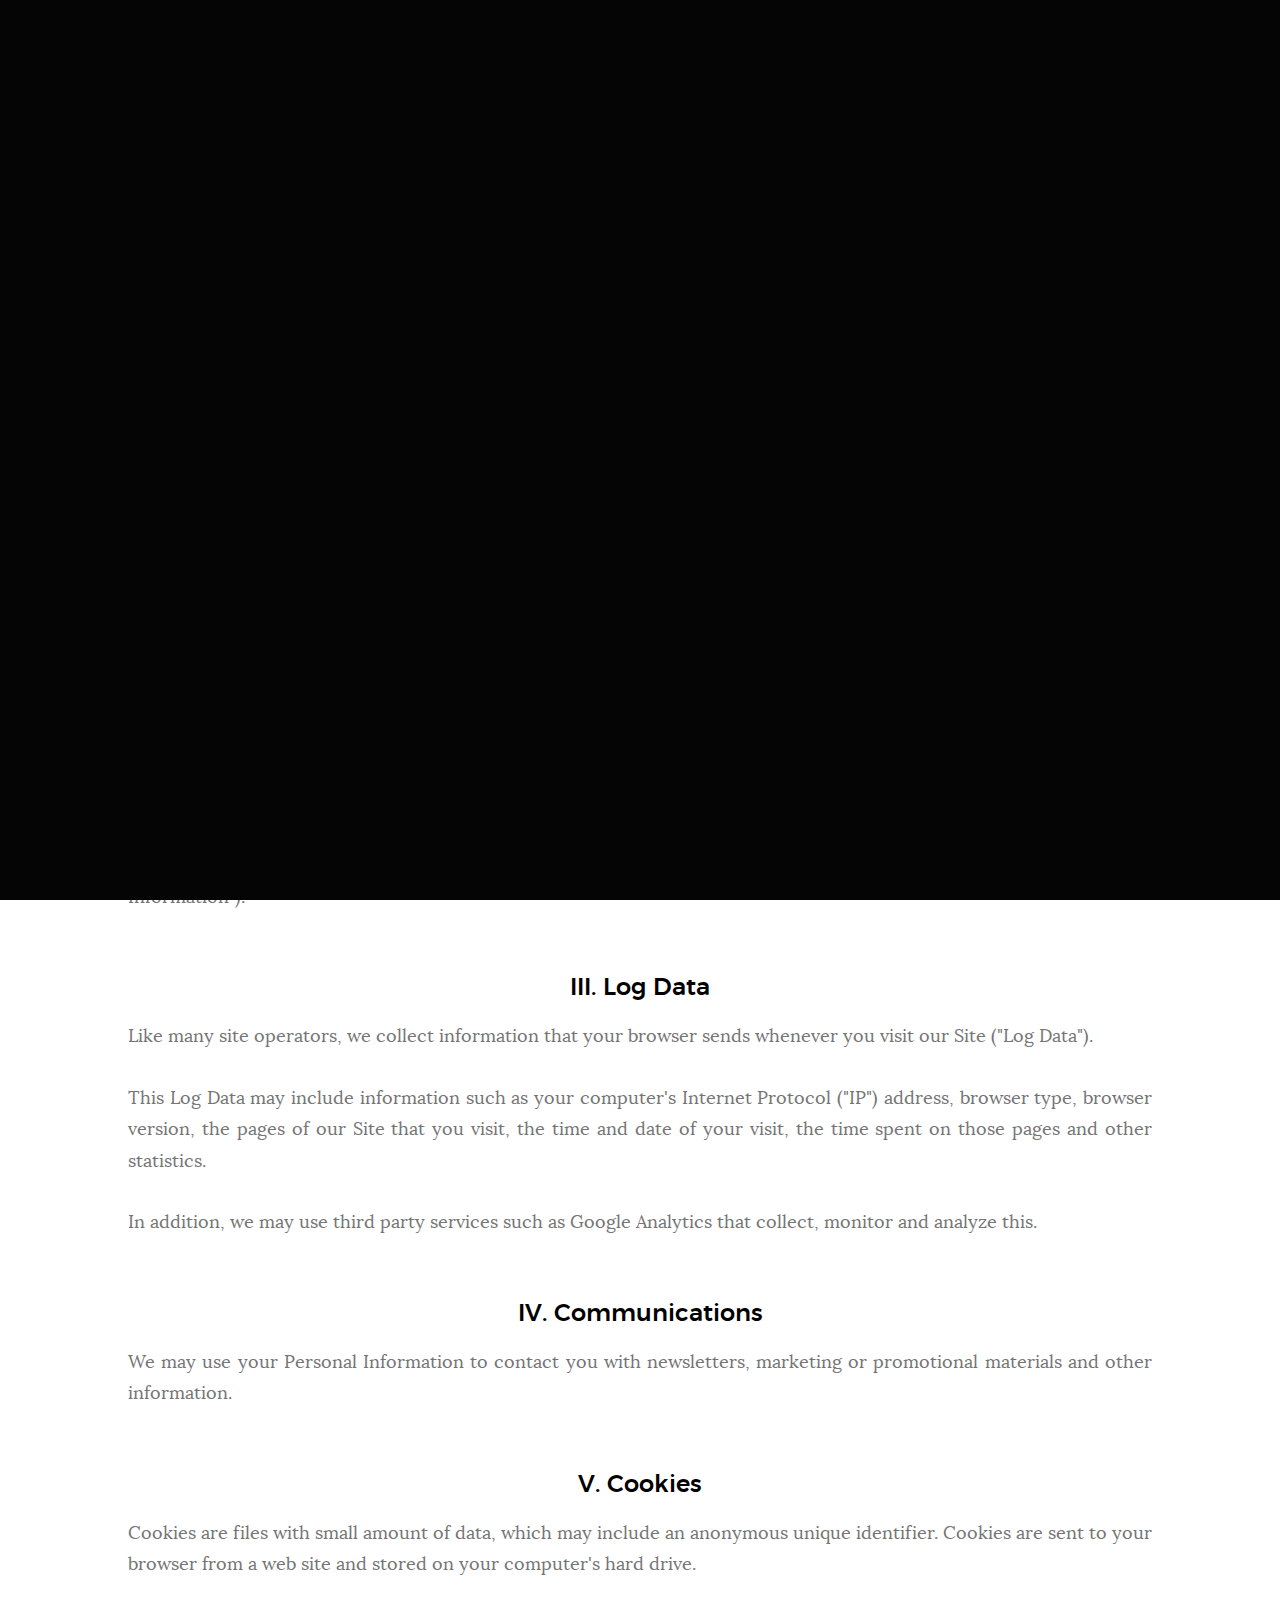
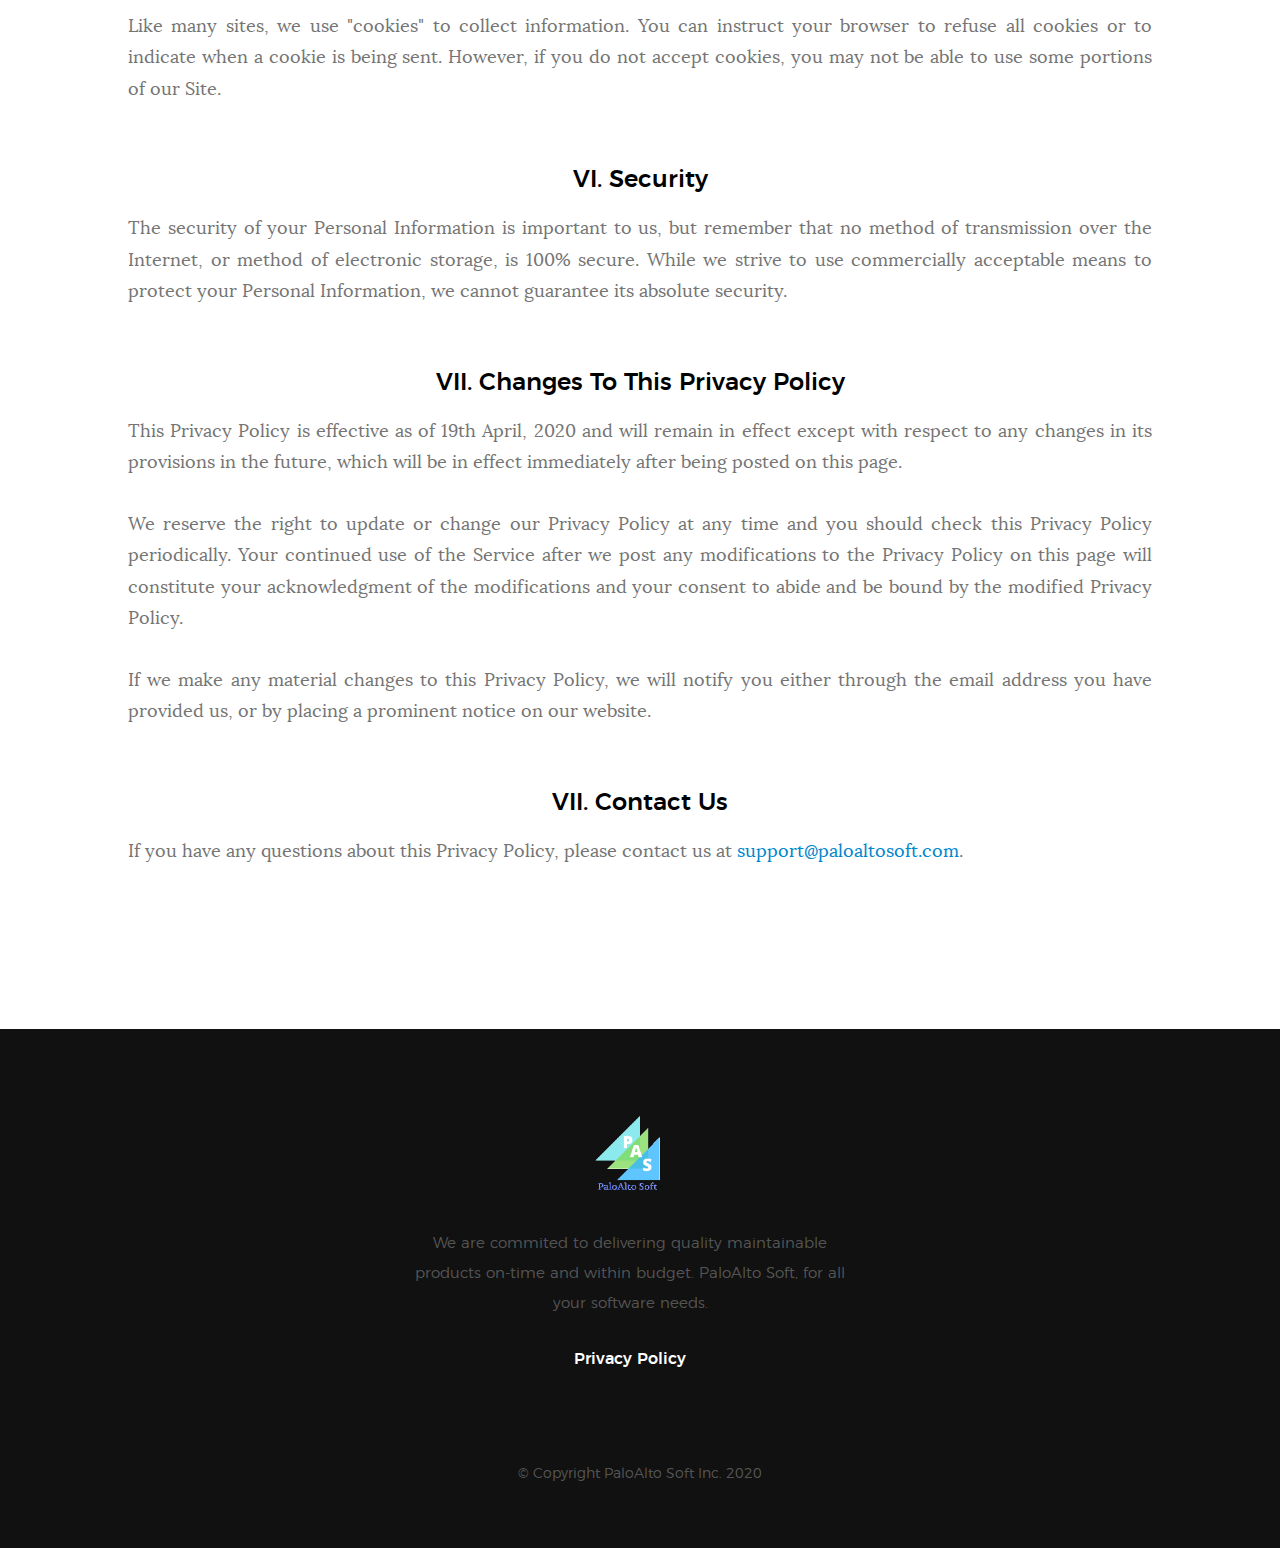
<file: privacy.html>
<!DOCTYPE html>
<!--[if lt IE 9 ]><html class="no-js oldie" lang="en"> <![endif]-->
<!--[if IE 9 ]><html class="no-js oldie ie9" lang="en"> <![endif]-->
<!--[if (gte IE 9)|!(IE)]><!-->
<html class="no-js" lang="en">
<!--<![endif]-->

<head>

  <!--- basic page needs
    ================================================== -->
  <meta charset="utf-8">
  <title>PaloAlto Soft Inc.</title>
  <meta name="description" content="">
  <meta name="author" content="">

  <!-- mobile specific metas
    ================================================== -->
  <meta name="viewport" content="width=device-width, initial-scale=1">

  <!-- CSS
    ================================================== -->
  <link rel="stylesheet" href="css/base.css">
  <link rel="stylesheet" href="css/vendor.css">
  <link rel="stylesheet" href="css/main.css">

  <!-- script
    ================================================== -->
  <script src="js/modernizr.js"></script>
  <script src="js/pace.min.js"></script>

  <!-- favicons
    ================================================== -->
  <link rel="shortcut icon" href="favicon.ico" type="image/x-icon">
  <link rel="icon" href="favicon.ico" type="image/x-icon">
  <style>
    .privacy-wrap {
      padding: 15rem 0 3.2rem;
      background: #111111;
    }

    .s-works {
      background: #FFFFFF;
      padding: 0 0 5rem 0;
      min-height: 100px;
      position: relative;
    }

    .privacy-services {
      padding-top: 5.2rem;
      padding-bottom: 13.2rem;
      background-color: #FFFFFF;
      color: #757575;
      position: relative;
    }

    .privacy-desc {
      font-size: 1.8rem;
      line-height: 1.75;
      text-align: justify;
      max-width: 1024px;
    }

    h3 {
      text-align: center;
    }
  </style>
</head>

<body id="top">
  <header class="s-header">

    <div class="header-logo">
      <a class="site-logo" href="index.html">
        <img src="images/logo.png" alt="Homepage">
      </a>
    </div>

    <nav class="header-nav">

      <a href="#0" class="header-nav__close" title="close"><span>Close</span></a>

      <div class="header-nav__content">
        <h3>Navigation</h3>

        <ul class="header-nav__list">
          <li class="current"><a href="index.html" title="home">Home</a></li>
          <li><a href="index.html#about" title="about">About</a></li>
          <li><a href="index.html#services" title="services">Services</a></li>
          <!-- <li><a class="smoothscroll" href="#works" title="works">Works</a></li> -->
          <li><a href="index.html#clients" title="clients">Clients</a></li>
          <li><a href="index.html#contact" title="contact">Contact</a></li>
        </ul>

        <p>We are commited to delivering quality maintainable products on-time and within budget. </p>

        <ul class="header-nav__social">
          <li>
            <a href="https://www.facebook.com/paloaltosoftinc"><i class="fa fa-facebook"></i></a>
          </li>
          <li>
            <a href="https://twitter.com/paloaltosoftinc"><i class="fa fa-twitter"></i></a>
          </li>
          <li>
            <a href="https://www.linkedin.com/company/paloalto-soft/"><i class="fa fa-linkedin"></i></a>
          </li>
        </ul>

      </div> <!-- end header-nav__content -->

    </nav> <!-- end header-nav -->

    <a class="header-menu-toggle" href="#0">
      <span class="header-menu-text">Menu</span>
      <span class="header-menu-icon"></span>
    </a>

  </header> <!-- end s-header -->

  <!-- works
    ================================================== -->
  <section id='works' class="privacy-works">

    <div class="privacy-wrap">

      <div class="row section-header has-bottom-sep light-sep" data-aos="fade-up">
        <div class="col-full">
          <h3 class="subhead">PaloAlto Soft Inc.</h3>
          <h1 class="display-2 display-2--light">Privacy Policy</h1>
        </div>
      </div>
  </section>

  <!--================================================== -->

  <section id='services' class="privacy-services">

    <div class="row section-header has-bottom-sep" data-aos="fade-up">
      <div class="col-full">
        <h3 class="subhead">Last Updated : 19th April, 2020</h3>
      </div>
    </div> <!-- end section-header -->

    <div class="row privacy-desc" data-aos="fade-up">

      <h3>I. Introduction and Overview</h3>
      <p>
        PaloAlto Soft Inc. ("us", "we", or "our") operates http://www.paloaltosoft.com (the
        "Site"). This page informs you of our policies regarding the collection, use and disclosure of
        Personal Information we receive from users of the Site.
      </p>
      <p>
        We use your Personal Information only for providing and improving the Site. By using the Site, you
        agree to the collection and use of information in accordance with this policy.
      </p>
      <h3>II. Information Collection and Use</h3>
      <p>
        While using our Site, we may ask you to provide us with certain personally identifiable information
        that can be used to contact or identify you. Personally identifiable information may include, but is not
        limited to your name ("Personal Information").
      </p>
      <h3>III. Log Data</h3>
      <p>
        Like many site operators, we collect information that your browser sends whenever you visit our Site
        ("Log Data").
      </p>
      <p>
        This Log Data may include information such as your computer's Internet Protocol ("IP") address,
        browser type, browser version, the pages of our Site that you visit, the time and date of your visit,
        the time spent on those pages and other statistics.
      </p>
      <p>
        In addition, we may use third party services such as Google Analytics that collect, monitor and
        analyze this.
      </p>
      <h3>IV. Communications</h3>
      <p>
        We may use your Personal Information to contact you with newsletters, marketing or promotional
        materials and other information.
      </p>
      <h3>V. Cookies</h3>
      <p>
        Cookies are files with small amount of data, which may include an anonymous unique identifier.
        Cookies are sent to your browser from a web site and stored on your computer's hard drive.
      </p>
      <p>
        Like many sites, we use "cookies" to collect information. You can instruct your browser to refuse all
        cookies or to indicate when a cookie is being sent. However, if you do not accept cookies, you may
        not be able to use some portions of our Site.
      </p>
      <h3>VI. Security</h3>
      <p>
        The security of your Personal Information is important to us, but remember that no method of
        transmission over the Internet, or method of electronic storage, is 100% secure. While we strive to
        use commercially acceptable means to protect your Personal Information, we cannot guarantee its
        absolute security.
      </p>
      <h3>VII. Changes To This Privacy Policy</h3>
      <p>
        This Privacy Policy is effective as of 19th April, 2020 and will remain in effect except with respect to any
        changes in its provisions in the future, which will be in effect immediately after being posted on this
        page.
      </p>
      <p>
        We reserve the right to update or change our Privacy Policy at any time and you should check this
        Privacy Policy periodically. Your continued use of the Service after we post any modifications to the
        Privacy Policy on this page will constitute your acknowledgment of the modifications and your
        consent to abide and be bound by the modified Privacy Policy.
      </p>
      <p>
        If we make any material changes to this Privacy Policy, we will notify you either through the email
        address you have provided us, or by placing a prominent notice on our website.
      </p>
      <h3>VII. Contact Us</h3>
      <p>
        If you have any questions about this Privacy Policy, please contact us at <a
          href="mailto:support@paloaltosoft.com">support@paloaltosoft.com</a>.
      </p>
    </div> <!-- end services-list -->

  </section> <!-- end s-services -->



  <footer>

    <div class="row footer-main">
      <div class="col-three">&nbsp;</div>
      <div class="col-six tab-full left footer-desc" style="text-align:center;">
        <center>
          <div class="footer-logo"></div>
        </center>
        We are commited to delivering quality maintainable products on-time and within budget. PaloAlto Soft,
        for all your software needs.
        <p>
          <a href="privacy.html">
            <h4>Privacy Policy</h4>
          </a>
        </p>
      </div>
      <div class="col-three">&nbsp;</div>
    </div> <!-- end footer-main -->

    <div class="row footer-bottom">

      <div class="col-twelve">
        <div class="copyright">
          <span>© Copyright PaloAlto Soft Inc. 2020</span>
          <!-- <span>Site Template by <a href="https://www.colorlib.com/">Colorlib</a></span> -->
        </div>

        <div class="go-top">
          <a class="smoothscroll" title="Back to Top" href="#top"><i class="icon-arrow-up" aria-hidden="true"></i></a>
        </div>
      </div>

    </div> <!-- end footer-bottom -->

  </footer> <!-- end footer -->


  <!-- photoswipe background
================================================== -->
  <div aria-hidden="true" class="pswp" role="dialog" tabindex="-1">

    <div class="pswp__bg"></div>
    <div class="pswp__scroll-wrap">

      <div class="pswp__container">
        <div class="pswp__item"></div>
        <div class="pswp__item"></div>
        <div class="pswp__item"></div>
      </div>

      <div class="pswp__ui pswp__ui--hidden">
        <div class="pswp__top-bar">
          <div class="pswp__counter"></div><button class="pswp__button pswp__button--close"
            title="Close (Esc)"></button> <button class="pswp__button pswp__button--share" title="Share"></button>
          <button class="pswp__button pswp__button--fs" title="Toggle fullscreen"></button> <button
            class="pswp__button pswp__button--zoom" title="Zoom in/out"></button>
          <div class="pswp__preloader">
            <div class="pswp__preloader__icn">
              <div class="pswp__preloader__cut">
                <div class="pswp__preloader__donut"></div>
              </div>
            </div>
          </div>
        </div>
        <div class="pswp__share-modal pswp__share-modal--hidden pswp__single-tap">
          <div class="pswp__share-tooltip"></div>
        </div><button class="pswp__button pswp__button--arrow--left" title="Previous (arrow left)"></button>
        <button class="pswp__button pswp__button--arrow--right" title="Next (arrow right)"></button>
        <div class="pswp__caption">
          <div class="pswp__caption__center"></div>
        </div>
      </div>

    </div>

  </div> <!-- end photoSwipe background -->


  <!-- preloader
================================================== -->
  <div id="preloader">
    <div id="loader">
      <div class="line-scale-pulse-out">
        <div></div>
        <div></div>
        <div></div>
        <div></div>
        <div></div>
      </div>
    </div>
  </div>


  <!-- Java Script
================================================== -->
  <script src="js/jquery-3.2.1.min.js"></script>
  <script src="js/plugins.js"></script>
  <script src="js/main.js"></script>

</body>

</html>
</file>
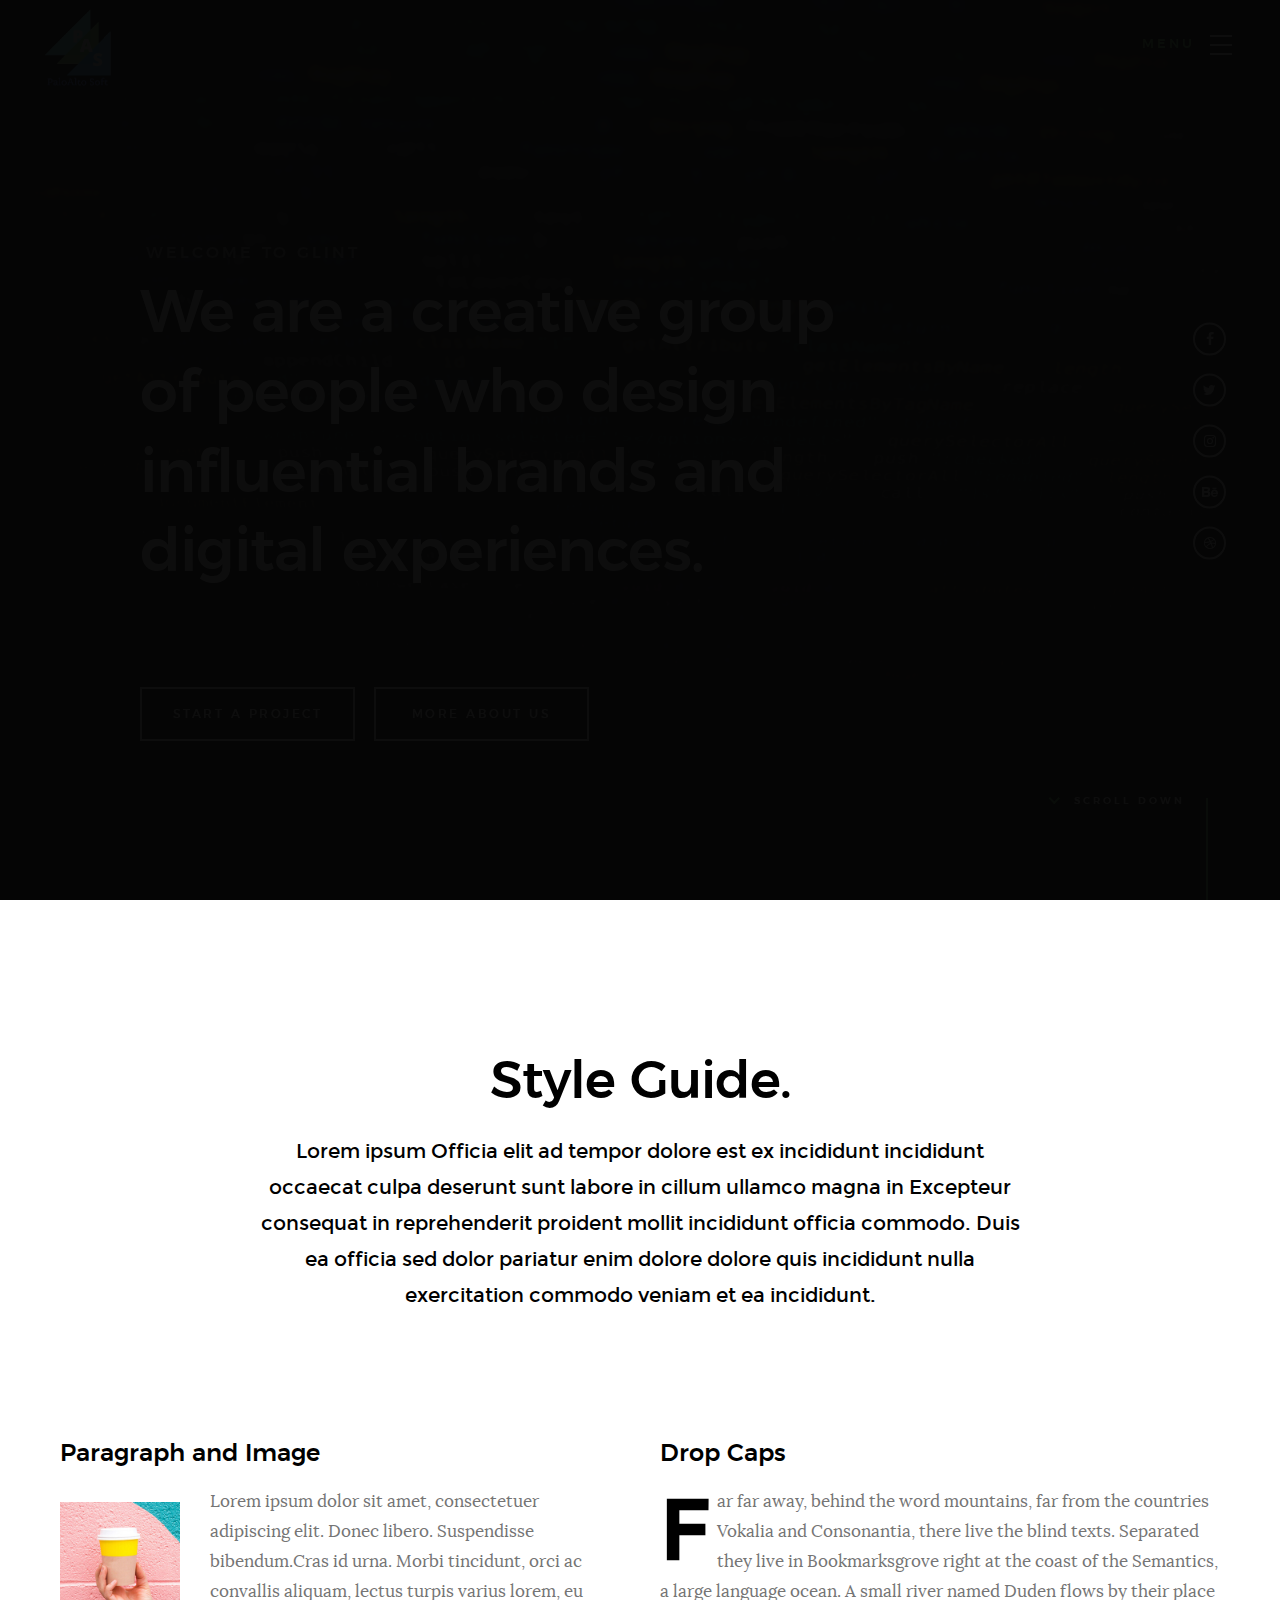
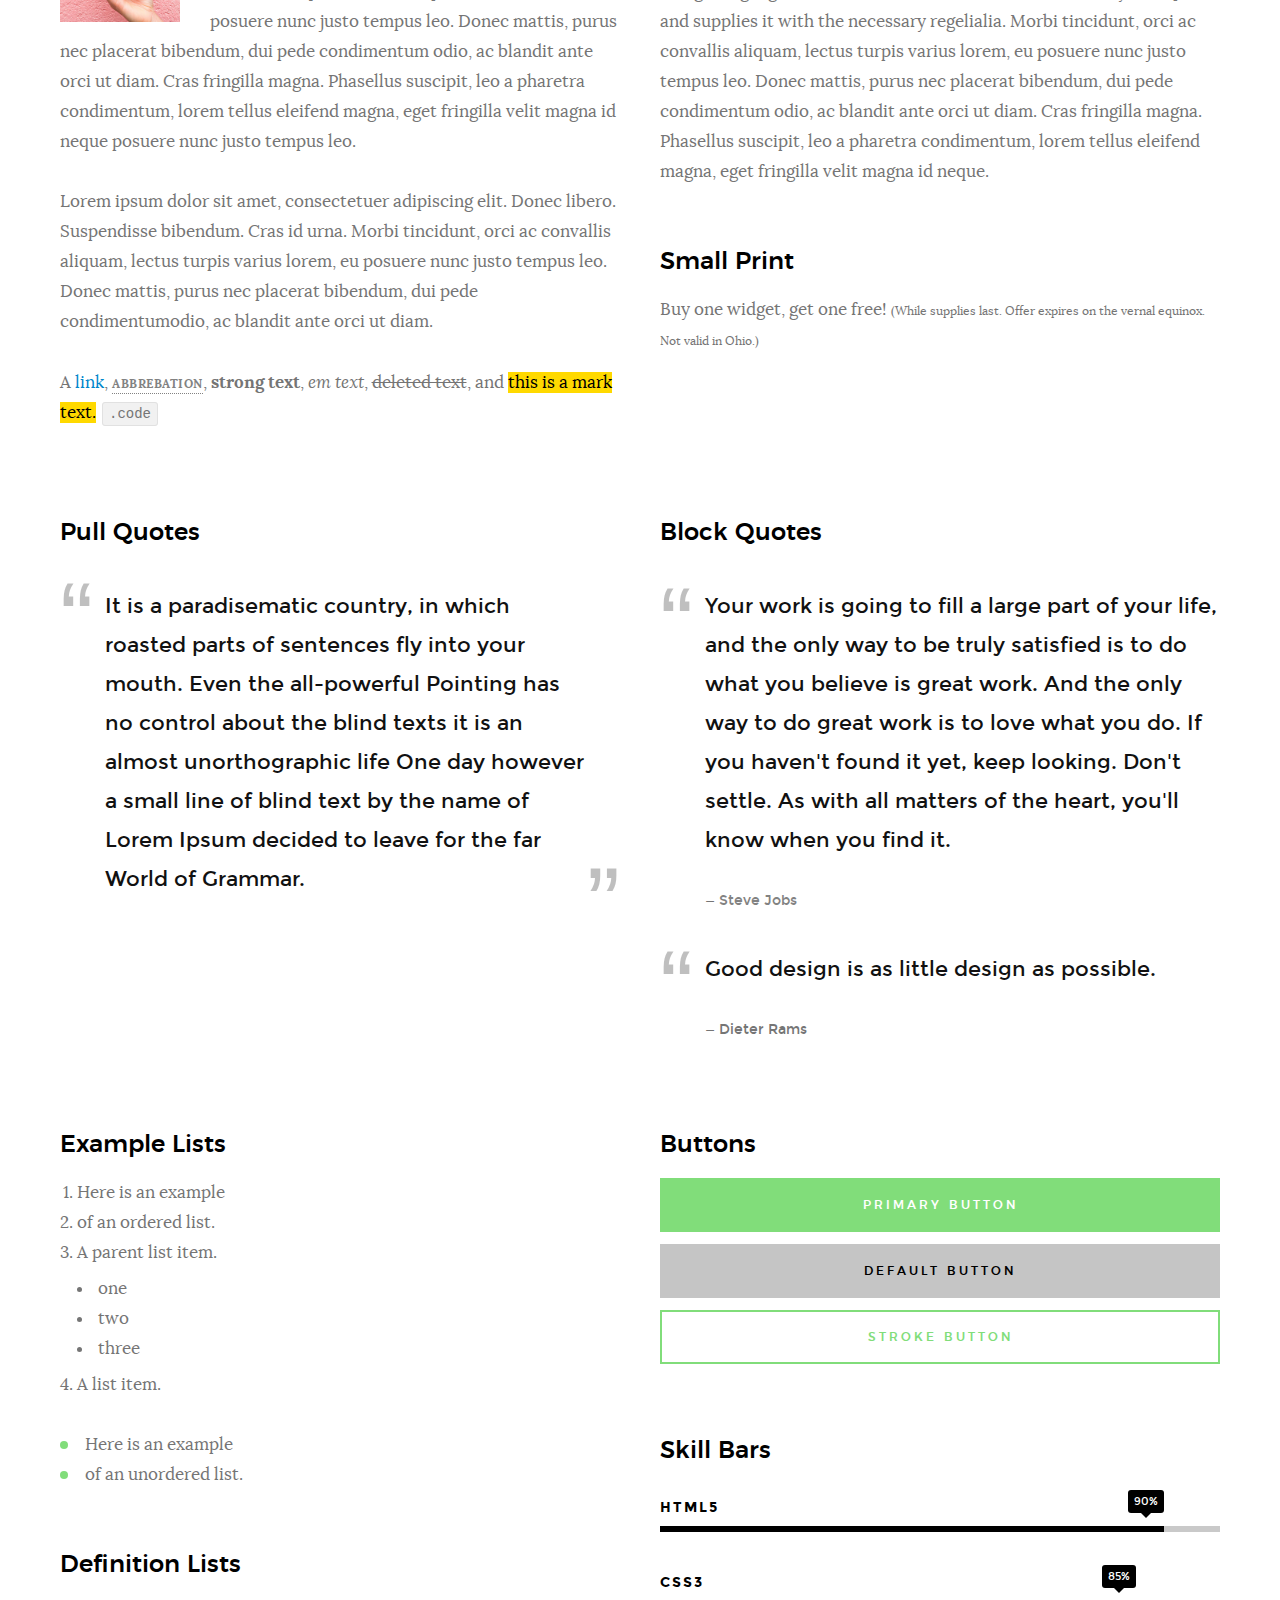
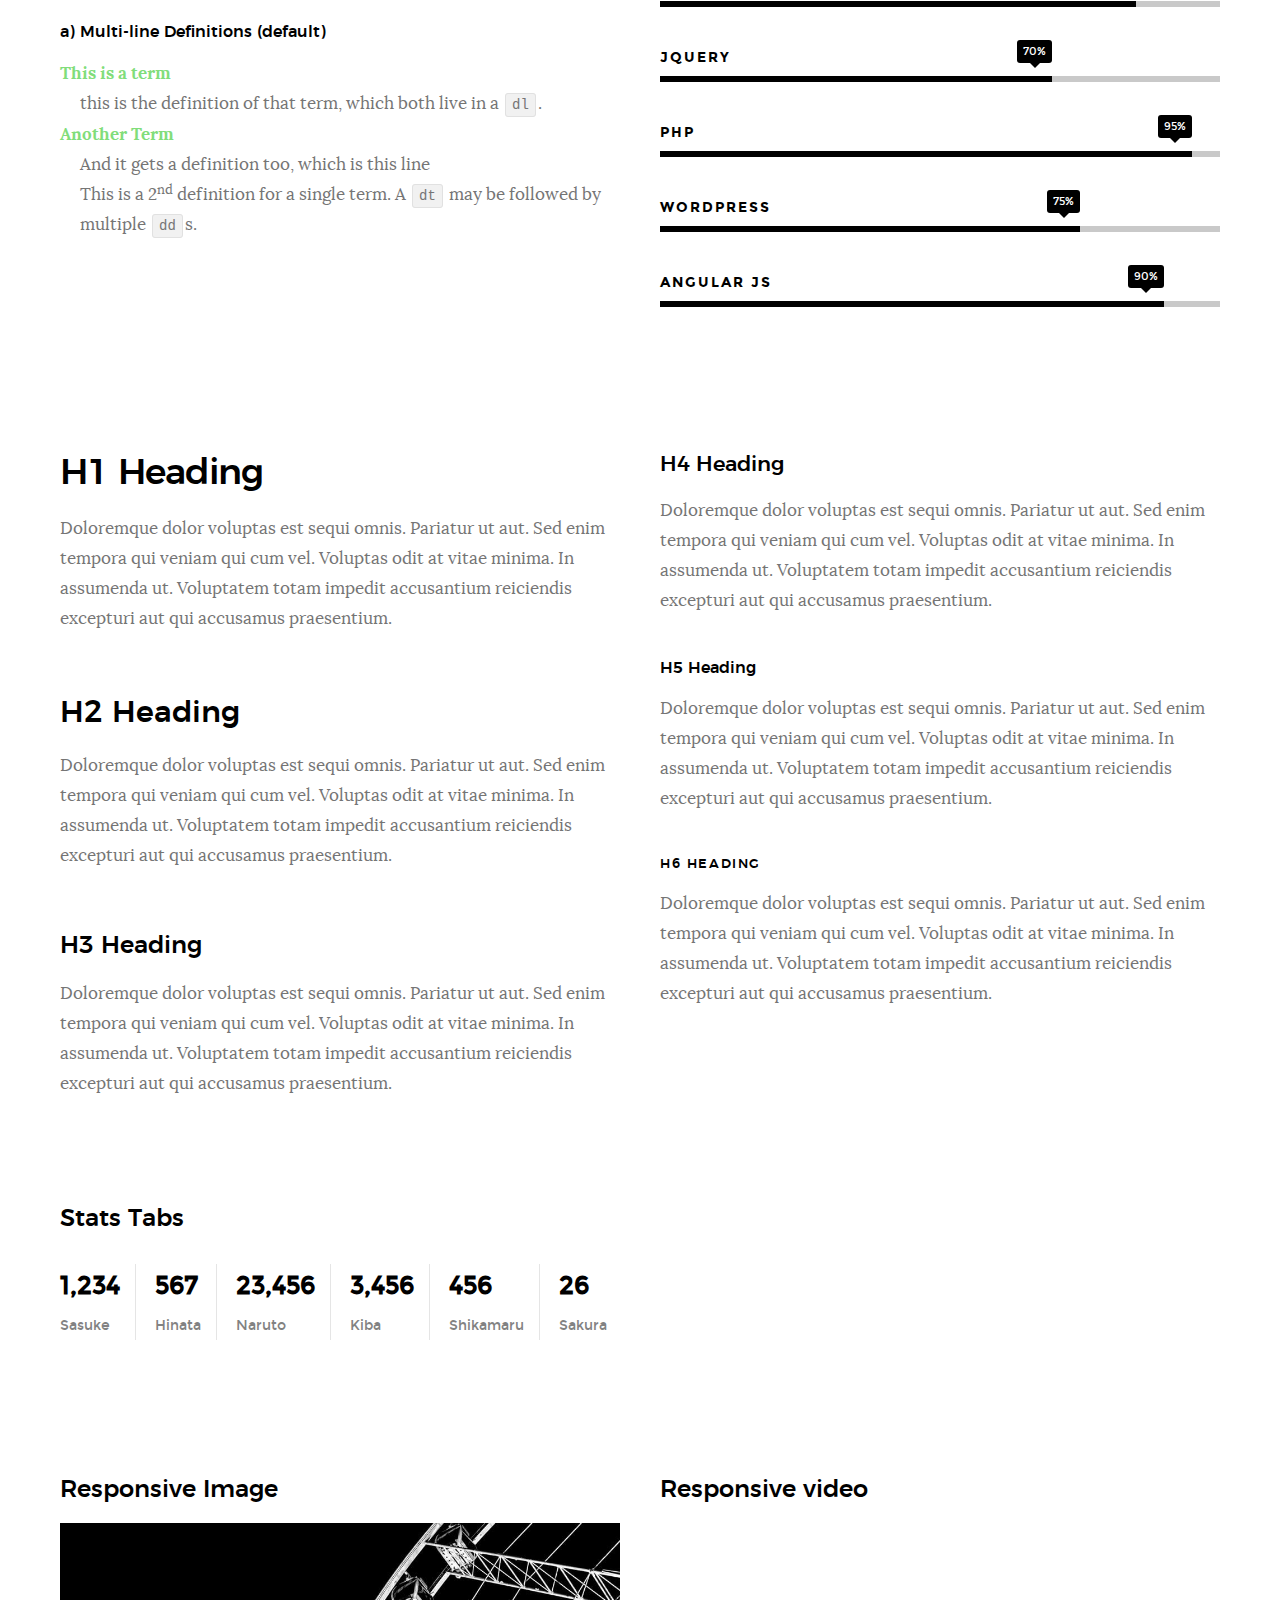
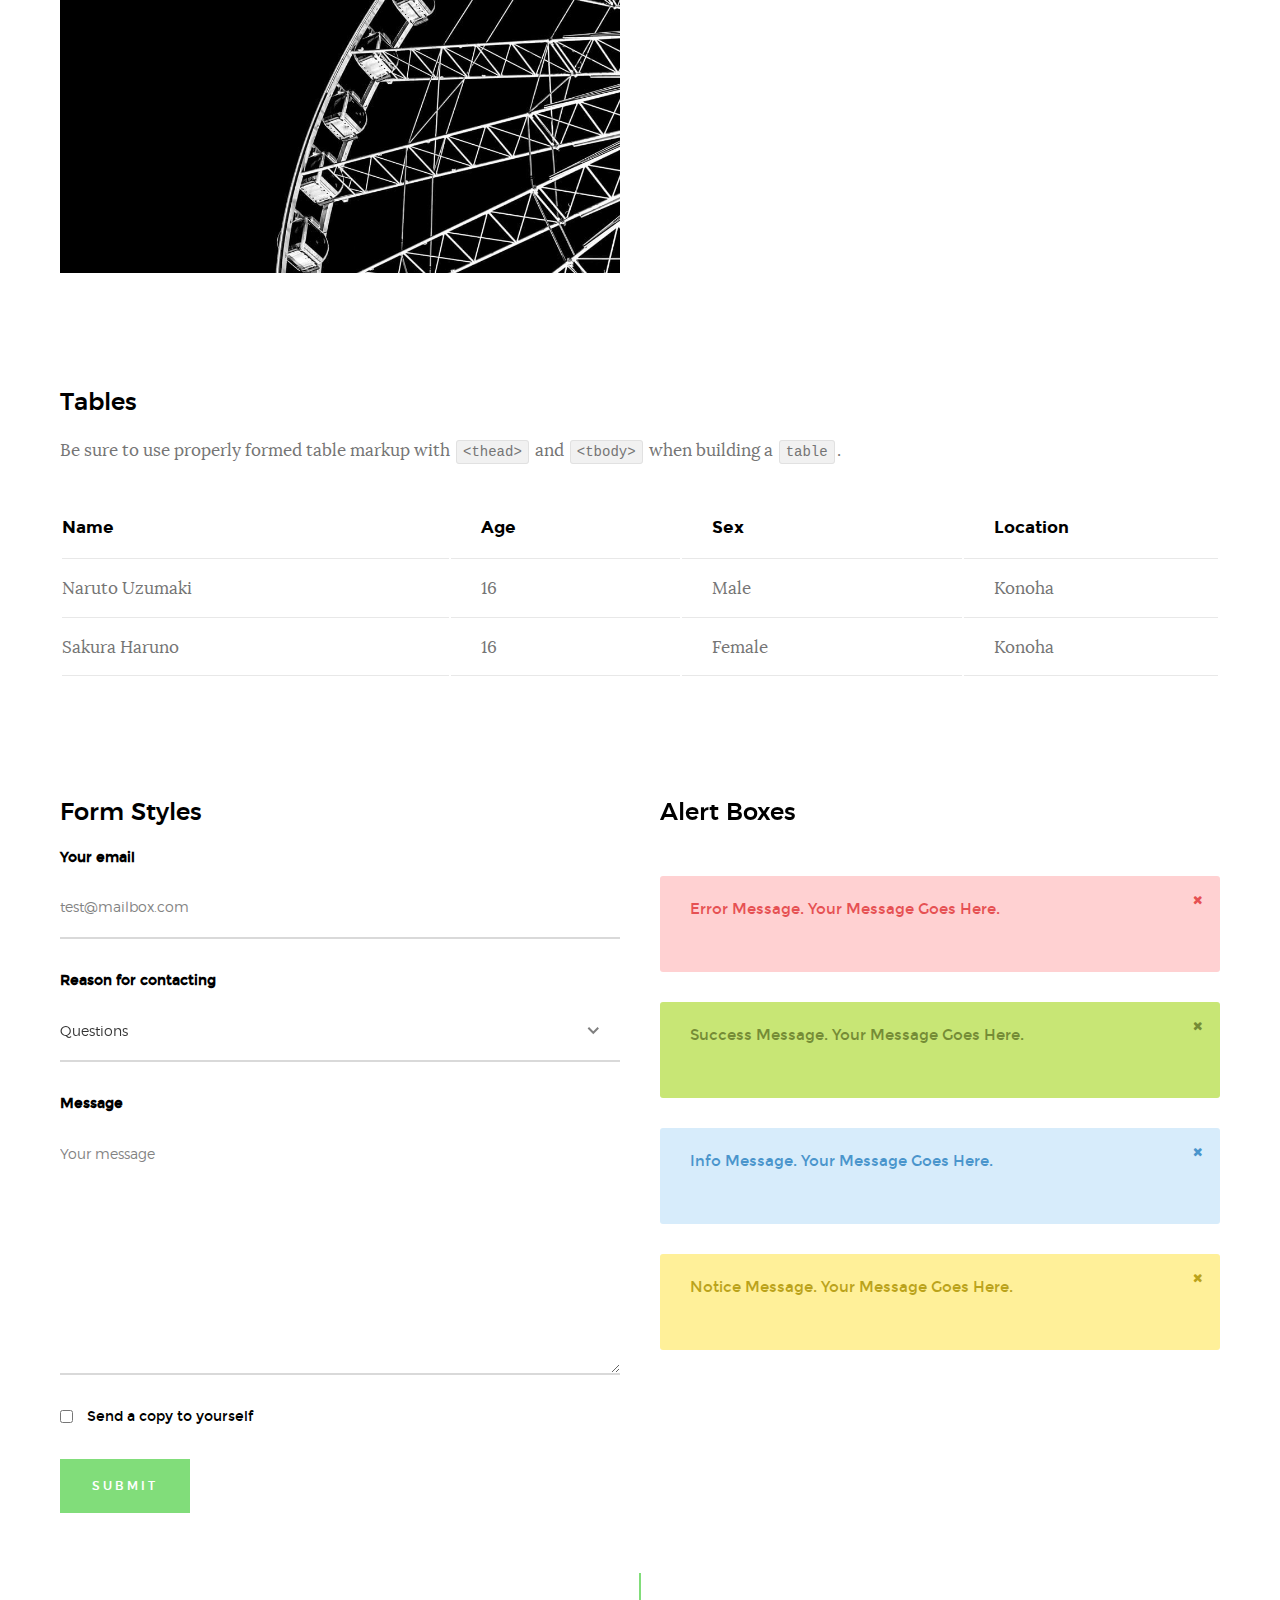
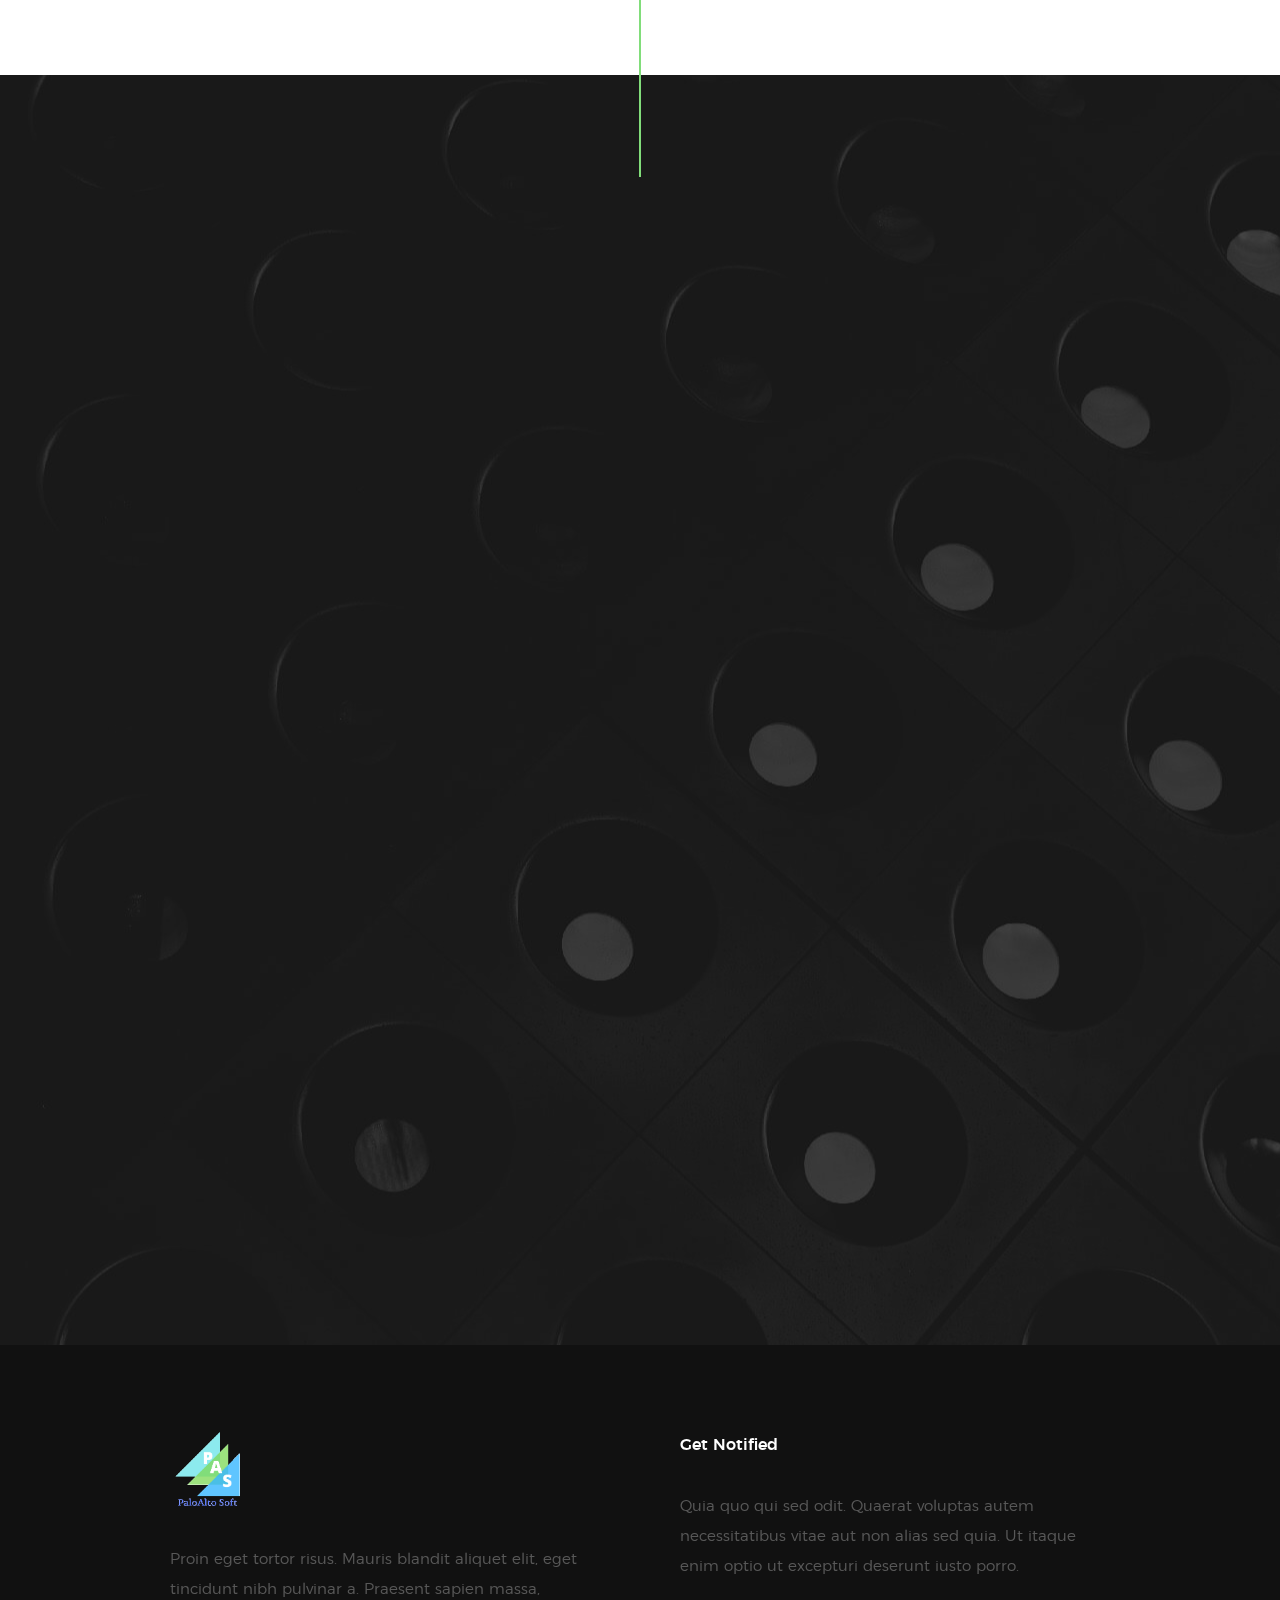
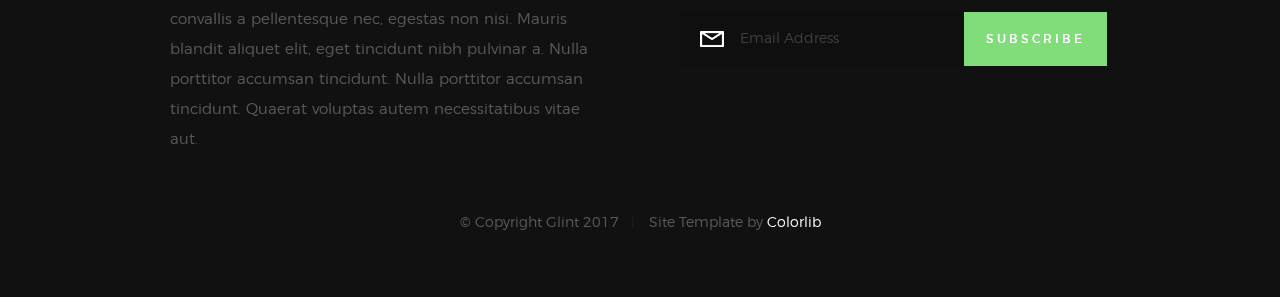
<file: styles.html>
<!DOCTYPE html>
<!--[if lt IE 9 ]><html class="no-js oldie" lang="en"> <![endif]-->
<!--[if IE 9 ]><html class="no-js oldie ie9" lang="en"> <![endif]-->
<!--[if (gte IE 9)|!(IE)]><!-->
<html class="no-js" lang="en">
<!--<![endif]-->

<head>

    <!--- basic page needs
    ================================================== -->
    <meta charset="utf-8">
    <title>Glint - Style Guide</title>
    <meta name="description" content="">
    <meta name="author" content="">

    <!-- mobile specific metas
    ================================================== -->
    <meta name="viewport" content="width=device-width, initial-scale=1">

    <!-- CSS
    ================================================== -->
    <link rel="stylesheet" href="css/base.css">
    <link rel="stylesheet" href="css/vendor.css">
    <link rel="stylesheet" href="css/main.css">

    <style type="text/css" media="screen">
        .s-styles { 
            background: white;
            padding-top: 15rem;
            padding-bottom: 12rem;
        }
     </style> 

    <!-- script
    ================================================== -->
    <script src="js/modernizr.js"></script>
    <script src="js/pace.min.js"></script>

    <!-- favicons
    ================================================== -->
    <link rel="shortcut icon" href="favicon.ico" type="image/x-icon">
    <link rel="icon" href="favicon.ico" type="image/x-icon">

</head>

<body id="top">

    <!-- header
    ================================================== -->
    <header class="s-header">

        <div class="header-logo">
            <a class="site-logo" href="index.html">
                <img src="images/logo.png" alt="Homepage">
            </a>
        </div>

        <nav class="header-nav">

            <a href="#0" class="header-nav__close" title="close"><span>Close</span></a>

            <div class="header-nav__content">
                <h3>Navigation</h3>
                
                <ul class="header-nav__list">
                    <li class="current"><a class="smoothscroll"  href="index.html" title="home">Home</a></li>
                    <li><a href="index.html#about" title="about">About</a></li>
                    <li><a href="index.html#services" title="services">Services</a></li>
                    <li><a href="index.html#works" title="works">Works</a></li>
                    <li><a href="index.html#clients" title="clients">Clients</a></li>
                    <li><a href="#contact" title="contact">Contact</a></li>
                </ul>
    
                <p>Perspiciatis hic praesentium nesciunt. Et neque a dolorum <a href='#0'>voluptatem</a> porro iusto sequi veritatis libero enim. Iusto id suscipit veritatis neque reprehenderit.</p>
    
                <ul class="header-nav__social">
                    <li>
                        <a href="#0"><i class="fa fa-facebook"></i></a>
                    </li>
                    <li>
                        <a href="#0"><i class="fa fa-twitter"></i></a>
                    </li>
                    <li>
                        <a href="#0"><i class="fa fa-instagram"></i></a>
                    </li>
                    <li>
                        <a href="#0"><i class="fa fa-behance"></i></a>
                    </li>
                    <li>
                        <a href="#0"><i class="fa fa-dribbble"></i></a>
                    </li>
                </ul>

            </div> <!-- end header-nav__content -->

        </nav>  <!-- end header-nav -->

        <a class="header-menu-toggle" href="#0">
            <span class="header-menu-text">Menu</span>
            <span class="header-menu-icon"></span>
        </a>

    </header> <!-- end s-header -->


    <!-- home
    ================================================== -->
    <section id="home" class="s-home target-section" data-parallax="scroll" data-image-src="images/hero-bg.jpg" data-natural-width=3000 data-natural-height=2000 data-position-y=center>

        <div class="overlay"></div>
        <div class="shadow-overlay"></div>

        <div class="home-content">

            <div class="row home-content__main">

                <h3>Welcome to Glint</h3>

                <h1>
                    We are a creative group <br>
                    of people who design <br>
                    influential brands and <br>
                    digital experiences.
                </h1>

                <div class="home-content__buttons">
                    <a href="#contact" class="smoothscroll btn btn--stroke">
                        Start a Project
                    </a>
                    <a href="index.html#about" class="smoothscroll btn btn--stroke">
                        More About Us
                    </a>
                </div>

            </div>

            <div class="home-content__scroll">
                <a href="#styles" class="scroll-link smoothscroll">
                    <span>Scroll Down</span>
                </a>
            </div>

            <div class="home-content__line"></div>

        </div> <!-- end home-content -->


        <ul class="home-social">
            <li>
                <a href="#0"><i class="fa fa-facebook" aria-hidden="true"></i><span>Facebook</span></a>
            </li>
            <li>
                <a href="#0"><i class="fa fa-twitter" aria-hidden="true"></i><span>Twiiter</span></a>
            </li>
            <li>
                <a href="#0"><i class="fa fa-instagram" aria-hidden="true"></i><span>Instagram</span></a>
            </li>
            <li>
                <a href="#0"><i class="fa fa-behance" aria-hidden="true"></i><span>Behance</span></a>
            </li>
            <li>
                <a href="#0"><i class="fa fa-dribbble" aria-hidden="true"></i><span>Dribbble</span></a>
            </li>
        </ul> 
        <!-- end home-social -->

    </section> <!-- end s-home -->


    <!-- styles
    ================================================== -->
    <section id="styles" class="s-styles">
        
        <div class="row narrow section-intro add-bottom text-center">

            <div class="col-twelve tab-full">

                <h1 class="display-2">Style Guide.</h1>

                <p class="lead">Lorem ipsum Officia elit ad tempor dolore est ex incididunt incididunt occaecat culpa deserunt sunt labore in cillum ullamco magna in Excepteur consequat in reprehenderit proident mollit incididunt officia commodo.
                Duis ea officia sed dolor pariatur enim dolore dolore quis incididunt nulla exercitation commodo veniam et ea incididunt.</p>

            </div>

        </div>

        <div class="row">

            <div class="col-six tab-full">

                <h3>Paragraph and Image</h3>

                <p><a href="#"><img width="120" height="120" class="pull-left" alt="sample-image" src="images/sample-image.jpg"></a>
                Lorem ipsum dolor sit amet, consectetuer adipiscing elit. Donec libero. Suspendisse bibendum.Cras id urna. Morbi tincidunt, orci ac convallis aliquam, lectus turpis varius lorem, eu posuere nunc justo tempus leo. Donec mattis, purus nec placerat bibendum, dui pede condimentum odio, ac blandit ante orci ut diam. Cras fringilla magna. Phasellus suscipit, leo a pharetra condimentum, lorem tellus eleifend magna, eget fringilla velit magna id neque posuere nunc justo tempus leo. </p>

                <p>
                Lorem ipsum dolor sit amet, consectetuer adipiscing elit. Donec libero. Suspendisse bibendum. Cras id urna. Morbi tincidunt, orci ac convallis aliquam, lectus turpis varius lorem, eu posuere nunc justo tempus leo. Donec mattis, purus nec placerat bibendum, dui pede condimentumodio, ac blandit ante orci ut diam.	
                </p>

                <p>A <a href="#">link</a>,
                <abbr title="this really isn't a very good description">abbrebation</abbr>,
                <strong>strong text</strong>,
                <em>em text</em>,
                <del>deleted text</del>, and
                <mark>this is a mark text.</mark>
                <code>.code</code>
                </p>

            </div>

            <div class="col-six tab-full">

                <h3>Drop Caps</h3>

                <p class="drop-cap">Far far away, behind the word mountains, far from the countries Vokalia and Consonantia,
                there live the blind texts. Separated they live in Bookmarksgrove right at the coast of the
                Semantics, a large language ocean. A small river named Duden flows by their place and supplies it with the necessary regelialia. Morbi tincidunt, orci ac convallis aliquam, lectus turpis varius lorem, eu	posuere nunc justo tempus leo. Donec mattis, purus nec placerat bibendum, dui pede condimentum odio, ac blandit ante orci ut diam. Cras fringilla magna. Phasellus suscipit, leo a pharetra condimentum, lorem tellus eleifend magna, eget fringilla velit magna id neque.
                </p>

                <h3>Small Print</h3>

                <p>Buy one widget, get one free!
                <small>(While supplies last. Offer expires on the vernal equinox. Not valid in Ohio.)</small>
                </p>

            </div>

        </div> <!-- end row -->

        <div class="row">

            <div class="col-six tab-full">

                <h3>Pull Quotes</h3>

                <aside class="pull-quote">
                    <blockquote>
                    <p>It is a paradisematic country, in which roasted parts of
                    sentences fly into your mouth. Even the all-powerful Pointing has no control about the blind
                    texts it is an almost unorthographic life One day however a small line of blind text by the name
                    of Lorem Ipsum decided to leave for the far World of Grammar.</p>
                    </blockquote>
                </aside>

            </div>

            <div class="col-six tab-full">

                <h3>Block Quotes</h3>

                <blockquote cite="http://where-i-got-my-info-from.com">
                <p>Your work is going to fill a large part of your life, and the only way to be truly satisfied is
                to do what you believe is great work. And the only way to do great work is to love what you do.
                If you haven't found it yet, keep looking. Don't settle. As with all matters of the heart, you'll know when you find it.
                </p>
                <cite>
                    <a href="#">Steve Jobs</a>
                </cite>
                </blockquote>

                <blockquote>
                <p>Good design is as little design as possible.</p>
                <cite>Dieter Rams</cite>
                </blockquote>

            </div>

        </div> <!-- end row -->


        <div class="row half-bottom">

            <div class="col-six tab-full">

                <h3>Example Lists</h3>

                <ol>
                    <li>Here is an example</li>
                    <li>of an ordered list.</li>
                    <li>A parent list item.
                        <ul>
                            <li>one</li>
                            <li>two</li>
                            <li>three</li>
                        </ul>
                        </li>
                        <li>A list item.</li>
                    </ol>

                <ul class="disc">
                    <li>Here is an example</li>
                    <li>of an unordered list.</li>
                </ul>

                <h3>Definition Lists</h3>

                <h5>a) Multi-line Definitions (default) </h5>

                <dl>
                    <dt><strong>This is a term</strong></dt>
                        <dd>this is the definition of that term, which both live in a <code>dl</code>.</dd>
                    <dt><strong>Another Term</strong></dt>
                        <dd>And it gets a definition too, which is this line</dd>
                        <dd>This is a 2<sup>nd</sup> definition for a single term. A <code>dt</code> may be followed by multiple <code>dd</code>s.</dd>
                </dl>

            </div>

            <div class="col-six tab-full">

                <h3>Buttons</h3>

                <p>
                    <a class="btn btn--primary full-width" href="#0">Primary Button</a>
                    <a class="btn full-width" href="#0">Default Button</a>
                    <a class="btn btn--stroke full-width" href="#0">Stroke Button</a>
                </p>

                <h3>Skill Bars</h3>
                
                <ul class="skill-bars">
                    <li>
                    <div class="progress percent90"><span>90%</span></div>
                    <strong>HTML5</strong>
                    </li>
                    <li>
                    <div class="progress percent85"><span>85%</span></div>
                    <strong>CSS3</strong>
                    </li>
                    <li>
                    <div class="progress percent70"><span>70%</span></div>
                    <strong>JQuery</strong>
                    </li>
                    <li>
                    <div class="progress percent95"><span>95%</span></div>
                    <strong>PHP</strong>
                    </li>
                    <li>
                    <div class="progress percent75"><span>75%</span></div>
                    <strong>Wordpress</strong>
                    </li>
                    <li>
                    <div class="progress percent90"><span>90%</span></div>
                    <strong>Angular JS</strong>
                    </li>
                </ul>

            </div>

        </div> <!-- end row -->

        <div class="row half-bottom">

            <div class="col-six tab-full">
                    
                <h1>H1 Heading</h1>
                <p>Doloremque dolor voluptas est sequi omnis. Pariatur ut aut. Sed enim tempora qui veniam qui cum vel. 
                Voluptas odit at vitae minima. In assumenda ut. Voluptatem totam impedit accusantium reiciendis excepturi aut qui accusamus praesentium.</p>

                <h2>H2 Heading</h2>
                <p>Doloremque dolor voluptas est sequi omnis. Pariatur ut aut. Sed enim tempora qui veniam qui cum vel. 
                Voluptas odit at vitae minima. In assumenda ut. Voluptatem totam impedit accusantium reiciendis excepturi aut qui accusamus praesentium.</p>

                <h3>H3 Heading</h3>
                <p>Doloremque dolor voluptas est sequi omnis. Pariatur ut aut. Sed enim tempora qui veniam qui cum vel. 
                Voluptas odit at vitae minima. In assumenda ut. Voluptatem totam impedit accusantium reiciendis excepturi aut qui accusamus praesentium.</p>

            </div>

            <div class="col-six tab-full">
                    
                <h4>H4 Heading</h4>
                <p>Doloremque dolor voluptas est sequi omnis. Pariatur ut aut. Sed enim tempora qui veniam qui cum vel. 
                Voluptas odit at vitae minima. In assumenda ut. Voluptatem totam impedit accusantium reiciendis excepturi aut qui accusamus praesentium.</p>

                <h5>H5 Heading</h5>
                <p>Doloremque dolor voluptas est sequi omnis. Pariatur ut aut. Sed enim tempora qui veniam qui cum vel. 
                Voluptas odit at vitae minima. In assumenda ut. Voluptatem totam impedit accusantium reiciendis excepturi aut qui accusamus praesentium.</p>

                <h6>H6 Heading</h6>
                <p>Doloremque dolor voluptas est sequi omnis. Pariatur ut aut. Sed enim tempora qui veniam qui cum vel. 
                Voluptas odit at vitae minima. In assumenda ut. Voluptatem totam impedit accusantium reiciendis excepturi aut qui accusamus praesentium.</p>

            </div>

        </div>


        <div class="row half-bottom">

            <div class="col-twelve">

                    <h3>Stats Tabs</h3>

                <ul class="stats-tabs">
                    <li><a href="#">1,234 <em>Sasuke</em></a></li>
                    <li><a href="#">567 <em>Hinata</em></a></li>
                    <li><a href="#">23,456 <em>Naruto</em></a></li>
                    <li><a href="#">3,456 <em>Kiba</em></a></li>
                    <li><a href="#">456 <em>Shikamaru</em></a></li>
                    <li><a href="#">26 <em>Sakura</em></a></li>
                    </ul>

            </div>

        </div> <!-- end row -->


        <div class="row half-bottom">

            <div class="col-six tab-full">

                <h3>Responsive Image</h3>
                <p><img src="images/wheel-500.jpg" 
                    srcset="images/wheel-1000.jpg 1000w, 
                    images/wheel-500.jpg 500w" 
                    sizes="(max-width: 1000px) 100vw, 1000px" alt=""></p>

            </div>

            <div class="col-six tab-full">

                <h3>Responsive video</h3>

                <div class="video-container">
                <iframe src="https://player.vimeo.com/video/14592941?title=0&amp;byline=0&amp;portrait=0&amp;color=F64B39" width="500" height="281" frameborder="0" webkitallowfullscreen mozallowfullscreen allowfullscreen></iframe> 
                </div>

            </div>
            
        </div> <!-- end row -->


        <div class="row add-bottom">

            <div class="col-twelve">

                <h3>Tables</h3>
                <p>Be sure to use properly formed table markup with <code>&lt;thead&gt;</code> and <code>&lt;tbody&gt;</code> when building a <code>table</code>.</p>

                <div class="table-responsive">

                    <table>
                            <thead>
                            <tr>
                                <th>Name</th>
                                <th>Age</th>
                                <th>Sex</th>
                                <th>Location</th>
                            </tr>
                            </thead>
                            <tbody>
                            <tr>
                                <td>Naruto Uzumaki</td>
                                <td>16</td>
                                <td>Male</td>
                                <td>Konoha</td>
                            </tr>
                            <tr>
                                <td>Sakura Haruno</td>
                                <td>16</td>
                                <td>Female</td>
                                <td>Konoha</td>
                            </tr>
                            </tbody>
                    </table>

                </div>

            </div>
            
        </div> <!-- end row -->
    

        <div class="row">

            <div class="col-six tab-full">

                <h3>Form Styles</h3>

                <form>
                        <div>
                            <label for="sampleInput">Your email</label>
                            <input class="full-width" type="email" placeholder="test@mailbox.com" id="sampleInput">
                    </div>
                    <div>
                            <label for="sampleRecipientInput">Reason for contacting</label>
                            <div class="cl-custom-select">
                                <select class="full-width" id="sampleRecipientInput">
                                    <option value="Option 1">Questions</option>
                                    <option value="Option 2">Report</option>
                                    <option value="Option 3">Others</option>
                                </select>
                            </div>
                    </div>
                    
                        <label for="exampleMessage">Message</label>
                        <textarea class="full-width" placeholder="Your message" id="exampleMessage"></textarea>

                        <label class="add-bottom">
                            <input type="checkbox">
                            <span class="label-text">Send a copy to yourself</span>
                        </label>
                    
                        <input class="btn--primary" type="submit" value="Submit">

                </form>

            </div>

            <div class="col-six tab-full">

                <h3>Alert Boxes</h3>

                <br>
                
                <div class="alert-box alert-box--error hideit">
                    <p>Error Message. Your Message Goes Here.</p>
                    <i class="fa fa-times alert-box__close" aria-hidden="true"></i>
                </div><!-- /error -->
                        
                <div class="alert-box alert-box--success hideit">
                    <p>Success Message. Your Message Goes Here.</p>
                    <i class="fa fa-times alert-box__close" aria-hidden="true"></i>
                </div><!-- /success -->
                        
                <div class="alert-box alert-box--info hideit">
                    <p>Info Message. Your Message Goes Here.</p>
                    <i class="fa fa-times alert-box__close" aria-hidden="true"></i>
                </div><!-- /info -->
                        
                <div class="alert-box alert-box--notice hideit">
                    <p>Notice Message. Your Message Goes Here.</p>
                    <i class="fa fa-times alert-box__close" aria-hidden="true"></i>
                </div><!-- /notice -->
            
            </div>

        </div> <!-- end row -->

    </section> <!-- end styles -->


    <!-- contact
    ================================================== -->
    <section id="contact" class="s-contact">

        <div class="overlay"></div>
        <div class="contact__line"></div>

        <div class="row section-header" data-aos="fade-up">
            <div class="col-full">
                <h3 class="subhead">Contact Us</h3>
                <h1 class="display-2 display-2--light">Reach out for a new project or just say hello</h1>
            </div>
        </div>

        <div class="row contact-content" data-aos="fade-up">
            
            <div class="contact-primary">

                <h3 class="h6">Send Us A Message</h3>

                <form name="contactForm" id="contactForm" method="post" action="" novalidate="novalidate">
                    <fieldset>
    
                    <div class="form-field">
                        <input name="contactName" type="text" id="contactName" placeholder="Your Name" value="" minlength="2" required="" aria-required="true" class="full-width">
                    </div>
                    <div class="form-field">
                        <input name="contactEmail" type="email" id="contactEmail" placeholder="Your Email" value="" required="" aria-required="true" class="full-width">
                    </div>
                    <div class="form-field">
                        <input name="contactSubject" type="text" id="contactSubject" placeholder="Subject" value="" class="full-width">
                    </div>
                    <div class="form-field">
                        <textarea name="contactMessage" id="contactMessage" placeholder="Your Message" rows="10" cols="50" required="" aria-required="true" class="full-width"></textarea>
                    </div>
                    <div class="form-field">
                        <button class="full-width btn--primary">Submit</button>
                        <div class="submit-loader">
                            <div class="text-loader">Sending...</div>
                            <div class="s-loader">
                                <div class="bounce1"></div>
                                <div class="bounce2"></div>
                                <div class="bounce3"></div>
                            </div>
                        </div>
                    </div>
    
                    </fieldset>
                </form>

                <!-- contact-warning -->
                <div class="message-warning">
                    Something went wrong. Please try again.
                </div> 
            
                <!-- contact-success -->
                <div class="message-success">
                    Your message was sent, thank you!<br>
                </div>

            </div> <!-- end contact-primary -->

            <div class="contact-secondary">
                <div class="contact-info">

                    <h3 class="h6 hide-on-fullwidth">Contact Info</h3>

                    <div class="cinfo">
                        <h5>Where to Find Us</h5>
                        <p>
                            1600 Amphitheatre Parkway<br>
                            Mountain View, CA<br>
                            94043 US
                        </p>
                    </div>

                    <div class="cinfo">
                        <h5>Email Us At</h5>
                        <p>
                            contact@glintsite.com<br>
                            info@glintsite.com
                        </p>
                    </div>

                    <div class="cinfo">
                        <h5>Call Us At</h5>
                        <p>
                            Phone: (+63) 555 1212<br>
                            Mobile: (+63) 555 0100<br>
                            Fax: (+63) 555 0101
                        </p>
                    </div>

                    <ul class="contact-social">
                        <li>
                            <a href="#"><i class="fa fa-facebook" aria-hidden="true"></i></a>
                        </li>
                        <li>
                            <a href="#"><i class="fa fa-twitter" aria-hidden="true"></i></a>
                        </li>
                        <li>
                            <a href="#"><i class="fa fa-instagram" aria-hidden="true"></i></a>
                        </li>
                        <li>
                            <a href="#"><i class="fa fa-behance" aria-hidden="true"></i></a>
                        </li>
                        <li>
                            <a href="#"><i class="fa fa-dribbble" aria-hidden="true"></i></a>
                        </li>
                    </ul> <!-- end contact-social -->

                </div> <!-- end contact-info -->
            </div> <!-- end contact-secondary -->

        </div> <!-- end contact-content -->

    </section> <!-- end s-contact -->


    <!-- footer
    ================================================== -->
    <footer>

        <div class="row footer-main">

            <div class="col-six tab-full left footer-desc">

                <div class="footer-logo"></div>
                Proin eget tortor risus. Mauris blandit aliquet elit, eget tincidunt nibh pulvinar a. Praesent sapien massa, convallis a pellentesque nec, egestas non nisi. Mauris blandit aliquet elit, eget tincidunt nibh pulvinar a. Nulla porttitor accumsan tincidunt. Nulla porttitor accumsan tincidunt. Quaerat voluptas autem necessitatibus vitae aut.

            </div>

            <div class="col-six tab-full right footer-subscribe">

                <h4>Get Notified</h4>
                <p>Quia quo qui sed odit. Quaerat voluptas autem necessitatibus vitae aut non alias sed quia. Ut itaque enim optio ut excepturi deserunt iusto porro.</p>

                <div class="subscribe-form">
                    <form id="mc-form" class="group" novalidate="true">
                        <input type="email" value="" name="EMAIL" class="email" id="mc-email" placeholder="Email Address" required="">
                        <input type="submit" name="subscribe" value="Subscribe">
                        <label for="mc-email" class="subscribe-message"></label>
                    </form>
                </div>

            </div>

        </div> <!-- end footer-main -->

        <div class="row footer-bottom">

            <div class="col-twelve">
                <div class="copyright">
                    <span>© Copyright Glint 2017</span> 
                    <span>Site Template by <a href="https://www.colorlib.com/">Colorlib</a></span>	
                </div>

                <div class="go-top">
                    <a class="smoothscroll" title="Back to Top" href="#top"><i class="icon-arrow-up" aria-hidden="true"></i></a>
                </div>
            </div>

        </div> <!-- end footer-bottom -->

    </footer> <!-- end footer -->


    <!-- photoswipe background
    ================================================== -->
    <div aria-hidden="true" class="pswp" role="dialog" tabindex="-1">

        <div class="pswp__bg"></div>
        <div class="pswp__scroll-wrap">

            <div class="pswp__container">
                <div class="pswp__item"></div>
                <div class="pswp__item"></div>
                <div class="pswp__item"></div>
            </div>

            <div class="pswp__ui pswp__ui--hidden">
                <div class="pswp__top-bar">
                    <div class="pswp__counter"></div><button class="pswp__button pswp__button--close" title="Close (Esc)"></button> <button class="pswp__button pswp__button--share" title=
                    "Share"></button> <button class="pswp__button pswp__button--fs" title="Toggle fullscreen"></button> <button class="pswp__button pswp__button--zoom" title=
                    "Zoom in/out"></button>
                    <div class="pswp__preloader">
                        <div class="pswp__preloader__icn">
                            <div class="pswp__preloader__cut">
                                <div class="pswp__preloader__donut"></div>
                            </div>
                        </div>
                    </div>
                </div>
                <div class="pswp__share-modal pswp__share-modal--hidden pswp__single-tap">
                    <div class="pswp__share-tooltip"></div>
                </div><button class="pswp__button pswp__button--arrow--left" title="Previous (arrow left)"></button> <button class="pswp__button pswp__button--arrow--right" title=
                "Next (arrow right)"></button>
                <div class="pswp__caption">
                    <div class="pswp__caption__center"></div>
                </div>
            </div>

        </div>

    </div> <!-- end photoSwipe background -->


    <!-- preloader
    ================================================== -->
    <div id="preloader">
        <div id="loader">
            <div class="line-scale-pulse-out">
                <div></div>
                <div></div>
                <div></div>
                <div></div>
                <div></div>
            </div>
        </div>
    </div>


    <!-- Java Script
    ================================================== -->
    <script src="js/jquery-3.2.1.min.js"></script>
    <script src="js/plugins.js"></script>
    <script src="js/main.js"></script>

</body>

</html>
</file>
<file: css/base.css>
/* =================================================================== 
 *
 *  Glint v1.0 Base Stylesheet
 *  11-20-2017
 *  ------------------------------------------------------------------
 *
 *  TOC:
 *  # imports 
 *  # normalize
 *  # basic/base setup styles
 *      ## Media
 *      ## Typography resets 
 *      ## links
 *      ## inputs
 *  # grid
 *      ## medium size devices
 *      ## tablets
 *      ## mobile devices
 *      ## small mobile devices
 *  # block grids
 *      ## medium size devices
 *      ## tablets
 *      ## mobile devices
 *      ## small mobile devices
 *  # MISC
 *
 * =================================================================== */


/* ===================================================================
 * # imports 
 *
 * ------------------------------------------------------------------- */
@import url("font-awesome/css/font-awesome.min.css");
@import url("micons/micons.css");
@import url("fonts.css");


/* ===================================================================
 * # normalize
 * normalize.css v5.0.0 | MIT License | 
 * github.com/necolas/normalize.css
 *
 * ------------------------------------------------------------------- */
html {
    font-family: sans-serif;
    line-height: 1.15;
    -ms-text-size-adjust: 100%;
    -webkit-text-size-adjust: 100%;
}

body {
    margin: 0;
}

article,
aside,
footer,
header,
nav,
section {
    display: block;
}

h1 {
    font-size: 2em;
    margin: 0.67em 0;
}

figcaption,
figure,
main {
    display: block;
}

figure {
    margin: 1em 40px;
}

hr {
    box-sizing: content-box;
    height: 0;
    overflow: visible;
}

pre {
    font-family: monospace, monospace;
    font-size: 1em;
}

a {
    background-color: transparent;
    -webkit-text-decoration-skip: objects;
}

a:active,
a:hover {
    outline-width: 0;
}

abbr[title] {
    border-bottom: none;
    text-decoration: underline;
    text-decoration: underline dotted;
}

b,
strong {
    font-weight: inherit;
}

b,
strong {
    font-weight: bolder;
}

code,
kbd,
samp {
    font-family: monospace, monospace;
    font-size: 1em;
}

dfn {
    font-style: italic;
}

mark {
    background-color: #ff0;
    color: #000;
}

small {
    font-size: 80%;
}

sub,
sup {
    font-size: 75%;
    line-height: 0;
    position: relative;
    vertical-align: baseline;
}

sub {
    bottom: -0.25em;
}

sup {
    top: -0.5em;
}

audio,
video {
    display: inline-block;
}

audio:not([controls]) {
    display: none;
    height: 0;
}

img {
    border-style: none;
}

svg:not(:root) {
    overflow: hidden;
}

button,
input,
optgroup,
select,
textarea {
    font-family: sans-serif;
    font-size: 100%;
    line-height: 1.15;
    margin: 0;
}

button,
input {
    overflow: visible;
}

button,
select {
    text-transform: none;
}

button,
html [type="button"],
[type="reset"],
[type="submit"] {
    -webkit-appearance: button;
}

button::-moz-focus-inner,
[type="button"]::-moz-focus-inner,
[type="reset"]::-moz-focus-inner,
[type="submit"]::-moz-focus-inner {
    border-style: none;
    padding: 0;
}

button:-moz-focusring,
[type="button"]:-moz-focusring,
[type="reset"]:-moz-focusring,
[type="submit"]:-moz-focusring {
    outline: 1px dotted ButtonText;
}

fieldset {
    border: 1px solid #c0c0c0;
    margin: 0 2px;
    padding: 0.35em 0.625em 0.75em;
}

legend {
    box-sizing: border-box;
    color: inherit;
    display: table;
    max-width: 100%;
    padding: 0;
    white-space: normal;
}

progress {
    display: inline-block;
    vertical-align: baseline;
}

textarea {
    overflow: auto;
}

[type="checkbox"],
[type="radio"] {
    box-sizing: border-box;
    padding: 0;
}

[type="number"]::-webkit-inner-spin-button,
[type="number"]::-webkit-outer-spin-button {
    height: auto;
}

[type="search"] {
    -webkit-appearance: textfield;
    outline-offset: -2px;
}

[type="search"]::-webkit-search-cancel-button,
[type="search"]::-webkit-search-decoration {
    -webkit-appearance: none;
}

::-webkit-file-upload-button {
    -webkit-appearance: button;
    font: inherit;
}

details,
menu {
    display: block;
}

summary {
    display: list-item;
}

canvas {
    display: inline-block;
}

template {
    display: none;
}

[hidden] {
    display: none;
}


/* ===================================================================
 * # basic/base setup styles
 *
 * ------------------------------------------------------------------- */
html {
    font-size: 62.5%;
    box-sizing: border-box;
}

*,
*::before,
*::after {
    box-sizing: inherit;
}

body {
    font-weight: normal;
    line-height: 1;
    word-wrap: break-word;
    text-rendering: optimizeLegibility;
    -webkit-overflow-scrolling: touch;
    -webkit-text-size-adjust: none;
}

body,
input,
button {
    -moz-osx-font-smoothing: grayscale;
    -webkit-font-smoothing: antialiased;
}


/* ------------------------------------------------------------------- 
 * ## Media
 * ------------------------------------------------------------------- */
img,
video {
    max-width: 100%;
    height: auto;
}


/* ------------------------------------------------------------------- 
 * ## Typography resets 
 * ------------------------------------------------------------------- */
div,
dl,
dt,
dd,
ul,
ol,
li,
h1,
h2,
h3,
h4,
h5,
h6,
pre,
form,
p,
blockquote,
th,
td {
    margin: 0;
    padding: 0;
}

h1,
h2,
h3,
h4,
h5,
h6 {
    -webkit-font-smoothing: auto;
    -webkit-font-smoothing: antialiased;
    -webkit-font-variant-ligatures: common-ligatures;
    -moz-font-variant-ligatures: common-ligatures;
    font-variant-ligatures: common-ligatures;
    text-rendering: optimizeLegibility;
}

em,
i {
    font-style: italic;
    line-height: inherit;
}

strong,
b {
    font-weight: bold;
    line-height: inherit;
}

small {
    font-size: 60%;
    line-height: inherit;
}

ol,
ul {
    list-style: none;
}

li {
    display: block;
}


/* ------------------------------------------------------------------- 
 * ## links 
 * ------------------------------------------------------------------- */
a {
    text-decoration: none;
    line-height: inherit;
}

a img {
    border: none;
}


/* ------------------------------------------------------------------- 
 * ## inputs 
 * ------------------------------------------------------------------- */
fieldset {
    margin: 0;
    padding: 0;
}

input[type="email"],
input[type="number"],
input[type="search"],
input[type="text"],
input[type="tel"],
input[type="url"],
input[type="password"],
textarea {
    -webkit-appearance: none;
    -moz-appearance: none;
    -ms-appearance: none;
    -o-appearance: none;
    appearance: none;
}


/* ===================================================================
 * # grid
 *
 * ------------------------------------------------------------------- */
.row {
    width: 94%;
    max-width: 1200px;
    margin: 0 auto;
}

.row:after {
    content: "";
    display: table;
    clear: both;
}

.row .row {
    width: auto;
    max-width: none;
    margin-left: -20px;
    margin-right: -20px;
}


/* column blocks
 * -------------------------------------- */
[class*="col-"] {
    float: left;
    padding: 0 20px;
}

[class*="col-"]+[class*="col-"].end {
    float: right;
}


/* column width classes 
 * -------------------------------------- */
.col-one {
    width: 8.33333%;
}

.col-two,
.col-1-6 {
    width: 16.66667%;
}

.col-three,
.col-1-4 {
    width: 25%;
}

.col-four,
.col-1-3 {
    width: 33.33333%;
}

.col-five {
    width: 41.66667%;
}

.col-six,
.col-1-2 {
    width: 50%;
}

.col-seven {
    width: 58.33333%;
}

.col-eight,
.col-2-3 {
    width: 66.66667%;
}

.col-nine,
.col-3-4 {
    width: 75%;
}

.col-ten,
.col-5-6 {
    width: 83.33333%;
}

.col-eleven {
    width: 91.66667%;
}

.col-twelve,
.col-full {
    width: 100%;
}


/* ------------------------------------------------------------------- 
 * ## medium size devices
 * ------------------------------------------------------------------- */
@media only screen and (max-width: 1200px) {
    .row .row {
        margin-left: -15px;
        margin-right: -15px;
    }
    [class*="col-"] {
        padding: 0 15px;
    }
    .md-two,
    .md-1-6 {
        width: 16.66667%;
    }
    .md-one {
        width: 8.33333%;
    }
    .md-three,
    .md-1-4 {
        width: 25%;
    }
    .md-four,
    .md-1-3 {
        width: 33.33333%;
    }
    .md-five {
        width: 41.66667%;
    }
    .md-six,
    .md-1-2 {
        width: 50%;
    }
    .md-seven {
        width: 58.33333%;
    }
    .md-eight,
    .md-2-3 {
        width: 66.66667%;
    }
    .md-nine,
    .md-3-4 {
        width: 75%;
    }
    .md-ten,
    .md-5-6 {
        width: 83.33333%;
    }
    .md-eleven {
        width: 91.66667%;
    }
    .md-twelve,
    .md-full {
        width: 100%;
    }
}


/* ------------------------------------------------------------------- 
 * ## tablets
 * ------------------------------------------------------------------- */
@media only screen and (max-width: 800px) {
    .row {
        width: 90%;
    }
    .tab-1-4 {
        width: 25%;
    }
    .tab-1-3 {
        width: 33.33333%;
    }
    .tab-1-2 {
        width: 50%;
    }
    .tab-2-3 {
        width: 66.66667%;
    }
    .tab-3-4 {
        width: 75%;
    }
    .tab-full {
        width: 100%;
    }
}


/* ------------------------------------------------------------------- 
 * ## mobile devices
 * ------------------------------------------------------------------- */
@media only screen and (max-width: 600px) {
    .row {
        width: auto;
        padding-left: 25px;
        padding-right: 25px;
    }
    .row .row {
        margin-left: -10px;
        margin-right: -10px;
    }
    [class*="col-"] {
        padding: 0 10px;
    }
    .mob-1-4 {
        width: 25%;
    }
    .mob-1-3 {
        width: 33.33333%;
    }
    .mob-1-2 {
        width: 50%;
    }
    .mob-2-3 {
        width: 66.66667%;
    }
    .mob-3-4 {
        width: 75%;
    }
    .mob-full {
        width: 100%;
    }
}


/* ------------------------------------------------------------------- 
 * ## small mobile devices
 * ------------------------------------------------------------------- */

/* stack columns on small mobile devices
 * ------------------------------------------------------------------- */

@media only screen and (max-width: 400px) {
    .row .row {
        padding-left: 0;
        padding-right: 0;
        margin-left: 0;
        margin-right: 0;
    }
    [class*="col-"] {
        width: 100% !important;
        float: none !important;
        clear: both !important;
        margin-left: 0;
        margin-right: 0;
        padding: 0;
    }
    [class*="col-"]+[class*="col-"].end {
        float: none;
    }
}


/* ===================================================================
 * # block grids
 * ------------------------------------------------------------------- */

/*   Equally-sized columns define at row level
 * ------------------------------------------------------------------- */
[class*="block-"]:after {
    content: "";
    display: table;
    clear: both;
}

.block-1-6 .col-block {
    width: 16.66667%;
}

.block-1-5 .col-block {
    width: 20%;
}

.block-1-4 .col-block {
    width: 25%;
}

.block-1-3 .col-block {
    width: 33.33333%;
}

.block-1-2 .col-block {
    width: 50%;
}


/**
 * Clearing for block grid columns. Allow columns with 
 * different heights to align properly.
 */

.block-1-6 .col-block:nth-child(6n+1),
.block-1-5 .col-block:nth-child(5n+1),
.block-1-4 .col-block:nth-child(4n+1),
.block-1-3 .col-block:nth-child(3n+1),
.block-1-2 .col-block:nth-child(2n+1) {
    clear: both;
}


/* ------------------------------------------------------------------- 
 * ## medium size devices
 * ------------------------------------------------------------------- */
@media only screen and (max-width: 1200px) {
    .block-m-1-6 .col-block {
        width: 16.66667%;
    }
    .block-m-1-5 .col-block {
        width: 20%;
    }
    .block-m-1-4 .col-block {
        width: 25%;
    }
    .block-m-1-3 .col-block {
        width: 33.33333%;
    }
    .block-m-1-2 .col-block {
        width: 50%;
    }
    .block-m-full .col-block {
        width: 100%;
        clear: both;
    }
    [class*="block-m-"] .col-block:nth-child(n) {
        clear: none;
    }
    .block-m-1-6 .col-block:nth-child(6n+1),
    .block-m-1-5 .col-block:nth-child(5n+1),
    .block-m-1-4 .col-block:nth-child(4n+1),
    .block-m-1-3 .col-block:nth-child(3n+1),
    .block-m-1-2 .col-block:nth-child(2n+1) {
        clear: both;
    }
}


/* ------------------------------------------------------------------- 
 * ## tablets
 * ------------------------------------------------------------------- */
@media only screen and (max-width: 800px) {
    .block-tab-1-6 .col-block {
        width: 16.66667%;
    }
    .block-tab-1-5 .col-block {
        width: 20%;
    }
    .block-tab-1-4 .col-block {
        width: 25%;
    }
    .block-tab-1-3 .col-block {
        width: 33.33333%;
    }
    .block-tab-1-2 .col-block {
        width: 50%;
    }
    .block-tab-full .col-block {
        width: 100%;
        clear: both;
    }
    [class*="block-tab-"] .col-block:nth-child(n) {
        clear: none;
    }
    .block-tab-1-6 .col-block:nth-child(6n+1),
    .block-tab-1-6 .col-block:nth-child(5n+1),
    .block-tab-1-4 .col-block:nth-child(4n+1),
    .block-tab-1-3 .col-block:nth-child(3n+1),
    .block-tab-1-2 .col-block:nth-child(2n+1) {
        clear: both;
    }
}


/* ------------------------------------------------------------------- 
 * ## mobile devices
 * ------------------------------------------------------------------- */
@media only screen and (max-width: 600px) {
    .block-mob-1-6 .col-block {
        width: 16.66667%;
    }
    .block-mob-1-5 .col-block {
        width: 20%;
    }
    .block-mob-1-4 .col-block {
        width: 25%;
    }
    .block-mob-1-3 .col-block {
        width: 33.33333%;
    }
    .block-mob-1-2 .col-block {
        width: 50%;
    }
    .block-mob-full .col-block {
        width: 100%;
        clear: both;
    }
    [class*="block-mob-"] .col-block:nth-child(n) {
        clear: none;
    }
    .block-mob-1-6 .col-block:nth-child(6n+1),
    .block-mob-1-5 .col-block:nth-child(5n+1),
    .block-mob-1-4 .col-block:nth-child(4n+1),
    .block-mob-1-3 .col-block:nth-child(3n+1),
    .block-mob-1-2 .col-block:nth-child(2n+1) {
        clear: both;
    }
}


/* ------------------------------------------------------------------- 
 * ## small mobile devices
 * ------------------------------------------------------------------- */

/* stack columns on small mobile devices
 * ------------------------------------------------------------------- */

@media only screen and (max-width: 400px) {
    .stack .col-block {
        width: 100% !important;
        float: none !important;
        clear: both !important;
        margin-left: 0;
        margin-right: 0;
    }
}


/* ===================================================================
 * # MISC
 *
 * ------------------------------------------------------------------- */
.group:after {
    content: "";
    display: table;
    clear: both;
}


/* Misc Helper Styles
 * -------------------------------------- */
.is-hidden {
    display: none;
}

.is-invisible {
    visibility: hidden;
}

.antialiased {
    -webkit-font-smoothing: antialiased;
    -moz-osx-font-smoothing: grayscale;
}

.overflow-hidden {
    overflow: hidden;
}

.remove-bottom {
    margin-bottom: 0;
}

.half-bottom {
    margin-bottom: 1.5rem !important;
}

.add-bottom {
    margin-bottom: 3rem !important;
}

.no-border {
    border: none;
}

.full-width {
    width: 100%;
}

.text-center {
    text-align: center;
}

.text-left {
    text-align: left;
}

.text-right {
    text-align: right;
}

.pull-left {
    float: left;
}

.pull-right {
    float: right;
}

.align-center {
    margin-left: auto;
    margin-right: auto;
    text-align: center;
}


/*# sourceMappingURL=base.css.map */
</file>
<file: css/vendor.css>
/* =================================================================== 
 *
 *  Glint v1.0 Vendor/Third Party CSS 
 *  11-20-2017
 *  ------------------------------------------------------------------
 *
 *  TOC:
 *  # animate on scroll
 *  # slick slider
 *  # photoswipe
 *  # photoSwipe skin
 *
 * =================================================================== */


/* ===================================================================
 * # animate on scroll 
 * https://michalsnik.github.io/aos/
 *
 * ------------------------------------------------------------------- */
[data-aos][data-aos][data-aos-duration='50'], body[data-aos-duration='50'] [data-aos] {
    transition-duration: 50ms;
}

[data-aos][data-aos][data-aos-delay='50'], body[data-aos-delay='50'] [data-aos] {
    transition-delay: 0;
}

[data-aos][data-aos][data-aos-delay='50'].aos-animate, body[data-aos-delay='50'] [data-aos].aos-animate {
    transition-delay: 50ms;
}

[data-aos][data-aos][data-aos-duration='100'], body[data-aos-duration='100'] [data-aos] {
    transition-duration: .1s;
}

[data-aos][data-aos][data-aos-delay='100'], body[data-aos-delay='100'] [data-aos] {
    transition-delay: 0;
}

[data-aos][data-aos][data-aos-delay='100'].aos-animate, body[data-aos-delay='100'] [data-aos].aos-animate {
    transition-delay: .1s;
}

[data-aos][data-aos][data-aos-duration='150'], body[data-aos-duration='150'] [data-aos] {
    transition-duration: .15s;
}

[data-aos][data-aos][data-aos-delay='150'], body[data-aos-delay='150'] [data-aos] {
    transition-delay: 0;
}

[data-aos][data-aos][data-aos-delay='150'].aos-animate, body[data-aos-delay='150'] [data-aos].aos-animate {
    transition-delay: .15s;
}

[data-aos][data-aos][data-aos-duration='200'], body[data-aos-duration='200'] [data-aos] {
    transition-duration: .2s;
}

[data-aos][data-aos][data-aos-delay='200'], body[data-aos-delay='200'] [data-aos] {
    transition-delay: 0;
}

[data-aos][data-aos][data-aos-delay='200'].aos-animate, body[data-aos-delay='200'] [data-aos].aos-animate {
    transition-delay: .2s;
}

[data-aos][data-aos][data-aos-duration='250'], body[data-aos-duration='250'] [data-aos] {
    transition-duration: .25s;
}

[data-aos][data-aos][data-aos-delay='250'], body[data-aos-delay='250'] [data-aos] {
    transition-delay: 0;
}

[data-aos][data-aos][data-aos-delay='250'].aos-animate, body[data-aos-delay='250'] [data-aos].aos-animate {
    transition-delay: .25s;
}

[data-aos][data-aos][data-aos-duration='300'], body[data-aos-duration='300'] [data-aos] {
    transition-duration: .3s;
}

[data-aos][data-aos][data-aos-delay='300'], body[data-aos-delay='300'] [data-aos] {
    transition-delay: 0;
}

[data-aos][data-aos][data-aos-delay='300'].aos-animate, body[data-aos-delay='300'] [data-aos].aos-animate {
    transition-delay: .3s;
}

[data-aos][data-aos][data-aos-duration='350'], body[data-aos-duration='350'] [data-aos] {
    transition-duration: .35s;
}

[data-aos][data-aos][data-aos-delay='350'], body[data-aos-delay='350'] [data-aos] {
    transition-delay: 0;
}

[data-aos][data-aos][data-aos-delay='350'].aos-animate, body[data-aos-delay='350'] [data-aos].aos-animate {
    transition-delay: .35s;
}

[data-aos][data-aos][data-aos-duration='400'], body[data-aos-duration='400'] [data-aos] {
    transition-duration: .4s;
}

[data-aos][data-aos][data-aos-delay='400'], body[data-aos-delay='400'] [data-aos] {
    transition-delay: 0;
}

[data-aos][data-aos][data-aos-delay='400'].aos-animate, body[data-aos-delay='400'] [data-aos].aos-animate {
    transition-delay: .4s;
}

[data-aos][data-aos][data-aos-duration='450'], body[data-aos-duration='450'] [data-aos] {
    transition-duration: .45s;
}

[data-aos][data-aos][data-aos-delay='450'], body[data-aos-delay='450'] [data-aos] {
    transition-delay: 0;
}

[data-aos][data-aos][data-aos-delay='450'].aos-animate, body[data-aos-delay='450'] [data-aos].aos-animate {
    transition-delay: .45s;
}

[data-aos][data-aos][data-aos-duration='500'], body[data-aos-duration='500'] [data-aos] {
    transition-duration: .5s;
}

[data-aos][data-aos][data-aos-delay='500'], body[data-aos-delay='500'] [data-aos] {
    transition-delay: 0;
}

[data-aos][data-aos][data-aos-delay='500'].aos-animate, body[data-aos-delay='500'] [data-aos].aos-animate {
    transition-delay: .5s;
}

[data-aos][data-aos][data-aos-duration='550'], body[data-aos-duration='550'] [data-aos] {
    transition-duration: .55s;
}

[data-aos][data-aos][data-aos-delay='550'], body[data-aos-delay='550'] [data-aos] {
    transition-delay: 0;
}

[data-aos][data-aos][data-aos-delay='550'].aos-animate, body[data-aos-delay='550'] [data-aos].aos-animate {
    transition-delay: .55s;
}

[data-aos][data-aos][data-aos-duration='600'], body[data-aos-duration='600'] [data-aos] {
    transition-duration: .6s;
}

[data-aos][data-aos][data-aos-delay='600'], body[data-aos-delay='600'] [data-aos] {
    transition-delay: 0;
}

[data-aos][data-aos][data-aos-delay='600'].aos-animate, body[data-aos-delay='600'] [data-aos].aos-animate {
    transition-delay: .6s;
}

[data-aos][data-aos][data-aos-duration='650'], body[data-aos-duration='650'] [data-aos] {
    transition-duration: .65s;
}

[data-aos][data-aos][data-aos-delay='650'], body[data-aos-delay='650'] [data-aos] {
    transition-delay: 0;
}

[data-aos][data-aos][data-aos-delay='650'].aos-animate, body[data-aos-delay='650'] [data-aos].aos-animate {
    transition-delay: .65s;
}

[data-aos][data-aos][data-aos-duration='700'], body[data-aos-duration='700'] [data-aos] {
    transition-duration: .7s;
}

[data-aos][data-aos][data-aos-delay='700'], body[data-aos-delay='700'] [data-aos] {
    transition-delay: 0;
}

[data-aos][data-aos][data-aos-delay='700'].aos-animate, body[data-aos-delay='700'] [data-aos].aos-animate {
    transition-delay: .7s;
}

[data-aos][data-aos][data-aos-duration='750'], body[data-aos-duration='750'] [data-aos] {
    transition-duration: .75s;
}

[data-aos][data-aos][data-aos-delay='750'], body[data-aos-delay='750'] [data-aos] {
    transition-delay: 0;
}

[data-aos][data-aos][data-aos-delay='750'].aos-animate, body[data-aos-delay='750'] [data-aos].aos-animate {
    transition-delay: .75s;
}

[data-aos][data-aos][data-aos-duration='800'], body[data-aos-duration='800'] [data-aos] {
    transition-duration: .8s;
}

[data-aos][data-aos][data-aos-delay='800'], body[data-aos-delay='800'] [data-aos] {
    transition-delay: 0;
}

[data-aos][data-aos][data-aos-delay='800'].aos-animate, body[data-aos-delay='800'] [data-aos].aos-animate {
    transition-delay: .8s;
}

[data-aos][data-aos][data-aos-duration='850'], body[data-aos-duration='850'] [data-aos] {
    transition-duration: .85s;
}

[data-aos][data-aos][data-aos-delay='850'], body[data-aos-delay='850'] [data-aos] {
    transition-delay: 0;
}

[data-aos][data-aos][data-aos-delay='850'].aos-animate, body[data-aos-delay='850'] [data-aos].aos-animate {
    transition-delay: .85s;
}

[data-aos][data-aos][data-aos-duration='900'], body[data-aos-duration='900'] [data-aos] {
    transition-duration: .9s;
}

[data-aos][data-aos][data-aos-delay='900'], body[data-aos-delay='900'] [data-aos] {
    transition-delay: 0;
}

[data-aos][data-aos][data-aos-delay='900'].aos-animate, body[data-aos-delay='900'] [data-aos].aos-animate {
    transition-delay: .9s;
}

[data-aos][data-aos][data-aos-duration='950'], body[data-aos-duration='950'] [data-aos] {
    transition-duration: .95s;
}

[data-aos][data-aos][data-aos-delay='950'], body[data-aos-delay='950'] [data-aos] {
    transition-delay: 0;
}

[data-aos][data-aos][data-aos-delay='950'].aos-animate, body[data-aos-delay='950'] [data-aos].aos-animate {
    transition-delay: .95s;
}

[data-aos][data-aos][data-aos-duration='1000'], body[data-aos-duration='1000'] [data-aos] {
    transition-duration: 1s;
}

[data-aos][data-aos][data-aos-delay='1000'], body[data-aos-delay='1000'] [data-aos] {
    transition-delay: 0;
}

[data-aos][data-aos][data-aos-delay='1000'].aos-animate, body[data-aos-delay='1000'] [data-aos].aos-animate {
    transition-delay: 1s;
}

[data-aos][data-aos][data-aos-duration='1050'], body[data-aos-duration='1050'] [data-aos] {
    transition-duration: 1.05s;
}

[data-aos][data-aos][data-aos-delay='1050'], body[data-aos-delay='1050'] [data-aos] {
    transition-delay: 0;
}

[data-aos][data-aos][data-aos-delay='1050'].aos-animate, body[data-aos-delay='1050'] [data-aos].aos-animate {
    transition-delay: 1.05s;
}

[data-aos][data-aos][data-aos-duration='1100'], body[data-aos-duration='1100'] [data-aos] {
    transition-duration: 1.1s;
}

[data-aos][data-aos][data-aos-delay='1100'], body[data-aos-delay='1100'] [data-aos] {
    transition-delay: 0;
}

[data-aos][data-aos][data-aos-delay='1100'].aos-animate, body[data-aos-delay='1100'] [data-aos].aos-animate {
    transition-delay: 1.1s;
}

[data-aos][data-aos][data-aos-duration='1150'], body[data-aos-duration='1150'] [data-aos] {
    transition-duration: 1.15s;
}

[data-aos][data-aos][data-aos-delay='1150'], body[data-aos-delay='1150'] [data-aos] {
    transition-delay: 0;
}

[data-aos][data-aos][data-aos-delay='1150'].aos-animate, body[data-aos-delay='1150'] [data-aos].aos-animate {
    transition-delay: 1.15s;
}

[data-aos][data-aos][data-aos-duration='1200'], body[data-aos-duration='1200'] [data-aos] {
    transition-duration: 1.2s;
}

[data-aos][data-aos][data-aos-delay='1200'], body[data-aos-delay='1200'] [data-aos] {
    transition-delay: 0;
}

[data-aos][data-aos][data-aos-delay='1200'].aos-animate, body[data-aos-delay='1200'] [data-aos].aos-animate {
    transition-delay: 1.2s;
}

[data-aos][data-aos][data-aos-duration='1250'], body[data-aos-duration='1250'] [data-aos] {
    transition-duration: 1.25s;
}

[data-aos][data-aos][data-aos-delay='1250'], body[data-aos-delay='1250'] [data-aos] {
    transition-delay: 0;
}

[data-aos][data-aos][data-aos-delay='1250'].aos-animate, body[data-aos-delay='1250'] [data-aos].aos-animate {
    transition-delay: 1.25s;
}

[data-aos][data-aos][data-aos-duration='1300'], body[data-aos-duration='1300'] [data-aos] {
    transition-duration: 1.3s;
}

[data-aos][data-aos][data-aos-delay='1300'], body[data-aos-delay='1300'] [data-aos] {
    transition-delay: 0;
}

[data-aos][data-aos][data-aos-delay='1300'].aos-animate, body[data-aos-delay='1300'] [data-aos].aos-animate {
    transition-delay: 1.3s;
}

[data-aos][data-aos][data-aos-duration='1350'], body[data-aos-duration='1350'] [data-aos] {
    transition-duration: 1.35s;
}

[data-aos][data-aos][data-aos-delay='1350'], body[data-aos-delay='1350'] [data-aos] {
    transition-delay: 0;
}

[data-aos][data-aos][data-aos-delay='1350'].aos-animate, body[data-aos-delay='1350'] [data-aos].aos-animate {
    transition-delay: 1.35s;
}

[data-aos][data-aos][data-aos-duration='1400'], body[data-aos-duration='1400'] [data-aos] {
    transition-duration: 1.4s;
}

[data-aos][data-aos][data-aos-delay='1400'], body[data-aos-delay='1400'] [data-aos] {
    transition-delay: 0;
}

[data-aos][data-aos][data-aos-delay='1400'].aos-animate, body[data-aos-delay='1400'] [data-aos].aos-animate {
    transition-delay: 1.4s;
}

[data-aos][data-aos][data-aos-duration='1450'], body[data-aos-duration='1450'] [data-aos] {
    transition-duration: 1.45s;
}

[data-aos][data-aos][data-aos-delay='1450'], body[data-aos-delay='1450'] [data-aos] {
    transition-delay: 0;
}

[data-aos][data-aos][data-aos-delay='1450'].aos-animate, body[data-aos-delay='1450'] [data-aos].aos-animate {
    transition-delay: 1.45s;
}

[data-aos][data-aos][data-aos-duration='1500'], body[data-aos-duration='1500'] [data-aos] {
    transition-duration: 1.5s;
}

[data-aos][data-aos][data-aos-delay='1500'], body[data-aos-delay='1500'] [data-aos] {
    transition-delay: 0;
}

[data-aos][data-aos][data-aos-delay='1500'].aos-animate, body[data-aos-delay='1500'] [data-aos].aos-animate {
    transition-delay: 1.5s;
}

[data-aos][data-aos][data-aos-duration='1550'], body[data-aos-duration='1550'] [data-aos] {
    transition-duration: 1.55s;
}

[data-aos][data-aos][data-aos-delay='1550'], body[data-aos-delay='1550'] [data-aos] {
    transition-delay: 0;
}

[data-aos][data-aos][data-aos-delay='1550'].aos-animate, body[data-aos-delay='1550'] [data-aos].aos-animate {
    transition-delay: 1.55s;
}

[data-aos][data-aos][data-aos-duration='1600'], body[data-aos-duration='1600'] [data-aos] {
    transition-duration: 1.6s;
}

[data-aos][data-aos][data-aos-delay='1600'], body[data-aos-delay='1600'] [data-aos] {
    transition-delay: 0;
}

[data-aos][data-aos][data-aos-delay='1600'].aos-animate, body[data-aos-delay='1600'] [data-aos].aos-animate {
    transition-delay: 1.6s;
}

[data-aos][data-aos][data-aos-duration='1650'], body[data-aos-duration='1650'] [data-aos] {
    transition-duration: 1.65s;
}

[data-aos][data-aos][data-aos-delay='1650'], body[data-aos-delay='1650'] [data-aos] {
    transition-delay: 0;
}

[data-aos][data-aos][data-aos-delay='1650'].aos-animate, body[data-aos-delay='1650'] [data-aos].aos-animate {
    transition-delay: 1.65s;
}

[data-aos][data-aos][data-aos-duration='1700'], body[data-aos-duration='1700'] [data-aos] {
    transition-duration: 1.7s;
}

[data-aos][data-aos][data-aos-delay='1700'], body[data-aos-delay='1700'] [data-aos] {
    transition-delay: 0;
}

[data-aos][data-aos][data-aos-delay='1700'].aos-animate, body[data-aos-delay='1700'] [data-aos].aos-animate {
    transition-delay: 1.7s;
}

[data-aos][data-aos][data-aos-duration='1750'], body[data-aos-duration='1750'] [data-aos] {
    transition-duration: 1.75s;
}

[data-aos][data-aos][data-aos-delay='1750'], body[data-aos-delay='1750'] [data-aos] {
    transition-delay: 0;
}

[data-aos][data-aos][data-aos-delay='1750'].aos-animate, body[data-aos-delay='1750'] [data-aos].aos-animate {
    transition-delay: 1.75s;
}

[data-aos][data-aos][data-aos-duration='1800'], body[data-aos-duration='1800'] [data-aos] {
    transition-duration: 1.8s;
}

[data-aos][data-aos][data-aos-delay='1800'], body[data-aos-delay='1800'] [data-aos] {
    transition-delay: 0;
}

[data-aos][data-aos][data-aos-delay='1800'].aos-animate, body[data-aos-delay='1800'] [data-aos].aos-animate {
    transition-delay: 1.8s;
}

[data-aos][data-aos][data-aos-duration='1850'], body[data-aos-duration='1850'] [data-aos] {
    transition-duration: 1.85s;
}

[data-aos][data-aos][data-aos-delay='1850'], body[data-aos-delay='1850'] [data-aos] {
    transition-delay: 0;
}

[data-aos][data-aos][data-aos-delay='1850'].aos-animate, body[data-aos-delay='1850'] [data-aos].aos-animate {
    transition-delay: 1.85s;
}

[data-aos][data-aos][data-aos-duration='1900'], body[data-aos-duration='1900'] [data-aos] {
    transition-duration: 1.9s;
}

[data-aos][data-aos][data-aos-delay='1900'], body[data-aos-delay='1900'] [data-aos] {
    transition-delay: 0;
}

[data-aos][data-aos][data-aos-delay='1900'].aos-animate, body[data-aos-delay='1900'] [data-aos].aos-animate {
    transition-delay: 1.9s;
}

[data-aos][data-aos][data-aos-duration='1950'], body[data-aos-duration='1950'] [data-aos] {
    transition-duration: 1.95s;
}

[data-aos][data-aos][data-aos-delay='1950'], body[data-aos-delay='1950'] [data-aos] {
    transition-delay: 0;
}

[data-aos][data-aos][data-aos-delay='1950'].aos-animate, body[data-aos-delay='1950'] [data-aos].aos-animate {
    transition-delay: 1.95s;
}

[data-aos][data-aos][data-aos-duration='2000'], body[data-aos-duration='2000'] [data-aos] {
    transition-duration: 2s;
}

[data-aos][data-aos][data-aos-delay='2000'], body[data-aos-delay='2000'] [data-aos] {
    transition-delay: 0;
}

[data-aos][data-aos][data-aos-delay='2000'].aos-animate, body[data-aos-delay='2000'] [data-aos].aos-animate {
    transition-delay: 2s;
}

[data-aos][data-aos][data-aos-duration='2050'], body[data-aos-duration='2050'] [data-aos] {
    transition-duration: 2.05s;
}

[data-aos][data-aos][data-aos-delay='2050'], body[data-aos-delay='2050'] [data-aos] {
    transition-delay: 0;
}

[data-aos][data-aos][data-aos-delay='2050'].aos-animate, body[data-aos-delay='2050'] [data-aos].aos-animate {
    transition-delay: 2.05s;
}

[data-aos][data-aos][data-aos-duration='2100'], body[data-aos-duration='2100'] [data-aos] {
    transition-duration: 2.1s;
}

[data-aos][data-aos][data-aos-delay='2100'], body[data-aos-delay='2100'] [data-aos] {
    transition-delay: 0;
}

[data-aos][data-aos][data-aos-delay='2100'].aos-animate, body[data-aos-delay='2100'] [data-aos].aos-animate {
    transition-delay: 2.1s;
}

[data-aos][data-aos][data-aos-duration='2150'], body[data-aos-duration='2150'] [data-aos] {
    transition-duration: 2.15s;
}

[data-aos][data-aos][data-aos-delay='2150'], body[data-aos-delay='2150'] [data-aos] {
    transition-delay: 0;
}

[data-aos][data-aos][data-aos-delay='2150'].aos-animate, body[data-aos-delay='2150'] [data-aos].aos-animate {
    transition-delay: 2.15s;
}

[data-aos][data-aos][data-aos-duration='2200'], body[data-aos-duration='2200'] [data-aos] {
    transition-duration: 2.2s;
}

[data-aos][data-aos][data-aos-delay='2200'], body[data-aos-delay='2200'] [data-aos] {
    transition-delay: 0;
}

[data-aos][data-aos][data-aos-delay='2200'].aos-animate, body[data-aos-delay='2200'] [data-aos].aos-animate {
    transition-delay: 2.2s;
}

[data-aos][data-aos][data-aos-duration='2250'], body[data-aos-duration='2250'] [data-aos] {
    transition-duration: 2.25s;
}

[data-aos][data-aos][data-aos-delay='2250'], body[data-aos-delay='2250'] [data-aos] {
    transition-delay: 0;
}

[data-aos][data-aos][data-aos-delay='2250'].aos-animate, body[data-aos-delay='2250'] [data-aos].aos-animate {
    transition-delay: 2.25s;
}

[data-aos][data-aos][data-aos-duration='2300'], body[data-aos-duration='2300'] [data-aos] {
    transition-duration: 2.3s;
}

[data-aos][data-aos][data-aos-delay='2300'], body[data-aos-delay='2300'] [data-aos] {
    transition-delay: 0;
}

[data-aos][data-aos][data-aos-delay='2300'].aos-animate, body[data-aos-delay='2300'] [data-aos].aos-animate {
    transition-delay: 2.3s;
}

[data-aos][data-aos][data-aos-duration='2350'], body[data-aos-duration='2350'] [data-aos] {
    transition-duration: 2.35s;
}

[data-aos][data-aos][data-aos-delay='2350'], body[data-aos-delay='2350'] [data-aos] {
    transition-delay: 0;
}

[data-aos][data-aos][data-aos-delay='2350'].aos-animate, body[data-aos-delay='2350'] [data-aos].aos-animate {
    transition-delay: 2.35s;
}

[data-aos][data-aos][data-aos-duration='2400'], body[data-aos-duration='2400'] [data-aos] {
    transition-duration: 2.4s;
}

[data-aos][data-aos][data-aos-delay='2400'], body[data-aos-delay='2400'] [data-aos] {
    transition-delay: 0;
}

[data-aos][data-aos][data-aos-delay='2400'].aos-animate, body[data-aos-delay='2400'] [data-aos].aos-animate {
    transition-delay: 2.4s;
}

[data-aos][data-aos][data-aos-duration='2450'], body[data-aos-duration='2450'] [data-aos] {
    transition-duration: 2.45s;
}

[data-aos][data-aos][data-aos-delay='2450'], body[data-aos-delay='2450'] [data-aos] {
    transition-delay: 0;
}

[data-aos][data-aos][data-aos-delay='2450'].aos-animate, body[data-aos-delay='2450'] [data-aos].aos-animate {
    transition-delay: 2.45s;
}

[data-aos][data-aos][data-aos-duration='2500'], body[data-aos-duration='2500'] [data-aos] {
    transition-duration: 2.5s;
}

[data-aos][data-aos][data-aos-delay='2500'], body[data-aos-delay='2500'] [data-aos] {
    transition-delay: 0;
}

[data-aos][data-aos][data-aos-delay='2500'].aos-animate, body[data-aos-delay='2500'] [data-aos].aos-animate {
    transition-delay: 2.5s;
}

[data-aos][data-aos][data-aos-duration='2550'], body[data-aos-duration='2550'] [data-aos] {
    transition-duration: 2.55s;
}

[data-aos][data-aos][data-aos-delay='2550'], body[data-aos-delay='2550'] [data-aos] {
    transition-delay: 0;
}

[data-aos][data-aos][data-aos-delay='2550'].aos-animate, body[data-aos-delay='2550'] [data-aos].aos-animate {
    transition-delay: 2.55s;
}

[data-aos][data-aos][data-aos-duration='2600'], body[data-aos-duration='2600'] [data-aos] {
    transition-duration: 2.6s;
}

[data-aos][data-aos][data-aos-delay='2600'], body[data-aos-delay='2600'] [data-aos] {
    transition-delay: 0;
}

[data-aos][data-aos][data-aos-delay='2600'].aos-animate, body[data-aos-delay='2600'] [data-aos].aos-animate {
    transition-delay: 2.6s;
}

[data-aos][data-aos][data-aos-duration='2650'], body[data-aos-duration='2650'] [data-aos] {
    transition-duration: 2.65s;
}

[data-aos][data-aos][data-aos-delay='2650'], body[data-aos-delay='2650'] [data-aos] {
    transition-delay: 0;
}

[data-aos][data-aos][data-aos-delay='2650'].aos-animate, body[data-aos-delay='2650'] [data-aos].aos-animate {
    transition-delay: 2.65s;
}

[data-aos][data-aos][data-aos-duration='2700'], body[data-aos-duration='2700'] [data-aos] {
    transition-duration: 2.7s;
}

[data-aos][data-aos][data-aos-delay='2700'], body[data-aos-delay='2700'] [data-aos] {
    transition-delay: 0;
}

[data-aos][data-aos][data-aos-delay='2700'].aos-animate, body[data-aos-delay='2700'] [data-aos].aos-animate {
    transition-delay: 2.7s;
}

[data-aos][data-aos][data-aos-duration='2750'], body[data-aos-duration='2750'] [data-aos] {
    transition-duration: 2.75s;
}

[data-aos][data-aos][data-aos-delay='2750'], body[data-aos-delay='2750'] [data-aos] {
    transition-delay: 0;
}

[data-aos][data-aos][data-aos-delay='2750'].aos-animate, body[data-aos-delay='2750'] [data-aos].aos-animate {
    transition-delay: 2.75s;
}

[data-aos][data-aos][data-aos-duration='2800'], body[data-aos-duration='2800'] [data-aos] {
    transition-duration: 2.8s;
}

[data-aos][data-aos][data-aos-delay='2800'], body[data-aos-delay='2800'] [data-aos] {
    transition-delay: 0;
}

[data-aos][data-aos][data-aos-delay='2800'].aos-animate, body[data-aos-delay='2800'] [data-aos].aos-animate {
    transition-delay: 2.8s;
}

[data-aos][data-aos][data-aos-duration='2850'], body[data-aos-duration='2850'] [data-aos] {
    transition-duration: 2.85s;
}

[data-aos][data-aos][data-aos-delay='2850'], body[data-aos-delay='2850'] [data-aos] {
    transition-delay: 0;
}

[data-aos][data-aos][data-aos-delay='2850'].aos-animate, body[data-aos-delay='2850'] [data-aos].aos-animate {
    transition-delay: 2.85s;
}

[data-aos][data-aos][data-aos-duration='2900'], body[data-aos-duration='2900'] [data-aos] {
    transition-duration: 2.9s;
}

[data-aos][data-aos][data-aos-delay='2900'], body[data-aos-delay='2900'] [data-aos] {
    transition-delay: 0;
}

[data-aos][data-aos][data-aos-delay='2900'].aos-animate, body[data-aos-delay='2900'] [data-aos].aos-animate {
    transition-delay: 2.9s;
}

[data-aos][data-aos][data-aos-duration='2950'], body[data-aos-duration='2950'] [data-aos] {
    transition-duration: 2.95s;
}

[data-aos][data-aos][data-aos-delay='2950'], body[data-aos-delay='2950'] [data-aos] {
    transition-delay: 0;
}

[data-aos][data-aos][data-aos-delay='2950'].aos-animate, body[data-aos-delay='2950'] [data-aos].aos-animate {
    transition-delay: 2.95s;
}

[data-aos][data-aos][data-aos-duration='3000'], body[data-aos-duration='3000'] [data-aos] {
    transition-duration: 3s;
}

[data-aos][data-aos][data-aos-delay='3000'], body[data-aos-delay='3000'] [data-aos] {
    transition-delay: 0;
}

[data-aos][data-aos][data-aos-delay='3000'].aos-animate, body[data-aos-delay='3000'] [data-aos].aos-animate {
    transition-delay: 3s;
}

[data-aos][data-aos][data-aos-easing=linear], body[data-aos-easing=linear] [data-aos] {
    transition-timing-function: cubic-bezier(0.25, 0.25, 0.75, 0.75);
}

[data-aos][data-aos][data-aos-easing=ease], body[data-aos-easing=ease] [data-aos] {
    transition-timing-function: ease;
}

[data-aos][data-aos][data-aos-easing=ease-in], body[data-aos-easing=ease-in] [data-aos] {
    transition-timing-function: ease-in;
}

[data-aos][data-aos][data-aos-easing=ease-out], body[data-aos-easing=ease-out] [data-aos] {
    transition-timing-function: ease-out;
}

[data-aos][data-aos][data-aos-easing=ease-in-out], body[data-aos-easing=ease-in-out] [data-aos] {
    transition-timing-function: ease-in-out;
}

[data-aos][data-aos][data-aos-easing=ease-in-back], body[data-aos-easing=ease-in-back] [data-aos] {
    transition-timing-function: cubic-bezier(0.6, -0.28, 0.735, 0.045);
}

[data-aos][data-aos][data-aos-easing=ease-out-back], body[data-aos-easing=ease-out-back] [data-aos] {
    transition-timing-function: cubic-bezier(0.175, 0.885, 0.32, 1.275);
}

[data-aos][data-aos][data-aos-easing=ease-in-out-back], body[data-aos-easing=ease-in-out-back] [data-aos] {
    transition-timing-function: cubic-bezier(0.68, -0.55, 0.265, 1.55);
}

[data-aos][data-aos][data-aos-easing=ease-in-sine], body[data-aos-easing=ease-in-sine] [data-aos] {
    transition-timing-function: cubic-bezier(0.47, 0, 0.745, 0.715);
}

[data-aos][data-aos][data-aos-easing=ease-out-sine], body[data-aos-easing=ease-out-sine] [data-aos] {
    transition-timing-function: cubic-bezier(0.39, 0.575, 0.565, 1);
}

[data-aos][data-aos][data-aos-easing=ease-in-out-sine], body[data-aos-easing=ease-in-out-sine] [data-aos] {
    transition-timing-function: cubic-bezier(0.445, 0.05, 0.55, 0.95);
}

[data-aos][data-aos][data-aos-easing=ease-in-quad], body[data-aos-easing=ease-in-quad] [data-aos] {
    transition-timing-function: cubic-bezier(0.55, 0.085, 0.68, 0.53);
}

[data-aos][data-aos][data-aos-easing=ease-out-quad], body[data-aos-easing=ease-out-quad] [data-aos] {
    transition-timing-function: cubic-bezier(0.25, 0.46, 0.45, 0.94);
}

[data-aos][data-aos][data-aos-easing=ease-in-out-quad], body[data-aos-easing=ease-in-out-quad] [data-aos] {
    transition-timing-function: cubic-bezier(0.455, 0.03, 0.515, 0.955);
}

[data-aos][data-aos][data-aos-easing=ease-in-cubic], body[data-aos-easing=ease-in-cubic] [data-aos] {
    transition-timing-function: cubic-bezier(0.55, 0.085, 0.68, 0.53);
}

[data-aos][data-aos][data-aos-easing=ease-out-cubic], body[data-aos-easing=ease-out-cubic] [data-aos] {
    transition-timing-function: cubic-bezier(0.25, 0.46, 0.45, 0.94);
}

[data-aos][data-aos][data-aos-easing=ease-in-out-cubic], body[data-aos-easing=ease-in-out-cubic] [data-aos] {
    transition-timing-function: cubic-bezier(0.455, 0.03, 0.515, 0.955);
}

[data-aos][data-aos][data-aos-easing=ease-in-quart], body[data-aos-easing=ease-in-quart] [data-aos] {
    transition-timing-function: cubic-bezier(0.55, 0.085, 0.68, 0.53);
}

[data-aos][data-aos][data-aos-easing=ease-out-quart], body[data-aos-easing=ease-out-quart] [data-aos] {
    transition-timing-function: cubic-bezier(0.25, 0.46, 0.45, 0.94);
}

[data-aos][data-aos][data-aos-easing=ease-in-out-quart], body[data-aos-easing=ease-in-out-quart] [data-aos] {
    transition-timing-function: cubic-bezier(0.455, 0.03, 0.515, 0.955);
}

[data-aos^=fade][data-aos^=fade] {
    opacity: 0;
    transition-property: opacity, transform;
}

[data-aos^=fade][data-aos^=fade].aos-animate {
    opacity: 1;
    transform: translate(0);
}

[data-aos=fade-up] {
    transform: translateY(100px);
}

[data-aos=fade-down] {
    transform: translateY(-100px);
}

[data-aos=fade-right] {
    transform: translate(-100px);
}

[data-aos=fade-left] {
    transform: translate(100px);
}

[data-aos=fade-up-right] {
    transform: translate(-100px, 100px);
}

[data-aos=fade-up-left] {
    transform: translate(100px, 100px);
}

[data-aos=fade-down-right] {
    transform: translate(-100px, -100px);
}

[data-aos=fade-down-left] {
    transform: translate(100px, -100px);
}

[data-aos^=zoom][data-aos^=zoom] {
    opacity: 0;
    transition-property: opacity, transform;
}

[data-aos^=zoom][data-aos^=zoom].aos-animate {
    opacity: 1;
    transform: translate(0) scale(1);
}

[data-aos=zoom-in] {
    transform: scale(0.6);
}

[data-aos=zoom-in-up] {
    transform: translateY(100px) scale(0.6);
}

[data-aos=zoom-in-down] {
    transform: translateY(-100px) scale(0.6);
}

[data-aos=zoom-in-right] {
    transform: translate(-100px) scale(0.6);
}

[data-aos=zoom-in-left] {
    transform: translate(100px) scale(0.6);
}

[data-aos=zoom-out] {
    transform: scale(1.2);
}

[data-aos=zoom-out-up] {
    transform: translateY(100px) scale(1.2);
}

[data-aos=zoom-out-down] {
    transform: translateY(-100px) scale(1.2);
}

[data-aos=zoom-out-right] {
    transform: translate(-100px) scale(1.2);
}

[data-aos=zoom-out-left] {
    transform: translate(100px) scale(1.2);
}

[data-aos^=slide][data-aos^=slide] {
    transition-property: transform;
}

[data-aos^=slide][data-aos^=slide].aos-animate {
    transform: translate(0);
}

[data-aos=slide-up] {
    transform: translateY(100%);
}

[data-aos=slide-down] {
    transform: translateY(-100%);
}

[data-aos=slide-right] {
    transform: translateX(-100%);
}

[data-aos=slide-left] {
    transform: translateX(100%);
}

[data-aos^=flip][data-aos^=flip] {
    backface-visibility: hidden;
    transition-property: transform;
}

[data-aos=flip-left] {
    transform: perspective(2500px) rotateY(-100deg);
}

[data-aos=flip-left].aos-animate {
    transform: perspective(2500px) rotateY(0);
}

[data-aos=flip-right] {
    transform: perspective(2500px) rotateY(100deg);
}

[data-aos=flip-right].aos-animate {
    transform: perspective(2500px) rotateY(0);
}

[data-aos=flip-up] {
    transform: perspective(2500px) rotateX(-100deg);
}

[data-aos=flip-up].aos-animate {
    transform: perspective(2500px) rotateX(0);
}

[data-aos=flip-down] {
    transform: perspective(2500px) rotateX(100deg);
}

[data-aos=flip-down].aos-animate {
    transform: perspective(2500px) rotateX(0);
}


/*# sourceMappingURL=aos.css.map*/



/* ===================================================================
 * # slick slider
 *
 * ------------------------------------------------------------------- */
.slick-slider {
    position: relative;
    display: block;
    box-sizing: border-box;
    -webkit-touch-callout: none;
    -webkit-user-select: none;
    -khtml-user-select: none;
    -moz-user-select: none;
    -ms-user-select: none;
    user-select: none;
    -ms-touch-action: pan-y;
    touch-action: pan-y;
    -webkit-tap-highlight-color: transparent;
}

.slick-list {
    position: relative;
    overflow: hidden;
    display: block;
    margin: 0;
    padding: 0;
}

.slick-list:focus {
    outline: none;
}

.slick-list.dragging {
    cursor: pointer;
    cursor: hand;
}

.slick-slider .slick-track, .slick-slider .slick-list {
    -webkit-transform: translate3d(0, 0, 0);
    -moz-transform: translate3d(0, 0, 0);
    -ms-transform: translate3d(0, 0, 0);
    -o-transform: translate3d(0, 0, 0);
    transform: translate3d(0, 0, 0);
}

.slick-track {
    position: relative;
    left: 0;
    top: 0;
    display: block;
}

.slick-track:before, .slick-track:after {
    content: "";
    display: table;
}

.slick-track:after {
    clear: both;
}

.slick-loading .slick-track {
    visibility: hidden;
}

.slick-slide {
    float: left;
    height: 100%;
    min-height: 1px;
    display: none;
}

[dir="rtl"] .slick-slide {
    float: right;
}

.slick-slide img {
    display: block;
}

.slick-slide.slick-loading img {
    display: none;
}

.slick-slide.dragging img {
    pointer-events: none;
}

.slick-initialized .slick-slide {
    display: block;
}

.slick-loading .slick-slide {
    visibility: hidden;
}

.slick-vertical .slick-slide {
    display: block;
    height: auto;
    border: 1px solid transparent;
}

.slick-arrow.slick-hidden {
    display: none;
}



/* ===================================================================
 * # photoswipe
 *   PhotoSwipe main CSS by Dmitry Semenov 
 *   photoswipe.com | MIT license
 *
 * ------------------------------------------------------------------- */
/*! 
  # photoswipe
  PhotoSwipe main CSS by Dmitry Semenov | photoswipe.com | MIT license */

/*
	Styles for basic PhotoSwipe functionality (sliding area, open/close transitions)
*/

/* pswp = photoswipe */

.pswp {
    display: none;
    position: absolute;
    width: 100%;
    height: 100%;
    left: 0;
    top: 0;
    overflow: hidden;
    -ms-touch-action: none;
    touch-action: none;
    z-index: 1500;
    -webkit-text-size-adjust: 100%;
    /* create separate layer, to avoid paint on window.onscroll in webkit/blink */
    -webkit-backface-visibility: hidden;
    outline: none;
}

.pswp * {
    -webkit-box-sizing: border-box;
    box-sizing: border-box;
}

.pswp img {
    max-width: none;
}


/* style is added when JS option showHideOpacity is set to true */

.pswp--animate_opacity {
    /* 0.001, because opacity:0 doesn't trigger Paint action, which causes lag at start of transition */
    opacity: 0.001;
    will-change: opacity;
    /* for open/close transition */
    -webkit-transition: opacity 333ms cubic-bezier(0.4, 0, 0.22, 1);
    transition: opacity 333ms cubic-bezier(0.4, 0, 0.22, 1);
}

.pswp--open {
    display: block;
}

.pswp--zoom-allowed .pswp__img {
    /* autoprefixer: off */
    cursor: -webkit-zoom-in;
    cursor: -moz-zoom-in;
    cursor: zoom-in;
}

.pswp--zoomed-in .pswp__img {
    /* autoprefixer: off */
    cursor: -webkit-grab;
    cursor: -moz-grab;
    cursor: grab;
}

.pswp--dragging .pswp__img {
    /* autoprefixer: off */
    cursor: -webkit-grabbing;
    cursor: -moz-grabbing;
    cursor: grabbing;
}


/*
	Background is added as a separate element.
	As animating opacity is much faster than animating rgba() background-color.
*/

.pswp__bg {
    position: absolute;
    left: 0;
    top: 0;
    width: 100%;
    height: 100%;
    background: #000;
    opacity: 0;
    -webkit-transform: translateZ(0);
    transform: translateZ(0);
    -webkit-backface-visibility: hidden;
    will-change: opacity;
}

.pswp__scroll-wrap {
    position: absolute;
    left: 0;
    top: 0;
    width: 100%;
    height: 100%;
    overflow: hidden;
}

.pswp__container, .pswp__zoom-wrap {
    -ms-touch-action: none;
    touch-action: none;
    position: absolute;
    left: 0;
    right: 0;
    top: 0;
    bottom: 0;
}


/* Prevent selection and tap highlights */

.pswp__container, .pswp__img {
    -webkit-user-select: none;
    -moz-user-select: none;
    -ms-user-select: none;
    user-select: none;
    -webkit-tap-highlight-color: transparent;
    -webkit-touch-callout: none;
}

.pswp__zoom-wrap {
    position: absolute;
    width: 100%;
    -webkit-transform-origin: left top;
    -ms-transform-origin: left top;
    transform-origin: left top;
    /* for open/close transition */
    -webkit-transition: -webkit-transform 333ms cubic-bezier(0.4, 0, 0.22, 1);
    transition: transform 333ms cubic-bezier(0.4, 0, 0.22, 1);
}

.pswp__bg {
    will-change: opacity;
    /* for open/close transition */
    -webkit-transition: opacity 333ms cubic-bezier(0.4, 0, 0.22, 1);
    transition: opacity 333ms cubic-bezier(0.4, 0, 0.22, 1);
}

.pswp--animated-in .pswp__bg, .pswp--animated-in .pswp__zoom-wrap {
    -webkit-transition: none;
    transition: none;
}

.pswp__container, .pswp__zoom-wrap {
    -webkit-backface-visibility: hidden;
}

.pswp__item {
    position: absolute;
    left: 0;
    right: 0;
    top: 0;
    bottom: 0;
    overflow: hidden;
}

.pswp__img {
    position: absolute;
    width: auto;
    height: auto;
    top: 0;
    left: 0;
}


/*
	stretched thumbnail or div placeholder element (see below)
	style is added to avoid flickering in webkit/blink when layers overlap
*/

.pswp__img--placeholder {
    -webkit-backface-visibility: hidden;
}


/*
	div element that matches size of large image
	large image loads on top of it
*/

.pswp__img--placeholder--blank {
    background: #222;
}

.pswp--ie .pswp__img {
    width: 100% !important;
    height: auto !important;
    left: 0;
    top: 0;
}


/*
	Error message appears when image is not loaded
	(JS option errorMsg controls markup)
*/

.pswp__error-msg {
    position: absolute;
    left: 0;
    top: 50%;
    width: 100%;
    text-align: center;
    font-size: 14px;
    line-height: 16px;
    margin-top: -8px;
    color: #CCC;
}

.pswp__error-msg a {
    color: #CCC;
    text-decoration: underline;
}


/* ===================================================================
 * # photoSwipe skin
 *
 * ------------------------------------------------------------------- */

/*
    Contents:

    1. Buttons
    2. Share modal and links
    3. Index indicator ("1 of X" counter)
    4. Caption
    5. Loading indicator
    6. Additional styles (root element, top bar, idle state, hidden state, etc.)
*/


/* -------------------------------------------------------------------
 * ## 1. buttons
 * ------------------------------------------------------------------- */


/* <button> css reset */

.pswp__button {
    width: 44px;
    height: 44px;
    line-height: 1;
    position: relative;
    background: none;
    cursor: pointer;
    overflow: visible;
    -webkit-appearance: none;
    display: block;
    border: 0;
    padding: 0;
    margin: 0;
    float: right;
    opacity: 0.6;
    -webkit-transition: opacity 0.2s;
    transition: opacity 0.2s;
    -webkit-box-shadow: none;
    box-shadow: none;
}

.pswp__button:focus, .pswp__button:hover {
    opacity: 1;
    background-color: transparent;
}

.pswp__button:active {
    outline: none;
    opacity: 0.9;
}

.pswp__button::-moz-focus-inner {
    padding: 0;
    border: 0;
}


/* 
pswp__ui--over-close class it added when mouse is 
over element that should close gallery 
*/

.pswp__ui--over-close .pswp__button--close {
    opacity: 1;
}

.pswp__button, .pswp__button--arrow--left:before, .pswp__button--arrow--right:before {
    background: url(../images/photoswipe/default-skin.png) 0 0 no-repeat;
    background-size: 264px 88px;
    width: 44px;
    height: 44px;
}

@media (-webkit-min-device-pixel-ratio: 1.1), (-webkit-min-device-pixel-ratio: 1.09375), (min-resolution: 105dpi), (min-resolution: 1.1dppx) {
    /* Serve SVG sprite if browser supports SVG and resolution is more than 105dpi */
    .pswp--svg .pswp__button, .pswp--svg .pswp__button--arrow--left:before, .pswp--svg .pswp__button--arrow--right:before {
        background-image: url(images/photoswipe/default-skin.svg);
    }
    .pswp--svg .pswp__button--arrow--left, .pswp--svg .pswp__button--arrow--right {
        background: none;
    }
}

.pswp__button--close {
    background-position: 0 -44px;
}

.pswp__button--share {
    background-position: -44px -44px;
}

.pswp__button--fs {
    display: none;
}

.pswp--supports-fs .pswp__button--fs {
    display: block;
}

.pswp--fs .pswp__button--fs {
    background-position: -44px 0;
}

.pswp__button--zoom {
    display: none;
    background-position: -88px 0;
}

.pswp--zoom-allowed .pswp__button--zoom {
    display: block;
}

.pswp--zoomed-in .pswp__button--zoom {
    background-position: -132px 0;
}


/* no arrows on touch screens */

.pswp--touch .pswp__button--arrow--left, .pswp--touch .pswp__button--arrow--right {
    visibility: hidden;
}


/*
Arrow buttons hit area
(icon is added to :before pseudo-element)
*/

.pswp__button--arrow--left, .pswp__button--arrow--right {
    background: none;
    top: 50%;
    margin-top: -22px;
    width: 30px;
    height: 32px;
    position: absolute;
}

.pswp__button--arrow--left {
    left: 12px;
}

.pswp__button--arrow--right {
    right: 12px;
}

.pswp__button--arrow--left:before, .pswp__button--arrow--right:before {
    content: '';
    top: 0;
    background-color: rgba(0, 0, 0, 0.3);
    height: 30px;
    width: 32px;
    position: absolute;
    border-radius: 3px;
}

.pswp__button--arrow--left:before {
    left: 6px;
    background-position: -138px -44px;
}

.pswp__button--arrow--right:before {
    right: 6px;
    background-position: -94px -44px;
}


/* -------------------------------------------------------------------
 * ## 2. Share modal/popup and links
 * ------------------------------------------------------------------- */

.pswp__counter, .pswp__share-modal {
    -webkit-user-select: none;
    -moz-user-select: none;
    -ms-user-select: none;
    user-select: none;
}

.pswp__share-modal {
    display: block;
    background: rgba(0, 0, 0, 0.5);
    width: 100%;
    height: 100%;
    top: 0;
    left: 0;
    padding: 10px;
    position: absolute;
    z-index: 1600;
    opacity: 0;
    -webkit-transition: opacity 0.25s ease-out;
    transition: opacity 0.25s ease-out;
    -webkit-backface-visibility: hidden;
    will-change: opacity;
}

.pswp__share-modal--hidden {
    display: none;
}

.pswp__share-tooltip {
    z-index: 1620;
    position: absolute;
    background: #FFF;
    top: 56px;
    border-radius: 3px;
    display: block;
    width: auto;
    right: 44px;
    -webkit-box-shadow: 0 2px 5px rgba(0, 0, 0, 0.25);
    box-shadow: 0 2px 5px rgba(0, 0, 0, 0.25);
    -webkit-transform: translateY(6px);
    -ms-transform: translateY(6px);
    transform: translateY(6px);
    -webkit-transition: -webkit-transform 0.25s;
    transition: transform 0.25s;
    -webkit-backface-visibility: hidden;
    will-change: transform;
}

.pswp__share-tooltip a {
    display: block;
    padding: 9px 15px;
    color: #000;
    text-decoration: none;
    font-size: 13px;
    line-height: 18px;
}

.pswp__share-tooltip a:hover {
    text-decoration: none;
    color: #000;
}

.pswp__share-tooltip a:first-child {
    /* round corners on the first/last list item */
    border-radius: 3px 3px 0 0;
}

.pswp__share-tooltip a:last-child {
    border-radius: 0 0 3px 3px;
}

.pswp__share-modal--fade-in {
    opacity: 1;
}

.pswp__share-modal--fade-in .pswp__share-tooltip {
    -webkit-transform: translateY(0);
    -ms-transform: translateY(0);
    transform: translateY(0);
}


/* increase size of share links on touch devices */

.pswp--touch .pswp__share-tooltip a {
    padding: 16px 12px;
}

a.pswp__share--facebook:before {
    content: '';
    display: block;
    width: 0;
    height: 0;
    position: absolute;
    top: -12px;
    right: 15px;
    border: 6px solid transparent;
    border-bottom-color: #FFF;
    -webkit-pointer-events: none;
    -moz-pointer-events: none;
    pointer-events: none;
}

a.pswp__share--facebook:hover {
    background: #3E5C9A;
    color: #FFF;
}

a.pswp__share--facebook:hover:before {
    border-bottom-color: #3E5C9A;
}

a.pswp__share--twitter:hover {
    background: #55ACEE;
    color: #FFF;
}

a.pswp__share--pinterest:hover {
    background: #CCC;
    color: #CE272D;
}

a.pswp__share--download:hover {
    background: #DDD;
}


/* -------------------------------------------------------------------
 * ## 3. Index indicator ("1 of X" counter)
 * ------------------------------------------------------------------- */

.pswp__counter {
    position: absolute;
    left: 6px;
    top: 0;
    height: 44px;
    font-size: 13px;
    line-height: 44px;
    color: #FFF;
    opacity: 0.75;
    padding: 0 10px;
}


/* -------------------------------------------------------------------
 * ## 4. Caption
 * ------------------------------------------------------------------- */

.pswp__caption {
    position: absolute;
    left: 0;
    bottom: 0;
    width: 100%;
    min-height: 45px;
}

.pswp__caption h4 {
    font-size: 1.8rem;
    line-height: 1.333;
    margin: 0 0 .6rem;
    color: #FFFFFF;
}

.pswp__caption small {
    font-size: 11px;
    color: rgba(255, 255, 255, 0.5);
}

.pswp__caption__center {
    text-align: center;
    max-width: 900px;
    margin: 0 auto;
    font-size: 13px;
    padding: 10px;
    line-height: 20px;
    color: rgba(255, 255, 255, 0.5);
}

.pswp__caption--empty {
    display: none;
}


/* Fake caption element, used to calculate height of next/prev image */

.pswp__caption--fake {
    visibility: hidden;
}


/* -------------------------------------------------------------------
 * ## 5. Loading indicator (preloader)
 * You can play with it here - http://codepen.io/dimsemenov/pen/yyBWoR
 * ------------------------------------------------------------------- */

.pswp__preloader {
    width: 44px;
    height: 44px;
    position: absolute;
    top: 0;
    left: 50%;
    margin-left: -22px;
    opacity: 0;
    -webkit-transition: opacity 0.25s ease-out;
    transition: opacity 0.25s ease-out;
    will-change: opacity;
    direction: ltr;
}

.pswp__preloader__icn {
    width: 20px;
    height: 20px;
    margin: 12px;
}

.pswp__preloader--active {
    opacity: 1;
}

.pswp__preloader--active .pswp__preloader__icn {
    /* We use .gif in browsers that don't support CSS animation */
    background: url(..images/photoswipe/preloader.gif) 0 0 no-repeat;
}

.pswp--css_animation .pswp__preloader--active {
    opacity: 1;
}

.pswp--css_animation .pswp__preloader--active .pswp__preloader__icn {
    -webkit-animation: clockwise 500ms linear infinite;
    animation: clockwise 500ms linear infinite;
}

.pswp--css_animation .pswp__preloader--active .pswp__preloader__donut {
    -webkit-animation: donut-rotate 1000ms cubic-bezier(0.4, 0, 0.22, 1) infinite;
    animation: donut-rotate 1000ms cubic-bezier(0.4, 0, 0.22, 1) infinite;
}

.pswp--css_animation .pswp__preloader__icn {
    background: none;
    opacity: 0.75;
    width: 14px;
    height: 14px;
    position: absolute;
    left: 15px;
    top: 15px;
    margin: 0;
}

.pswp--css_animation .pswp__preloader__cut {
    /* 
			The idea of animating inner circle is based on Polymer ("material") loading indicator 
			 by Keanu Lee https://blog.keanulee.com/2014/10/20/the-tale-of-three-spinners.html
		*/
    position: relative;
    width: 7px;
    height: 14px;
    overflow: hidden;
}

.pswp--css_animation .pswp__preloader__donut {
    -webkit-box-sizing: border-box;
    box-sizing: border-box;
    width: 14px;
    height: 14px;
    border: 2px solid #FFF;
    border-radius: 50%;
    border-left-color: transparent;
    border-bottom-color: transparent;
    position: absolute;
    top: 0;
    left: 0;
    background: none;
    margin: 0;
}

@media screen and (max-width: 1024px) {
    .pswp__preloader {
        position: relative;
        left: auto;
        top: auto;
        margin: 0;
        float: right;
    }
}

@-webkit-keyframes clockwise {
    0% {
        -webkit-transform: rotate(0deg);
        transform: rotate(0deg);
    }
    100% {
        -webkit-transform: rotate(360deg);
        transform: rotate(360deg);
    }
}

@keyframes clockwise {
    0% {
        -webkit-transform: rotate(0deg);
        transform: rotate(0deg);
    }
    100% {
        -webkit-transform: rotate(360deg);
        transform: rotate(360deg);
    }
}

@-webkit-keyframes donut-rotate {
    0% {
        -webkit-transform: rotate(0);
        transform: rotate(0);
    }
    50% {
        -webkit-transform: rotate(-140deg);
        transform: rotate(-140deg);
    }
    100% {
        -webkit-transform: rotate(0);
        transform: rotate(0);
    }
}

@keyframes donut-rotate {
    0% {
        -webkit-transform: rotate(0);
        transform: rotate(0);
    }
    50% {
        -webkit-transform: rotate(-140deg);
        transform: rotate(-140deg);
    }
    100% {
        -webkit-transform: rotate(0);
        transform: rotate(0);
    }
}


/* -------------------------------------------------------------------
 * ## 6. additional styles
 * ------------------------------------------------------------------- */


/* root element of UI */

.pswp {
    font-family: "montserrat-regular", sans-serif;
}

.pswp__ui {
    -webkit-font-smoothing: auto;
    visibility: visible;
    opacity: 1;
    z-index: 1550;
}


/* top black bar with buttons and "1 of X" indicator */

.pswp__top-bar {
    position: absolute;
    left: 0;
    top: 0;
    height: 44px;
    width: 100%;
    padding: 0 6px;
}

.pswp__caption, .pswp__top-bar, .pswp--has_mouse .pswp__button--arrow--left, .pswp--has_mouse .pswp__button--arrow--right {
    -webkit-backface-visibility: hidden;
    will-change: opacity;
    -webkit-transition: opacity 333ms cubic-bezier(0.4, 0, 0.22, 1);
    transition: opacity 333ms cubic-bezier(0.4, 0, 0.22, 1);
}


/* pswp--has_mouse class is added only when two subsequent mousemove events occur */

.pswp--has_mouse .pswp__button--arrow--left, .pswp--has_mouse .pswp__button--arrow--right {
    visibility: visible;
}

.pswp__top-bar, .pswp__caption {
    background-color: rgba(0, 0, 0, 0.5);
}


/* pswp__ui--fit class is added when main image "fits" between top bar and bottom bar (caption) */

.pswp__ui--fit .pswp__top-bar, .pswp__ui--fit .pswp__caption {
    background-color: rgba(0, 0, 0, 0.3);
}


/* pswp__ui--idle class is added when mouse isn't moving for several seconds (JS option timeToIdle) */

.pswp__ui--idle .pswp__top-bar {
    opacity: 0;
}

.pswp__ui--idle .pswp__button--arrow--left, .pswp__ui--idle .pswp__button--arrow--right {
    opacity: 0;
}


/*
	pswp__ui--hidden class is added when controls are hidden
	e.g. when user taps to toggle visibility of controls
*/

.pswp__ui--hidden .pswp__top-bar, .pswp__ui--hidden .pswp__caption, .pswp__ui--hidden .pswp__button--arrow--left, .pswp__ui--hidden .pswp__button--arrow--right {
    /* Force paint & create composition layer for controls. */
    opacity: 0.001;
}


/* pswp__ui--one-slide class is added when there is just one item in gallery */

.pswp__ui--one-slide .pswp__button--arrow--left, .pswp__ui--one-slide .pswp__button--arrow--right, .pswp__ui--one-slide .pswp__counter {
    display: none;
}

.pswp__element--disabled {
    display: none !important;
}

.pswp--minimal--dark .pswp__top-bar {
    background: none;
}


/*# sourceMappingURL=vendor.css.map */
</file>
<file: css/main.css>
/* =================================================================== 
 *
 *  Glint v1.0 Main Stylesheet
 *  11-20-2017
 *  ------------------------------------------------------------------
 *
 *  TOC:
 *  # base style overrides
 *      ## links
 *  # typography & general theme styles
 *      ## Lists
 *      ## responsive video container
 *      ## floated image
 *      ## tables
 *      ## Spacing
 *      ## pace.js styles - minimal
 *  # preloader
 *  # forms
 *      ## style placeholder text
 *      ## change autocomplete styles in chrome
 *  # buttons
 *  # additional components
 *      ## alert box
 *      ## additional typo styles
 *      ## skillbars 
 *  # reusable and common theme styles
 *      ## display headings
 *      ## section header
 *      ## slick slider
 *  # header styles
 *      ## header logo
 *      ## main navigation 
 *      ## mobile menu toggle 
 *  # home 
 *      ## home content
 *      ## home social 
 *      ## home animations
 *  # about
 *      ## about stats
 *  # services
 *      ## services list
 *  # works
 *      ## bricks/masonry
 *  # clients
 *      ## slider
 *      ## testimonials
 *  # contact
 *      ## loader animation
 *  # footer
 *      ## footer main
 *      ## footer bottom
 *      ## go to top
 *
 *
 * =================================================================== */


/* ===================================================================
 * # base style overrides
 *
 * ------------------------------------------------------------------- */
html {
    font-size: 10px;
}

@media only screen and (max-width: 400px) {
    html {
        font-size: 9.411764705882353px;
    }
}

html, body {
    height: 100%;
}

body {
    background: #111111;
    font-family: "lora-regular", serif;
    font-size: 1.7rem;
    font-style: normal;
    font-weight: normal;
    line-height: 1.765;
    color: #757575;
    margin: 0;
    padding: 0;
}


/* ------------------------------------------------------------------- 
 * ## links
 * ------------------------------------------------------------------- */
a {
    color: #0087cc;
    -webkit-transition: all 0.3s ease-in-out;
    transition: all 0.3s ease-in-out;
}

a:hover, a:focus, a:active {
    color: #81dd7a;
}

a:hover, a:active {
    outline: 0;
}



/* ===================================================================
 * # typography & general theme styles
 * 
 * ------------------------------------------------------------------- */
h1, h2, h3, h4, h5, h6, 
.h1, .h2, .h3, .h4, .h5, .h6 {
    font-family: "montserrat-medium", sans-serif;
    color: #000000;
    font-style: normal;
    font-weight: normal;
    text-rendering: optimizeLegibility;
}

h1, .h1, h2, .h2, h3, .h3, h4, .h4 {
    margin-top: 6rem;
    margin-bottom: 1.8rem;
}

@media only screen and (max-width: 600px) {
    h1, .h1, h2, .h2, h3, .h3, h4, .h4 {
        margin-top: 5.1rem;
    }
}

h5, .h5, h6, .h6 {
    margin-top: 4.2rem;
    margin-bottom: 1.5rem;
}

@media only screen and (max-width: 600px) {
    h5, .h5, h6, .h6 {
        margin-top: 3.6rem;
        margin-bottom: 0.9rem;
    }
}

h1, .h1 {
    font-size: 3.6rem;
    line-height: 1.25;
    letter-spacing: -.1rem;
}

@media only screen and (max-width: 600px) {
    h1, .h1 {
        font-size: 3.3rem;
        letter-spacing: -.07rem;
    }
}

h2, .h2 {
    font-size: 3rem;
    line-height: 1.3;
}

h3, .h3 {
    font-size: 2.4rem;
    line-height: 1.25;
}

h4, .h4 {
    font-size: 2.1rem;
    line-height: 1.286;
}

h5, .h5 {
    font-size: 1.6rem;
    line-height: 1.313;
}

h6, .h6 {
    font-size: 1.3rem;
    line-height: 1.385;
    text-transform: uppercase;
    letter-spacing: .16rem;
}

p img {
    margin: 0;
}

p.lead {
    font-family: "montserrat-regular", sans-serif;
    font-size: 2rem;
    font-weight: 300;
    line-height: 1.8;
    margin-bottom: 3.6rem;
    color: #000000;
}

@media only screen and (max-width: 800px) {
    p.lead {
        font-size: 1.8rem;
    }
}

em, i, strong, b {
    font-size: inherit;
    line-height: inherit;
    font-style: normal;
    font-weight: normal;
}

em, i {
    font-family: "lora-italic", serif;
}

strong, b {
    font-family: "lora-bold", serif;
}

small {
    font-size: 1.2rem;
    line-height: inherit;
}

blockquote {
    margin: 3.9rem 0;
    padding-left: 4.5rem;
    position: relative;
}

blockquote:before {
    content: "\201C";
    font-size: 10rem;
    line-height: 0px;
    margin: 0;
    color: rgba(0, 0, 0, 0.25);
    font-family: arial, sans-serif;
    position: absolute;
    top: 3.6rem;
    left: 0;
}

blockquote p {
    font-family: "montserrat-regular", sans-serif;
    padding: 0;
    font-size: 2.1rem;
    line-height: 1.857;
    color: #111111;
}

blockquote cite {
    display: block;
    font-family: "montserrat-regular", sans-serif;
    font-size: 1.4rem;
    font-style: normal;
    line-height: 1.5;
}

blockquote cite:before {
    content: "\2014 \0020";
}

blockquote cite a, blockquote cite a:visited {
    color: #828282;
    border: none;
}

abbr {
    font-family: "lora-bold", serif;
    font-variant: small-caps;
    text-transform: lowercase;
    letter-spacing: .05rem;
    color: #828282;
}

var, kbd, samp, code, pre {
    font-family: Consolas, "Andale Mono", Courier, "Courier New", monospace;
}

pre {
    padding: 2.4rem 3rem 3rem;
    background: #F1F1F1;
    overflow-x: auto;
}

code {
    font-size: 1.4rem;
    margin: 0 .2rem;
    padding: .3rem .6rem;
    white-space: nowrap;
    background: #F1F1F1;
    border: 1px solid #E1E1E1;
    border-radius: 3px;
}

pre > code {
    display: block;
    white-space: pre;
    line-height: 2;
    padding: 0;
    margin: 0;
}

pre.prettyprint > code {
    border: none;
}

del {
    text-decoration: line-through;
}

abbr[title], dfn[title] {
    border-bottom: 1px dotted;
    cursor: help;
    text-decoration: none;
}

mark {
    background: #ffd900;
    color: #000000;
}

hr {
    border: solid rgba(0, 0, 0, 0.1);
    border-width: 1px 0 0;
    clear: both;
    margin: 2.4rem 0 1.5rem;
    height: 0;
}


/* ------------------------------------------------------------------- 
 * ## Lists
 * ------------------------------------------------------------------- */
ol {
    list-style: decimal;
}

ul {
    list-style: disc;
}

li {
    display: list-item;
}

ol, ul {
    margin-left: 1.7rem;
}

ul li {
    padding-left: .4rem;
}

ul ul, ul ol, ol ol, ol ul {
    margin: .6rem 0 .6rem 1.7rem;
}

ul.disc li {
    display: list-item;
    list-style: none;
    padding: 0 0 0 .8rem;
    position: relative;
}

ul.disc li::before {
    content: "";
    display: inline-block;
    width: 8px;
    height: 8px;
    border-radius: 50%;
    background: #81dd7a;
    position: absolute;
    left: -17px;
    top: 11px;
    vertical-align: middle;
}

dt {
    margin: 0;
    color: #81dd7a;
}

dd {
    margin: 0 0 0 2rem;
}


/* ------------------------------------------------------------------- 
 * ## responsive video container
 * ------------------------------------------------------------------- */
.video-container {
    position: relative;
    padding-bottom: 56.25%;
    height: 0;
    overflow: hidden;
}

.video-container iframe,
.video-container object,
.video-container embed,
.video-container video {
    position: absolute;
    top: 0;
    left: 0;
    width: 100%;
    height: 100%;
}


/* ------------------------------------------------------------------- 
 * ## floated image
 * ------------------------------------------------------------------- */
img.pull-right {
    margin: 1.5rem 0 0 3rem;
}

img.pull-left {
    margin: 1.5rem 3rem 0 0;
}


/* ------------------------------------------------------------------- 
 * ## tables
 * ------------------------------------------------------------------- */
table {
    border-width: 0;
    width: 100%;
    max-width: 100%;
    font-family: "lora-regular", serif;
}

th, td {
    padding: 1.5rem 3rem;
    text-align: left;
    border-bottom: 1px solid #E8E8E8;
}

th {
    color: #000000;
    font-family: "montserrat-bold", sans-serif;
}

td {
    line-height: 1.5;
}

th:first-child, td:first-child {
    padding-left: 0;
}

th:last-child, td:last-child {
    padding-right: 0;
}

.table-responsive {
    overflow-x: auto;
    -webkit-overflow-scrolling: touch;
}


/* ------------------------------------------------------------------- 
 * ## Spacing 
 * ------------------------------------------------------------------- */
button, .btn {
    margin-bottom: 1.2rem;
}

fieldset {
    margin-bottom: 1.5rem;
}

input,
textarea,
select,
pre,
blockquote,
figure,
table,
p,
ul,
ol,
dl,
form,
.video-container,
.cl-custom-select {
    margin-bottom: 3rem;
}


/* ------------------------------------------------------------------- 
 * ## pace.js styles - minimal
 * ------------------------------------------------------------------- */
.pace {
    -webkit-pointer-events: none;
    pointer-events: none;
    -webkit-user-select: none;
    -moz-user-select: none;
    user-select: none;
}

.pace-inactive {
    display: none;
}

.pace .pace-progress {
    background: #81dd7a;
    position: fixed;
    z-index: 900;
    top: 0;
    right: 100%;
    width: 100%;
    height: 4px;
}

.oldie .pace {
    display: none;
}



/* ===================================================================
 * # preloader
 *
 * ------------------------------------------------------------------- */
#preloader {
    position: fixed;
    top: 0;
    left: 0;
    right: 0;
    bottom: 0;
    background: #050505;
    z-index: 800;
    height: 100%;
    width: 100%;
    display: table;
}

.no-js #preloader, .oldie #preloader {
    display: none;
}

#loader {
    display: table-cell;
    text-align: center;
    vertical-align: middle;
}

.line-scale-pulse-out > div {
    background-color: #81dd7a;
    width: 4px;
    height: 35px;
    border-radius: 2px;
    margin: 2px;
    -webkit-animation-fill-mode: both;
    animation-fill-mode: both;
    display: inline-block;
    -webkit-animation: line-scale-pulse-out 0.9s -0.6s infinite cubic-bezier(0.85, 0.25, 0.37, 0.85);
    animation: line-scale-pulse-out 0.9s -0.6s infinite cubic-bezier(0.85, 0.25, 0.37, 0.85);
}

.line-scale-pulse-out > div:nth-child(2), .line-scale-pulse-out > div:nth-child(4) {
    -webkit-animation-delay: -0.4s !important;
    animation-delay: -0.4s !important;
}

.line-scale-pulse-out > div:nth-child(1), .line-scale-pulse-out > div:nth-child(5) {
    -webkit-animation-delay: -0.2s !important;
    animation-delay: -0.2s !important;
}

@-webkit-keyframes line-scale-pulse-out {
    0% {
        -webkit-transform: scaley(1);
        transform: scaley(1);
    }
    50% {
        -webkit-transform: scaley(0.4);
        transform: scaley(0.4);
    }
    100% {
        -webkit-transform: scaley(1);
        transform: scaley(1);
    }
}

@keyframes line-scale-pulse-out {
    0% {
        -webkit-transform: scaley(1);
        transform: scaley(1);
    }
    50% {
        -webkit-transform: scaley(0.4);
        transform: scaley(0.4);
    }
    100% {
        -webkit-transform: scaley(1);
        transform: scaley(1);
    }
}



/* ===================================================================
 * # forms
 *
 * ------------------------------------------------------------------- */
fieldset {
    border: none;
}

input[type="email"],
input[type="number"],
input[type="search"],
input[type="text"],
input[type="tel"],
input[type="url"],
input[type="password"],
textarea,
select {
    display: block;
    height: 6rem;
    padding: 1.5rem 0;
    border: 0;
    outline: none;
    color: #333333;
    font-family: "montserrat-light", sans-serif;
    font-size: 1.4rem;
    line-height: 3rem;
    max-width: 100%;
    background: transparent;
    border-bottom: 2px solid rgba(0, 0, 0, 0.15);
    -webkit-transition: all 0.3s ease-in-out;
    transition: all 0.3s ease-in-out;
}

.cl-custom-select {
    position: relative;
    padding: 0;
}

.cl-custom-select select {
    -webkit-appearance: none;
    -moz-appearance: none;
    -ms-appearance: none;
    -o-appearance: none;
    appearance: none;
    text-indent: 0.01px;
    text-overflow: '';
    margin: 0;
    line-height: 3rem;
    vertical-align: middle;
}

.cl-custom-select select option {
    padding-left: 2rem;
    padding-right: 2rem;
}

.cl-custom-select select::-ms-expand {
    display: none;
}

.cl-custom-select::after {
    border-bottom: 2px solid rgba(0, 0, 0, 0.5);
    border-right: 2px solid rgba(0, 0, 0, 0.5);
    content: '';
    display: block;
    height: 8px;
    width: 8px;
    margin-top: -7px;
    pointer-events: none;
    position: absolute;
    right: 2.4rem;
    top: 50%;
    -webkit-transform-origin: 66% 66%;
    -ms-transform-origin: 66% 66%;
    transform-origin: 66% 66%;
    -webkit-transform: rotate(45deg);
    -ms-transform: rotate(45deg);
    transform: rotate(45deg);
    -webkit-transition: all 0.15s ease-in-out;
    transition: all 0.15s ease-in-out;
}


/* IE9 and below */

.oldie .cl-custom-select::after {
    display: none;
}

textarea {
    min-height: 25rem;
}

input[type="email"]:focus,
input[type="number"]:focus,
input[type="search"]:focus,
input[type="text"]:focus,
input[type="tel"]:focus,
input[type="url"]:focus,
input[type="password"]:focus,
textarea:focus,
select:focus {
    color: #000000;
    border-bottom: 2px solid black;
}

label, legend {
    font-family: "montserrat-regular", sans-serif;
    font-size: 1.4rem;
    font-weight: bold;
    margin-bottom: .9rem;
    line-height: 1.714;
    color: #000000;
    display: block;
}

input[type="checkbox"], input[type="radio"] {
    display: inline;
}

label > .label-text {
    display: inline-block;
    margin-left: 1rem;
    font-family: "montserrat-regular", sans-serif;
    font-weight: normal;
    line-height: inherit;
}

label > input[type="checkbox"], 
label > input[type="radio"] {
    margin: 0;
    position: relative;
    top: .15rem;
}


/* ------------------------------------------------------------------- 
 * ## style placeholder text
 * ------------------------------------------------------------------- */
::-webkit-input-placeholder {
    color: #828282;
}

:-moz-placeholder {
    color: #828282;
    /* Firefox 18- */
}

::-moz-placeholder {
    color: #828282;
    /* Firefox 19+ */
}

:-ms-input-placeholder {
    color: #828282;
}

.placeholder {
    color: #828282 !important;
}


/* ------------------------------------------------------------------- 
 * ## change autocomplete styles in chrome
 * ------------------------------------------------------------------- */
input:-webkit-autofill,
input:-webkit-autofill:hover,
input:-webkit-autofill:focus input:-webkit-autofill,
textarea:-webkit-autofill,
textarea:-webkit-autofill:hover textarea:-webkit-autofill:focus,
select:-webkit-autofill,
select:-webkit-autofill:hover,
select:-webkit-autofill:focus {
    -webkit-text-fill-color: #81dd7a;
    transition: background-color 5000s ease-in-out 0s;
}



/* ===================================================================
 * # buttons
 *
 * ------------------------------------------------------------------- */
.btn,
button,
input[type="submit"],
input[type="reset"],
input[type="button"] {
    display: inline-block;
    font-family: "montserrat-medium", sans-serif;
    font-size: 1.2rem;
    text-transform: uppercase;
    letter-spacing: .3rem;
    height: 5.4rem;
    line-height: calc(5.4rem - .4rem);
    padding: 0 3rem;
    margin: 0 .3rem 1.2rem 0;
    color: #000000;
    text-decoration: none;
    text-align: center;
    white-space: nowrap;
    cursor: pointer;
    -webkit-transition: all 0.3s ease-in-out;
    transition: all 0.3s ease-in-out;
    background-color: #c5c5c5;
    border: .2rem solid #c5c5c5;
}

.btn:hover,
button:hover,
input[type="submit"]:hover,
input[type="reset"]:hover,
input[type="button"]:hover,
.btn:focus,
button:focus,
input[type="submit"]:focus,
input[type="reset"]:focus,
input[type="button"]:focus {
    background-color: #b8b8b8;
    border-color: #b8b8b8;
    color: #000000;
    outline: 0;
}


/* button primary
 * ------------------------------------------------- */

.btn.btn--primary,
button.btn--primary,
input[type="submit"].btn--primary,
input[type="reset"].btn--primary,
input[type="button"].btn--primary {
    background: #81dd7a;
    border-color: #81dd7a;
    color: #FFFFFF;
}

.btn.btn--primary:hover,
button.btn--primary:hover,
input[type="submit"].btn--primary:hover,
input[type="reset"].btn--primary:hover,
input[type="button"].btn--primary:hover,
.btn.btn--primary:focus,
button.btn--primary:focus,
input[type="submit"].btn--primary:focus,
input[type="reset"].btn--primary:focus,
input[type="button"].btn--primary:focus {
    background: #33a242;
    border-color: #33a242;
}


/* button modifiers
 * ------------------------------------------------- */

.btn.full-width, button.full-width {
    width: 100%;
    margin-right: 0;
}

.btn--medium, button.btn--medium {
    height: 5.7rem !important;
    line-height: calc(5.7rem - .4rem) !important;
}

.btn--large, button.btn--large {
    height: 6rem !important;
    line-height: calc(6rem - .4rem) !important;
}

.btn--stroke, button.btn--stroke {
    background: transparent !important;
    border: 0.2rem solid #81dd7a;
    color: #81dd7a;
}

.btn--stroke:hover, button.btn--stroke:hover {
    border: 0.2rem solid #000000;
    color: #000000;
}

.btn--pill, button.btn--pill {
    padding-left: 3rem !important;
    padding-right: 3rem !important;
    border-radius: 1000px !important;
}

button::-moz-focus-inner, input::-moz-focus-inner {
    border: 0;
    padding: 0;
}


/* =================================================================== 
 * # additional components
 *
 * ------------------------------------------------------------------- */


/* ------------------------------------------------------------------- 
 * ## alert box
 * ------------------------------------------------------------------- */
.alert-box {
    padding: 2.1rem 4rem 2.1rem 3rem;
    position: relative;
    margin-bottom: 3rem;
    border-radius: 3px;
    font-family: "montserrat-regular", sans-serif;
    font-size: 1.5rem;
    line-height: 1.6;
}

.alert-box__close {
    position: absolute;
    right: 1.8rem;
    top: 1.8rem;
    cursor: pointer;
}

.alert-box__close.fa {
    font-size: 12px;
}

.alert-box--error {
    background-color: #ffd1d2;
    color: #e65153;
}

.alert-box--success {
    background-color: #c8e675;
    color: #758c36;
}

.alert-box--info {
    background-color: #d7ecfb;
    color: #4a95cc;
}

.alert-box--notice {
    background-color: #fff099;
    color: #bba31b;
}


/* ------------------------------------------------------------------- 
 * ## additional typo styles 
 * ------------------------------------------------------------------- */


/* drop cap 
 * ----------------------------------------------- */
.drop-cap:first-letter {
    float: left;
    margin: 0;
    padding: 1.5rem .6rem 0 0;
    font-size: 8.4rem;
    font-family: "montserrat-regular", sans-serif;
    font-weight: bold;
    line-height: 6rem;
    text-indent: 0;
    background: transparent;
    color: #000000;
}


/* line definition style 
 * ----------------------------------------------- */
.lining dt, .lining dd {
    display: inline;
    margin: 0;
}

.lining dt + dt:before, .lining dd + dt:before {
    content: "\A";
    white-space: pre;
}

.lining dd + dd:before {
    content: ", ";
}

.lining dd + dd:before {
    content: ", ";
}

.lining dd:before {
    content: ": ";
    margin-left: -0.2em;
}


/* dictionary definition style 
 * ----------------------------------------------- */
.dictionary-style dt {
    display: inline;
    counter-reset: definitions;
}

.dictionary-style dt + dt:before {
    content: ", ";
    margin-left: -0.2em;
}

.dictionary-style dd {
    display: block;
    counter-increment: definitions;
}

.dictionary-style dd:before {
    content: counter(definitions, decimal) ". ";
}


/** 
 * Pull Quotes
 * -----------
 * markup:
 *
 * <aside class="pull-quote">
 *		<blockquote>
 *			<p></p>
 *		</blockquote>
 *	</aside>
 *
 * --------------------------------------------------------------------- */

.pull-quote {
    position: relative;
    padding: 2.1rem 3rem 2.1rem 0px;
}

.pull-quote:before, .pull-quote:after {
    height: 1em;
    position: absolute;
    font-size: 10rem;
    font-family: Arial, Sans-Serif;
    color: rgba(0, 0, 0, 0.25);
}

.pull-quote:before {
    content: "\201C";
    top: -3.6rem;
    left: 0;
}

.pull-quote:after {
    content: '\201D';
    bottom: 3.6rem;
    right: 0;
}

.pull-quote blockquote {
    margin: 0;
}

.pull-quote blockquote:before {
    content: none;
}


/** 
 * Stats Tab
 * ---------
 * markup:
 *
 * <ul class="stats-tabs">
 *		<li><a href="#">[value]<em>[name]</em></a></li>
 *	</ul>
 *
 * Extend this object into your markup.
 *
 * --------------------------------------------------------------------- */

.stats-tabs {
    padding: 0;
    margin: 3rem 0;
}

.stats-tabs li {
    display: inline-block;
    margin: 0 1.5rem 3rem 0;
    padding: 0 1.5rem 0 0;
    border-right: 1px solid rgba(0, 0, 0, 0.1);
}

.stats-tabs li:last-child {
    margin: 0;
    padding: 0;
    border: none;
}

.stats-tabs li a {
    display: inline-block;
    font-size: 2.5rem;
    font-family: "montserrat-regular", sans-serif;
    font-weight: bold;
    border: none;
    color: #000000;
}

.stats-tabs li a:hover {
    color: #81dd7a;
}

.stats-tabs li a em {
    display: block;
    margin: .6rem 0 0 0;
    font-size: 1.4rem;
    font-family: "montserrat-regular", sans-serif;
    color: #828282;
}


/* ------------------------------------------------------------------- 
 * ## skillbars 
 * ------------------------------------------------------------------- */
.skill-bars {
    list-style: none;
    margin: 6rem 0 3rem;
}

.skill-bars li {
    height: .6rem;
    background: #c9c9c9;
    width: 100%;
    margin-bottom: 6.9rem;
    padding: 0;
    position: relative;
}

.skill-bars li strong {
    position: absolute;
    left: 0;
    top: -3rem;
    font-family: "montserrat-bold", sans-serif;
    color: #000000;
    text-transform: uppercase;
    letter-spacing: .2rem;
    font-size: 1.4rem;
    line-height: 2.4rem;
}

.skill-bars li .progress {
    background: #000000;
    position: relative;
    height: 100%;
}

.skill-bars li .progress span {
    position: absolute;
    right: 0;
    top: -3.6rem;
    display: block;
    font-family: "montserrat-regular", sans-serif;
    color: #FFFFFF;
    font-size: 1.1rem;
    line-height: 1;
    background: #000000;
    padding: .6rem .6rem;
    border-radius: 3px;
}

.skill-bars li .progress span::after {
    position: absolute;
    left: 50%;
    bottom: -5px;
    margin-left: -5px;
    border-right: 5px solid transparent;
    border-left: 5px solid transparent;
    border-top: 5px solid #000000;
    content: "";
}

.skill-bars li .percent5  { width: 5%; }
.skill-bars li .percent10 { width: 10%; }
.skill-bars li .percent15 { width: 15%; }
.skill-bars li .percent20 { width: 20%; }
.skill-bars li .percent25 { width: 25%; }
.skill-bars li .percent30 { width: 30%; }
.skill-bars li .percent35 { width: 35%; }
.skill-bars li .percent40 { width: 40%; }
.skill-bars li .percent45 { width: 45%; }
.skill-bars li .percent50 { width: 50%; }
.skill-bars li .percent55 { width: 55%; }
.skill-bars li .percent60 { width: 60%; }
.skill-bars li .percent65 { width: 65%; }
.skill-bars li .percent70 { width: 70%; }
.skill-bars li .percent75 { width: 75%; }
.skill-bars li .percent80 { width: 80%; }
.skill-bars li .percent85 { width: 85%; }
.skill-bars li .percent90 { width: 90%; }
.skill-bars li .percent95 { width: 95%; }
.skill-bars li .percent100 { width: 100%; }



/* ===================================================================
 * # reusable and common theme styles
 *
 * ------------------------------------------------------------------- */
.wide {
    max-width: 1400px;
}

.narrow {
    max-width: 800px;
}


/* ------------------------------------------------------------------- 
 * ## display headings
 * ------------------------------------------------------------------- */
.display-1 {
    font-family: "montserrat-medium", sans-serif;
    font-size: 7.8rem;
    line-height: 1.25;
    color: #000000;
    margin-top: 0;
}

.display-1--light {
    color: #FFFFFF;
}

.display-2 {
    font-family: "montserrat-medium", sans-serif;
    font-size: 5.2rem;
    line-height: 1.255;
    color: #000000;
    margin-top: 0;
}

.display-2--light {
    color: #FFFFFF;
}

.subhead + .display-2 {
    margin-top: .6rem;
}

.subhead {
    font-family: "montserrat-bold", sans-serif;
    font-size: 1.7rem;
    line-height: 1.333;
    text-transform: uppercase;
    letter-spacing: .25rem;
    color: #81dd7a;
    margin-top: 0;
    margin-bottom: 0;
}

.subhead--dark {
    color: #000000;
}


/* ------------------------------------------------------------------- 
 * responsive:
 * display headings
 * ------------------------------------------------------------------- */
@media only screen and (max-width: 1200px) {
    .display-1 {
        font-size: 7.2rem;
    }
    .display-2 {
        font-size: 4.4rem;
    }
}

@media only screen and (max-width: 800px) {
    .display-1 {
        font-size: 6.5rem;
    }
    .display-2 {
        font-size: 4rem;
    }
}

@media only screen and (max-width: 600px) {
    .display-1 {
        font-size: 5rem;
    }
    .display-2 {
        font-size: 3.3rem;
    }
    .subhead {
        font-size: 1.5rem;
    }
}

@media only screen and (max-width: 400px) {
    .display-1 {
        font-size: 4.2rem;
    }
    .display-2 {
        font-size: 3rem;
    }
}


/* ------------------------------------------------------------------- 
 * ## section header
 * ------------------------------------------------------------------- */
.section-header {
    text-align: center;
    position: relative;
    margin-bottom: 3.6rem;
    max-width: 960px;
}

.section-header.has-bottom-sep {
    padding-bottom: 2.1rem;
    position: relative;
}

.section-header.has-bottom-sep::before {
    content: "";
    display: inline-block;
    height: 1px;
    width: 550px;
    background-color: rgba(0, 0, 0, 0.1);
    position: absolute;
    bottom: 0;
    left: 50%;
    -webkit-transform: translateX(-50%);
    -ms-transform: translateX(-50%);
    transform: translateX(-50%);
}

.section-header.has-bottom-sep.light-sep::before {
    background-color: rgba(255, 255, 255, 0.05);
}


/* ------------------------------------------------------------------- 
 * responsive:
 * section-header
 * ------------------------------------------------------------------- */
@media only screen and (max-width: 1200px) {
    .section-header {
        max-width: 800px;
    }
}

@media only screen and (max-width: 900px) {
    .section-header {
        max-width: 700px;
    }
}

@media only screen and (max-width: 800px) {
    .s-clients {
        padding-bottom: 17.4rem;
    }
    .section-header.has-bottom-sep::before {
        width: 400px;
    }
}

@media only screen and (max-width: 600px) {
    .section-header.has-bottom-sep {
        padding-bottom: 0;
    }
    .section-header.has-bottom-sep::before {
        width: 250px;
    }
}


/* ------------------------------------------------------------------- 
 * ## slick slider 
 * ------------------------------------------------------------------- */
.slick-slider .slick-slide {
    outline: none;
}

.slick-slider .slick-dots {
    display: block;
    list-style: none;
    width: 100%;
    padding: 0;
    margin: 3rem 0 0 0;
    text-align: center;
    position: absolute;
    top: 100%;
    left: 0;
}

.slick-slider .slick-dots li {
    display: inline-block;
    width: 27px;
    height: 27px;
    margin: 0;
    padding: 9px;
    cursor: pointer;
}

.slick-slider .slick-dots li button {
    display: block;
    width: 10px;
    height: 10px;
    border-radius: 50%;
    background: #959595;
    border: none;
    line-height: 10px;
    padding: 0;
    margin: 0;
    cursor: pointer;
    font: 0/0 a;
    text-shadow: none;
    color: transparent;
}

.slick-slider .slick-dots li button:hover,
.slick-slider .slick-dots li button:focus {
    outline: none;
}

.slick-slider .slick-dots li.slick-active button,
.slick-slider .slick-dots li:hover button {
    background: #81dd7a;
}



/* ===================================================================
 * # header styles
 *
 * ------------------------------------------------------------------- */
.s-header {
    width: 100%;
    height: 96px;
    background-color: transparent;
    position: absolute;
    top: 0;
    z-index: 500;
}


/* -------------------------------------------------------------------
 * ## header logo
 * ------------------------------------------------------------------- */
.header-logo {
    display: inline-block;
    position: absolute;
    margin: 0;
    padding: 0;
    left: 40px;
    top: 50%;
    -webkit-transform: translateY(-50%);
    -ms-transform: translateY(-50%);
    transform: translateY(-50%);
    z-index: 501;
}

.header-logo a {
    display: block;
    margin: 9px 0 0 0;
    padding: 0;
    outline: 0;
    border: none;
    width: 80px;
    -webkit-transition: all 0.3s ease-in-out;
    transition: all 0.3s ease-in-out;
}


/* ------------------------------------------------------------------- 
 * ## main navigation 
 * ------------------------------------------------------------------- */
.header-nav {
    background: #0C0C0C;
    color: rgba(255, 255, 255, 0.25);
    font-family: "montserrat-light", sans-serif;
    font-size: 1.3rem;
    line-height: 1.846;
    padding: 3.6rem 3rem 3.6rem 3.6rem;
    height: 100%;
    width: 280px;
    position: fixed;
    right: 0;
    top: 0;
    z-index: 700;
    overflow-y: auto;
    overflow-x: hidden;
    -webkit-transition: all 0.5s ease;
    transition: all 0.5s ease;
    -webkit-transform: translateZ(0);
    -webkit-backface-visibility: hidden;
    -webkit-transform: translateX(100%);
    -ms-transform: translateX(100%);
    transform: translateX(100%);
    visibility: hidden;
}

.header-nav a, .header-nav a:visited {
    color: rgba(255, 255, 255, 0.5);
}

.header-nav a:hover,
.header-nav a:focus,
.header-nav a:active {
    color: white;
}

.header-nav h3 {
    font-family: "montserrat-semibold", sans-serif;
    font-size: 11px;
    line-height: 1.5;
    text-transform: uppercase;
    letter-spacing: .25rem;
    margin-bottom: 4.8rem;
    margin-top: .9rem;
    color: #81dd7a;
}

.header-nav p {
    margin-bottom: 2.7rem;
}

.header-nav__content {
    position: relative;
    left: 50px;
    opacity: 0;
    visibility: hidden;
}

.header-nav__list {
    font-family: "montserrat-regular", sans-serif;
    font-size: 1.8rem;
    margin: 3.6rem 0 3rem 0;
    padding: 0 0 1.8rem 0;
    list-style: none;
}

.header-nav__list li {
    padding-left: 0;
    line-height: 4.5rem;
}

.header-nav__list a,
.header-nav__list a:visited {
    color: #FFFFFF;
}

.header-nav__social {
    list-style: none;
    display: inline-block;
    margin: 0;
    font-size: 1.8rem;
}

.header-nav__social li {
    margin-right: 12px;
    padding-left: 0;
    display: inline-block;
}

.header-nav__social li a {
    color: rgba(255, 255, 255, 0.15);
}

.header-nav__social li a:hover,
.header-nav__social li a:focus {
    color: white;
}

.header-nav__social li:last-child {
    margin: 0;
}

.header-nav__close {
    display: block;
    height: 30px;
    width: 30px;
    border-radius: 3px;
    background-color: rgba(0, 0, 0, 0.3);
    position: absolute;
    top: 36px;
    right: 30px;
    font: 0/0 a;
    text-shadow: none;
    color: transparent;
    z-index: 800;
}

.header-nav__close span::before, 
.header-nav__close span::after {
    content: "";
    display: block;
    height: 2px;
    width: 12px;
    background-color: #FFFFFF;
    position: absolute;
    top: 50%;
    left: 9px;
    margin-top: -1px;
}

.header-nav__close span::before {
    -webkit-transform: rotate(-45deg);
    -ms-transform: rotate(-45deg);
    transform: rotate(-45deg);
}

.header-nav__close span::after {
    -webkit-transform: rotate(45deg);
    -ms-transform: rotate(45deg);
    transform: rotate(45deg);
}


/* menu is open
 * ----------------------------------------------- */
.menu-is-open .header-nav {
    -webkit-transform: translateX(0);
    -ms-transform: translateX(0);
    transform: translateX(0);
    visibility: visible;
    -webkit-overflow-scrolling: touch;
}

.menu-is-open .header-nav .header-nav__content {
    opacity: 1;
    visibility: visible;
    -webkit-transition-property: all;
    transition-property: all;
    -webkit-transition-duration: 0.5s;
    transition-duration: 0.5s;
    -webkit-transition-timing-function: ease-in-out;
    transition-timing-function: ease-in-out;
    -webkit-transition-delay: 0.3s;
    transition-delay: 0.3s;
    left: 0;
}


/* ------------------------------------------------------------------- 
 * ## mobile menu toggle 
 * ------------------------------------------------------------------- */
.header-menu-toggle {
    position: fixed;
    right: 38px;
    top: 24px;
    height: 42px;
    width: 42px;
    line-height: 42px;
    font-family: "montserrat-medium", sans-serif;
    font-size: 1.3rem;
    text-transform: uppercase;
    letter-spacing: .3rem;
    color: #81dd7a;
    -webkit-transition: all 0.5s ease-in-out;
    transition: all 0.5s ease-in-out;
}

.header-menu-toggle.opaque {
    background-color: #000000;
}

.header-menu-toggle.opaque .header-menu-text {
    background-color: #000000;
}

.header-menu-toggle:hover, .header-menu-toggle:focus {
    color: #FFFFFF;
}

.header-menu-text {
    display: block;
    position: absolute;
    top: 0;
    left: -70px;
    width: 70px;
    padding-left: 12px;
}

.header-menu-icon {
    display: block;
    width: 22px;
    height: 2px;
    margin-top: -1px;
    position: absolute;
    left: 10px;
    top: 50%;
    right: auto;
    bottom: auto;
    background-color: white;
    -webkit-transition: all 0.5s ease-in-out;
    transition: all 0.5s ease-in-out;
}

.header-menu-icon::before, .header-menu-icon::after {
    content: '';
    width: 100%;
    height: 100%;
    background-color: inherit;
    position: absolute;
    left: 0;
    -webkit-transition: all 0.5s ease-in-out;
    transition: all 0.5s ease-in-out;
}

.header-menu-icon::before {
    top: -9px;
}

.header-menu-icon::after {
    bottom: -9px;
}


/* ------------------------------------------------------------------- 
 * responsive:
 * header
 * ------------------------------------------------------------------- */
@media only screen and (max-width: 600px) {
    .s-header {
        height: 90px;
    }
    .header-logo {
        left: 30px;
    }
    .header-menu-toggle {
        right: 25px;
    }
}

@media only screen and (max-width: 400px) {
    .header-menu-text {
        display: none;
    }
}



/* ===================================================================
 * # home 
 *
 * ------------------------------------------------------------------- */
.s-home {
    width: 100%;
    height: 100%;
    min-height: 786px;
    background-color: transparent;
    position: relative;
    display: table;
}

.s-home .shadow-overlay {
    position: absolute;
    top: 0;
    left: 0;
    width: 100%;
    height: 100%;
    opacity: .4;
    background: -moz-linear-gradient(top, transparent 0%, rgba(0, 0, 0, 0.8) 100%);
    background: -webkit-linear-gradient(top, transparent 0%, rgba(0, 0, 0, 0.8) 100%);
    background: linear-gradient(to bottom, transparent 0%, rgba(0, 0, 0, 0.8) 100%);
    filter: progid: DXImageTransform.Microsoft.gradient( startColorstr='#00000000', endColorstr='#cc000000', GradientType=0);
}

.s-home .overlay {
    position: absolute;
    top: 0;
    left: 0;
    width: 100%;
    height: 100%;
    opacity: .6;
    background-color: #000000;
}

.no-js .s-home {
    background: #000000;
}


/* ------------------------------------------------------------------- 
 * ## home content
 * ------------------------------------------------------------------- */
.home-content {
    display: table-cell;
    width: 100%;
    height: 100%;
    vertical-align: middle;
    padding-bottom: 15.6rem;
    position: relative;
    overflow: hidden;
}

.home-content h3 {
    font-family: "montserrat-medium", sans-serif;
    font-size: 1.6rem;
    color: rgba(255, 255, 255, 0.5);
    text-transform: uppercase;
    letter-spacing: .3rem;
    position: relative;
    margin-top: 0;
    margin-bottom: 1.2rem;
    margin-left: 6px;
}

.home-content h1 {
    font-family: "montserrat-medium", sans-serif;
    font-size: 6.3rem;
    line-height: 1.333;
    margin-top: 0;
    color: #FFFFFF;
}

.home-content__main {
    padding-top: 24rem;
    position: relative;
}

.home-content__buttons {
    padding-top: 6rem;
    text-align: left;
}

.home-content__buttons .btn {
    width: 215px;
    border-color: #FFFFFF;
    color: #FFFFFF;
    margin: 1.5rem 1.5rem 0 0;
    letter-spacing: .25rem;
    -webkit-transition: all 0.5s ease-in-out;
    transition: all 0.5s ease-in-out;
}

.home-content__buttons .btn:last-child {
    margin-right: 0;
}

.home-content__buttons .btn:hover, 
.home-content__buttons .btn:focus {
    background: #FFFFFF !important;
    color: #000000;
}

.home-content__scroll {
    position: absolute;
    right: 9.5rem;
    bottom: 8.4rem;
}

.home-content__scroll a {
    font-family: "montserrat-semibold", sans-serif;
    font-size: 1rem;
    text-transform: uppercase;
    letter-spacing: .3rem;
    color: #FFFFFF;
    position: relative;
    display: inline-block;
    line-height: 3rem;
    padding-left: 2.5rem;
}

.home-content__scroll a::before {
    border-bottom: 2px solid #81dd7a;
    border-right: 2px solid #81dd7a;
    content: '';
    display: block;
    height: 8px;
    width: 8px;
    margin-top: -6px;
    pointer-events: none;
    position: absolute;
    left: 0;
    top: 50%;
    -webkit-transform-origin: 66% 66%;
    -ms-transform-origin: 66% 66%;
    transform-origin: 66% 66%;
    -webkit-transform: rotate(45deg);
    -ms-transform: rotate(45deg);
    transform: rotate(45deg);
    -webkit-transition: all 0.15s ease-in-out;
    transition: all 0.15s ease-in-out;
}

.home-content__line {
    display: block;
    width: 2px;
    height: 10.2rem;
    background-color: #81dd7a;
    position: absolute;
    right: 7.2rem;
    bottom: 0;
}


/* ------------------------------------------------------------------- 
 * ## home social 
 * ------------------------------------------------------------------- */
.home-social {
    font-family: "montserrat-regular", sans-serif;
    list-style: none;
    margin: 0;
    position: absolute;
    top: 50%;
    right: 5.4rem;
    -webkit-transform: translate3d(0, -50%, 0);
    -ms-transform: translate3d(0, -50%, 0);
    transform: translate3d(0, -50%, 0);
}

.home-social a {
    color: white;
    -webkit-transition: all 0.5s ease-in-out;
    transition: all 0.5s ease-in-out;
}

.home-social li {
    position: relative;
    padding: .9rem 0;
}

.home-social li a {
    display: block;
    width: 33px;
    height: 33px;
}

.home-social i, .home-social span {
    position: absolute;
    top: 0;
    line-height: 33px;
    -webkit-transition: all 0.5s ease-in-out;
    transition: all 0.5s ease-in-out;
}

.home-social i {
    font-size: 14px;
    right: 0;
    text-align: center;
    display: inline-block;
    width: 33px;
    height: 33px;
    line-height: calc(33px - 4px);
    border: 2px solid #FFFFFF;
    border-radius: 50%;
}

.home-social span {
    color: #81dd7a;
    right: 4.5rem;
    font-size: 1.3rem;
    opacity: 0;
    visibility: hidden;
    -webkit-transform: scale(0);
    -ms-transform: scale(0);
    transform: scale(0);
    -webkit-transform-origin: 100% 50%;
    -ms-transform-origin: 100% 50%;
    transform-origin: 100% 50%;
}

.home-social li:hover span {
    opacity: 1;
    visibility: visible;
    -webkit-transform: scale(1);
    -ms-transform: scale(1);
    transform: scale(1);
}


/* animate .home-content__main
 * ------------------------------------------------------------------- */
html.cl-preload .home-content__main {
    opacity: 0;
}

html.cl-loaded .home-content__main {
    animation-duration: 2s;
    -webkit-animation-name: fadeIn;
    animation-name: fadeIn;
}

html.no-csstransitions .home-content__main {
    opacity: 1;
}


/* ------------------------------------------------------------------- 
 * ## home animations
 * ------------------------------------------------------------------- */


/* fade in */

@-webkit-keyframes fadeIn {
    from {
        opacity: 0;
        -webkit-transform: translate3d(0, 150%, 0);
        -ms-transform: translate3d(0, 150%, 0);
        transform: translate3d(0, 150%, 0);
    }
    to {
        opacity: 1;
        -webkit-transform: translate3d(0, 0, 0);
        -ms-transform: translate3d(0, 0, 0);
        transform: translate3d(0, 0, 0);
    }
}

@keyframes fadeIn {
    from {
        opacity: 0;
        -webkit-transform: translate3d(0, 150%, 0);
        -ms-transform: translate3d(0, 150%, 0);
        transform: translate3d(0, 150%, 0);
    }
    to {
        opacity: 1;
        -webkit-transform: translate3d(0, 0, 0);
        -ms-transform: translate3d(0, 0, 0);
        transform: translate3d(0, 0, 0);
    }
}


/* fade out */

@-webkit-keyframes fadeOut {
    from {
        opacity: 1;
    }
    to {
        opacity: 0;
        -webkit-transform: translate3d(0, -150%, 0);
        -ms-transform: translate3d(0, -150%, 0);
        transform: translate3d(0, -150%, 0);
    }
}

@keyframes fadeOut {
    from {
        opacity: 1;
    }
    to {
        opacity: 0;
        -webkit-transform: translate3d(0, -150%, 0);
        -ms-transform: translate3d(0, -150%, 0);
        transform: translate3d(0, -150%, 0);
    }
}


/* ------------------------------------------------------------------- 
 * responsive:
 * home
 * ------------------------------------------------------------------- */
@media only screen and (max-width: 1500px) {
    .home-content h1 {
        font-size: 6rem;
    }
    .home-content__main {
        max-width: 1000px;
    }
}

@media only screen and (max-width: 1200px) {
    .home-content h1 {
        font-size: 5.5rem;
    }
    .home-content__main {
        max-width: 800px;
    }
}

@media only screen and (max-width: 1000px) {
    .home-content h1 {
        font-size: 4.6rem;
    }
    .home-content br {
        display: none;
    }
    .home-content__main {
        padding-top: 21rem;
        padding-right: 80px;
        max-width: 680px;
    }
}

@media only screen and (max-width: 800px) {
    .home-content h3 {
        font-size: 1.5rem;
    }
    .home-content h1 {
        font-size: 4rem;
    }
    .home-content__main {
        padding-right: 70px;
        max-width: 550px;
    }
}

@media only screen and (max-width: 700px) {
    .home-content__main {
        max-width: 490px;
    }
    .home-content__buttons {
        padding-top: 1.2rem;
        text-align: center;
    }
    .home-content__buttons .btn {
        display: block;
        width: 70%;
        margin: 1.5rem 0 0 0;
    }
    .home-social {
        right: 4rem;
    }
    .home-content__scroll {
        right: 7.5rem;
    }
    .home-content__line {
        right: 5.5rem;
    }
}

@media only screen and (max-width: 600px) {
    .home-content h1 {
        font-size: 3.8rem;
    }
    .home-social {
        right: 2rem;
    }
    .home-social li {
        padding: .6rem 0;
    }
    .home-social i {
        font-size: 17px;
        border: none;
    }
    .home-social span {
        display: none;
    }
    .home-content__scroll {
        bottom: 5.4rem;
    }
    .home-content__line {
        height: 7.2rem;
    }
}

@media only screen and (max-width: 500px) {
    .s-home {
        min-height: 642px;
    }
    .home-content h1 {
        font-size: 3.5rem;
    }
    .home-content__main {
        text-align: center;
        max-width: none;
        padding-top: 15rem;
        padding-right: 25px;
        width: 85%;
    }
    .home-content__buttons {
        padding-top: 1.2rem;
    }
    .home-content__buttons .btn {
        width: auto;
        margin: 1.5rem 0 0 0;
    }
    .home-social {
        display: none;
    }
}

@media only screen and (max-width: 450px) {
    .home-content h1 {
        font-size: 3.3rem;
    }
}

@media only screen and (max-width: 400px) {
    .s-home {
        min-height: 630px;
    }
    .home-content h1 {
        font-size: 3.2rem;
    }
    .home-content__main {
        padding-top: 16.2rem;
        width: auto;
    }
}



/* ===================================================================
 * # about
 *
 * ------------------------------------------------------------------- */
.s-about {
    padding-top: 16.2rem;
    padding-bottom: 9rem;
    background-color: #81dd7a;
    color: #010507;
    position: relative;
}

.s-about .section-header.has-bottom-sep::before {
    background-color: rgba(255, 255, 255, 0.25);
}

.about-desc {
    font-size: 2.4rem;
    line-height: 1.75;
    text-align: center;
    max-width: 1024px;
}


/* ------------------------------------------------------------------- 
 * ## about stats
 * ------------------------------------------------------------------- */
.about-stats {
    text-align: center;
}

.stats__col {
    margin: 5.4rem 0;
    padding: 0 2rem;
    position: relative;
    overflow: hidden;
    white-space: nowrap;
    border-right: 1px solid rgba(255, 255, 255, 0.25);
}

.stats__col:last-child {
    border-right: none;
}

.stats__count {
    font-family: "montserrat-bold", sans-serif;
    font-size: 8.4rem;
    line-height: 1;
    color: #FFFFFF;
    position: relative;
    overflow: hidden;
    text-overflow: ellipsis;
    white-space: nowrap;
}

.stats h5 {
    font-family: "montserrat-semibold", sans-serif;
    margin-top: 1.8rem;
    color: #000000;
    font-size: 1.8rem;
    line-height: 1.333;
    position: relative;
}

.about__line {
    display: block;
    width: 2px;
    height: 10.2rem;
    background-color: #FFFFFF;
    position: absolute;
    right: 7.2rem;
    top: 0;
}


/* ------------------------------------------------------------------- 
 * responsive:
 * about
 * ------------------------------------------------------------------- */
@media only screen and (max-width: 1200px) {
    .about-desc {
        font-size: 2.2rem;
        max-width: 940px;
    }
    .about-stats {
        padding-top: 3rem;
        padding-bottom: 3.9rem;
    }
    .about-stats {
        max-width: 800px;
    }
    .stats__col {
        margin: 1.5rem 0;
    }
    .stats__col:nth-child(n) {
        border: none;
    }
    .stats__col:nth-child(2n+1) {
        border-right: 1px solid rgba(255, 255, 255, 0.25);
    }
}

@media only screen and (max-width: 800px) {
    .about-desc {
        font-size: 2rem;
        max-width: 600px;
    }
    .stats__count {
        font-size: 8rem;
    }
    .stats h5 {
        margin-top: 1.2rem;
    }
}

@media only screen and (max-width: 700px) {
    .about__line {
        right: 5.5rem;
    }
}

@media only screen and (max-width: 600px) {
    .s-about {
        padding-top: 12rem;
    }
    .about-desc {
        font-size: 1.9rem;
    }
    .about-stats {
        padding-top: 0;
    }
    .stats__col {
        margin: 0;
        padding-top: 3rem;
        padding-bottom: 3rem;
        position: relative;
    }
    .stats__col::after {
        content: "";
        display: block;
        height: 1px;
        width: 250px;
        background-color: rgba(255, 255, 255, 0.25);
        position: absolute;
        bottom: 0;
        left: 50%;
        margin-left: -125px;
    }
    .stats__col:last-child::after {
        display: none;
    }
    .stats__col:nth-child(n) {
        border: none;
    }
    .about__line {
        height: 7.2rem;
    }
}

@media only screen and (max-width: 400px) {
    .about-desc {
        font-size: 1.8rem;
    }
    .stats__count {
        font-size: 7.8rem;
    }
}



/* ===================================================================
 * # services
 *
 * ------------------------------------------------------------------- */
.s-services {
    padding-top: 16.2rem;
    padding-bottom: 13.2rem;
    background-color: #FFFFFF;
    color: #757575;
    position: relative;
}


/* ------------------------------------------------------------------- 
 * ## services list
 * ------------------------------------------------------------------- */
.services-list {
    margin-top: 6rem;
}

.services-list .service-item {
    margin-bottom: .9rem;
}

.services-list .service-item h3 {
    margin-top: 0;
}

.services-list .service-item:nth-child(2n+1) {
    padding-right: 50px;
}

.services-list .service-item:nth-child(2n+2) {
    padding-left: 50px;
}

.services-list .service-text {
    margin-left: 7.8rem;
}

.services-list .service-icon {
    float: left;
    color: #81dd7a;
    font-size: 4.8rem;
    margin-top: -.6rem;
}


/* ------------------------------------------------------------------- 
 * responsive:
 * services
 * ------------------------------------------------------------------- */
@media only screen and (max-width: 1200px) {
    .services-list {
        max-width: 1000px;
    }
    .services-list .service-item:nth-child(2n+1) {
        padding-right: 30px;
    }
    .services-list .service-item:nth-child(2n+2) {
        padding-left: 30px;
    }
}

@media only screen and (max-width: 1000px) {
    .services-list h3 {
        font-size: 2.5rem;
    }
    .services-list .service-item:nth-child(2n+1) {
        padding-right: 20px;
    }
    .services-list .service-item:nth-child(2n+2) {
        padding-left: 20px;
    }
}

@media only screen and (max-width: 800px) {
    .services-list {
        margin-top: 4.2rem;
        max-width: 500px;
        text-align: center;
    }
    .services-list .service-item:nth-child(n) {
        padding-right: 15px;
        padding-left: 15px;
    }
    .services-list h3 {
        font-size: 3rem;
    }
    .services-list .service-text {
        margin-left: 0;
    }
    .services-list .service-icon {
        font-size: 4.5rem;
        float: none;
        margin-top: 0;
    }
}

@media only screen and (max-width: 600px) {
    .s-services {
        padding-top: 12rem;
    }
    .services-list .service-item:nth-child(n) {
        padding-right: 10px;
        padding-left: 10px;
    }
    .services-list h3 {
        font-size: 2.5rem;
    }
}

@media only screen and (max-width: 400px) {
    .services-list .service-item:nth-child(n) {
        padding-right: 0;
        padding-left: 0;
    }
    .services-list h3 {
        font-size: 2.5rem;
    }
}



/* ===================================================================
 * # works
 *
 * ------------------------------------------------------------------- */
.s-works {
    background: #FFFFFF;
    padding: 0 0 15rem 0;
    min-height: 800px;
    position: relative;
}

.s-works .intro-wrap {
    padding: 15rem 0 25.2rem;
    background: #111111;
}

.works-content {
    max-width: 1160px;
    margin-top: -23.4rem;
}


/* ------------------------------------------------------------------- 
 * ## bricks/masonry
 * ------------------------------------------------------------------- */
.masonry:after {
    content: "";
    display: table;
    clear: both;
}

.masonry .grid-sizer, .masonry__brick {
    width: 50%;
}

.masonry__brick {
    float: left;
    padding: 0;
}

.item-folio {
    position: relative;
    overflow: hidden;
}

.item-folio__thumb img {
    vertical-align: bottom;
    -webkit-transition: all 0.5s ease-in-out;
    transition: all 0.5s ease-in-out;
}

.item-folio__thumb a {
    display: block;
}

.item-folio__thumb a::before {
    display: block;
    background-color: rgba(0, 0, 0, 0.8);
    content: "";
    opacity: 0;
    visibility: hidden;
    position: absolute;
    top: 0;
    left: 0;
    width: 100%;
    height: 100%;
    -webkit-transition: all 0.5s ease-in-out;
    transition: all 0.5s ease-in-out;
    z-index: 1;
}

.item-folio__thumb a::after {
    content: "+";
    font-family: georgia, serif;
    font-size: 2.7rem;
    display: block;
    height: 30px;
    width: 30px;
    line-height: 30px;
    margin-left: -15px;
    margin-top: -15px;
    position: absolute;
    left: 50%;
    top: 50%;
    text-align: center;
    color: rgba(255, 255, 255, 0.8);
    opacity: 0;
    visibility: hidden;
    -webkit-transition: all 0.5s ease-in-out;
    transition: all 0.5s ease-in-out;
    -webkit-transform: scale(0.5);
    -ms-transform: scale(0.5);
    transform: scale(0.5);
    z-index: 1;
}

.item-folio__text {
    position: absolute;
    left: 0;
    bottom: 3.6rem;
    padding: 0 3.3rem;
    z-index: 2;
    opacity: 0;
    visibility: hidden;
    -webkit-transform: translate3d(0, 100%, 0);
    -ms-transform: translate3d(0, 100%, 0);
    transform: translate3d(0, 100%, 0);
    -webkit-transition: all 0.3s ease-in-out;
    transition: all 0.3s ease-in-out;
}

.item-folio__title {
    font-family: "montserrat-semibold", sans-serif;
    font-size: 1.4rem;
    line-height: 1.286;
    color: #FFFFFF;
    text-transform: uppercase;
    letter-spacing: .2rem;
    margin: 0 0 .3rem 0;
}

.item-folio__cat {
    color: rgba(255, 255, 255, 0.5);
    font-family: "montserrat-light", sans-serif;
    font-size: 1.4rem;
    line-height: 1.714;
    margin-bottom: 0;
}

.item-folio__caption {
    display: none;
}

.item-folio__project-link {
    display: block;
    color: #FFFFFF;
    box-shadow: 0 0 0 1px #FFFFFF;
    border-radius: 50%;
    height: 4.2rem;
    width: 4.2rem;
    text-align: center;
    z-index: 500;
    position: absolute;
    top: 3rem;
    left: 3rem;
    opacity: 0;
    visibility: hidden;
    -webkit-transform: translate3d(0, -100%, 0);
    -ms-transform: translate3d(0, -100%, 0);
    transform: translate3d(0, -100%, 0);
}

.item-folio__project-link i {
    font-size: 1.8rem;
    line-height: 4.2rem;
}

.item-folio__project-link::before {
    display: block;
    content: "";
    height: 3rem;
    width: 1px;
    background-color: rgba(255, 255, 255, 0.1);
    position: absolute;
    top: -3rem;
    left: 50%;
}

.item-folio__project-link:hover,
.item-folio__project-link:focus,
.item-folio__project-link:active {
    background-color: #FFFFFF;
    color: #000000;
}


/* on hover 
 * ----------------------------------------------- */
.item-folio:hover .item-folio__thumb a::before {
    opacity: 1;
    visibility: visible;
}

.item-folio:hover .item-folio__thumb a::after {
    opacity: 1;
    visibility: visible;
    -webkit-transform: scale(1);
    -ms-transform: scale(1);
    transform: scale(1);
}

.item-folio:hover .item-folio__thumb img {
    -webkit-transform: scale(1.05);
    -ms-transform: scale(1.05);
    transform: scale(1.05);
}

.item-folio:hover .item-folio__project-link,
.item-folio:hover .item-folio__text {
    opacity: 1;
    visibility: visible;
    -webkit-transform: translate3d(0, 0, 0);
    -ms-transform: translate3d(0, 0, 0);
    transform: translate3d(0, 0, 0);
}


/* ------------------------------------------------------------------- 
 * responsive:
 * works
 * ------------------------------------------------------------------- */
@media only screen and (max-width: 800px) {
    .item-folio__title, .item-folio__cat {
        font-size: 1.3rem;
    }
}

@media only screen and (max-width: 600px) {
    .s-works {
        padding-bottom: 12rem;
    }
    .s-works .intro-wrap {
        padding: 12rem 0 25.2rem;
    }
    .works-content {
        margin-top: -25.2rem;
    }
    .masonry__brick {
        float: none;
        width: 100%;
    }
    .item-folio__title, .item-folio__cat {
        font-size: 1.4rem;
    }
}



/* ===================================================================
 * # clients
 *
 * ------------------------------------------------------------------- */
.s-clients {
    padding-top: 16.2rem;
    padding-bottom: 16.8rem;
    background-color: #e6e6e6;
    color: #757575;
    position: relative;
}


/* ------------------------------------------------------------------- 
 * ## slider
 * ------------------------------------------------------------------- */
.clients-outer {
    margin-top: 3.6rem;
    padding-bottom: 9rem;
    text-align: center;
    position: relative;
}

.clients__slide {
    display: block;
    opacity: .55;
    padding: 1.5rem 2.8rem;
    -webkit-transition: opacity 0.5s ease-in-out;
    transition: opacity 0.5s ease-in-out;
}

.clients__slide:hover, .clients__slide:focus {
    opacity: 1;
}


/* ------------------------------------------------------------------- 
 * ## testimonials
 * ------------------------------------------------------------------- */
.clients-testimonials {
    margin-top: 4.2rem;
    padding-top: 7.2rem;
    text-align: center;
    position: relative;
}

.clients-testimonials::before {
    content: "";
    display: block;
    height: 1px;
    width: 550px;
    background-color: rgba(0, 0, 0, 0.1);
    text-align: center;
    position: absolute;
    top: 0;
    left: 50%;
    -webkit-transform: translateX(-50%);
    -ms-transform: translateX(-50%);
    transform: translateX(-50%);
}

.clients-testimonials .testimonials {
    margin: 0 10%;
}

.clients-testimonials .testimonials p {
    font-family: "lora-regular", serif;
    font-size: 3rem;
    line-height: 1.8;
    color: #555555;
    margin-bottom: 6rem;
}

.clients-testimonials .testimonials__slide {
    padding: 0 0 3rem 0;
}

.clients-testimonials .testimonials__avatar {
    height: 8.4rem;
    width: 8.4rem;
    border-radius: 50%;
    margin: 0 auto 1.2rem auto;
}

.clients-testimonials .testimonials__name, 
.clients-testimonials .testimonials__pos {
    display: block;
}

.clients-testimonials .testimonials__name {
    font-family: "montserrat-semibold", sans-serif;
    color: #000000;
}

.clients-testimonials .testimonials__pos {
    font-family: "montserrat-light", sans-serif;
    font-size: 1.4rem;
}

.clients-testimonials .testimonials .slick-arrow {
    position: absolute;
    top: 7.2rem;
    width: 66px;
    height: 66px;
    margin: 0;
    padding: 0;
    background-color: transparent;
    background-repeat: no-repeat;
    background-size: 22px 15px;
    background-position: center;
    border: none;
    cursor: pointer;
    -webkit-transition: all 0.3s ease-in-out;
    transition: all 0.3s ease-in-out;
    font: 0/0 a;
    text-shadow: none;
    color: transparent;
    z-index: 2;
}

.clients-testimonials .testimonials .slick-prev {
    left: -130px;
    background-image: url("../images/left-arrow.png");
}

.clients-testimonials .testimonials .slick-next {
    right: -130px;
    background-image: url("../images/right-arrow.png");
}

.clients-testimonials .testimonials .slick-dots {
    margin-top: -0.6px;
}


/* ------------------------------------------------------------------- 
 * responsive:
 * clients
 * ------------------------------------------------------------------- */
@media only screen and (max-width: 1200px) {
    .clients-testimonials .testimonials {
        margin: 0 12%;
    }
    .clients-testimonials .testimonials p {
        font-size: 2.6rem;
    }
    .clients-testimonials .testimonials .slick-prev {
        left: -100px;
    }
    .clients-testimonials .testimonials .slick-next {
        right: -100px;
    }
}

@media only screen and (max-width: 1000px) {
    .clients-testimonials .testimonials p {
        font-size: 2.2rem;
    }
}

@media only screen and (max-width: 800px) {
    .clients-testimonials::before {
        width: 400px;
    }
    .clients-testimonials .testimonials {
        margin: 0 2rem;
    }
    .clients-testimonials .testimonials .slick-arrow {
        top: auto;
        bottom: 3rem;
    }
    .clients-testimonials .testimonials .slick-prev {
        left: 0;
    }
    .clients-testimonials .testimonials .slick-next {
        right: 0;
    }
}

@media only screen and (max-width: 600px) {
    .s-clients {
        padding-top: 12rem;
    }
    .clients-testimonials::before {
        width: 250px;
    }
    .clients-testimonials .testimonials {
        margin: 0;
    }
    .clients-testimonials .testimonials p {
        font-size: 2rem;
    }
}

@media only screen and (max-width: 400px) {
    .clients-testimonials .testimonials p {
        font-size: 1.9rem;
    }
}



/* ===================================================================
 * # contact 
 *
 * ------------------------------------------------------------------- */
.s-contact {
    background-color: #151515;
    background-image: url("../images/contact-bg.jpg");
    background-repeat: no-repeat;
    background-position: center, center;
    padding-top: 15rem;
    padding-bottom: 12rem;
    color: rgba(255, 255, 255, 0.5);
    position: relative;
}

.s-contact .overlay {
    position: absolute;
    top: 0;
    left: 0;
    width: 100%;
    height: 100%;
    opacity: .8;
    background-color: #151515;
}

.s-contact .form-field {
    position: relative;
}

.s-contact .form-field:after {
    content: "";
    display: table;
    clear: both;
}

.s-contact .form-field label {
    font-family: "montserrat-light", sans-serif;
    font-size: 1rem;
    line-height: 2.4rem;
    position: absolute;
    bottom: -0.3rem;
    right: .6rem;
    text-transform: uppercase;
    letter-spacing: .1rem;
    padding: 0 2rem;
    margin: 0;
    color: #FFFFFF;
    background: #81dd7a;
}

.s-contact .form-field label::after {
    content: "";
    position: absolute;
    left: -5px;
    top: 50%;
    margin-top: -6px;
    border-top: 5px solid transparent;
    border-bottom: 5px solid transparent;
    border-right: 5px solid #81dd7a;
}

.contact__line {
    display: block;
    width: 2px;
    height: 20.4rem;
    background-color: #81dd7a;
    position: absolute;
    left: 50%;
    top: -10.2rem;
    margin-left: -1px;
}

.contact-content {
    max-width: 1000px;
    background-color: rgba(0, 0, 0, 0.2);
    color: rgba(255, 255, 255, 0.4);
    padding-top: 6rem;
    padding-bottom: 6rem;
    font-family: "montserrat-light", sans-serif;
    font-size: 1.5rem;
    line-height: 2;
    position: relative;
}

.contact-content h3 {
    margin-top: 0;
    margin-bottom: 6.6rem;
    color: #FFFFFF;
}

.contact-content h5 {
    margin-top: 0;
    color: #81dd7a;
}

.contact-content input[type="email"],
.contact-content input[type="number"],
.contact-content input[type="search"],
.contact-content input[type="text"],
.contact-content input[type="tel"],
.contact-content input[type="url"],
.contact-content input[type="password"],
.contact-content textarea,
.contact-content select {
    color: rgba(255, 255, 255, 0.6);
    border-bottom: 1px solid rgba(255, 255, 255, 0.07);
    margin-bottom: .9rem;
}

.contact-content input[type="email"]:focus,
.contact-content input[type="number"]:focus,
.contact-content input[type="search"]:focus,
.contact-content input[type="text"]:focus,
.contact-content input[type="tel"]:focus,
.contact-content input[type="url"]:focus,
.contact-content input[type="password"]:focus,
.contact-content textarea:focus,
.contact-content select:focus {
    color: #FFFFFF;
    border-bottom: 1px solid #81dd7a;
}

.contact-content button,
.contact-content .btn {
    margin-top: 3.6rem;
}
.contact-content input::-webkit-input-placeholder,
.contact-content select::-webkit-input-placeholder,
.contact-content textarea::-webkit-input-placeholder {
    color: #4f4f4f;
}

.contact-content input:-moz-placeholder,
.contact-content select:-moz-placeholder,
.contact-content textarea:-moz-placeholder {
    color: #4f4f4f;    /* Firefox 18- */
}

.contact-content input::-moz-placeholder,
.contact-content select::-moz-placeholder,
.contact-content textarea::-moz-placeholder {
    color: #4f4f4f;    /* Firefox 19+ */
}

.contact-content input:-ms-input-placeholder,
.contact-content select:-ms-input-placeholder,
.contact-content textarea:-ms-input-placeholder {
    color: #4f4f4f;
}

.contact-content input.placeholder,
.contact-content select.placeholder,
.contact-content textarea.placeholder {
    color: #4f4f4f !important;
}
.contact-primary, .contact-secondary {
    float: left;
    padding: 0 5rem;
}

.contact-primary {
    width: 65%;
}

.contact-primary #contactForm {
    margin-top: -1.5rem;
}

.contact-secondary {
    width: 35%;
}

.contact-secondary::before {
    content: "";
    display: block;
    width: 35%;
    position: absolute;
    top: 0;
    bottom: 0;
    right: 0;
    background-color: #121212;
}

.contact-secondary .contact-info {
    position: relative;
}

.contact-secondary .cinfo {
    margin-bottom: 4.8rem;
}

.contact-social {
    list-style: none;
    display: inline-block;
    margin: 0;
    font-size: 2rem;
}

.contact-social li {
    margin-right: 15px;
    padding-left: 0;
    display: inline-block;
}

.contact-social li a {
    color: white;
}

.contact-social li a:hover, 
.contact-social li a:focus {
    color: #81dd7a;
}

.contact-social li:last-child {
    margin: 0;
}

.message-warning, 
.message-success {
    display: none;
    background: #111111;
    font-size: 1.5rem;
    line-height: 2;
    padding: 3rem;
    margin-bottom: 3.6rem;
    width: 100%;
}

.message-warning {
    color: #ff6163;
}

.message-success {
    color: #81dd7a;
}

.message-warning i, .message-success i {
    margin-right: 10px;
    font-size: 1.2rem;
}


/* form loader
 * ----------------------------------------------- */
.submit-loader {
    display: none;
    position: relative;
    left: 0;
    top: 1.8rem;
    width: 100%;
    text-align: center;
    margin-bottom: 3rem;
}

.submit-loader .text-loader {
    display: none;
    font-family: "montserrat-regular", sans-serif;
    font-size: 1.3rem;
    font-weight: bold;
    line-height: 1.846;
    color: #FFFFFF;
    letter-spacing: .2rem;
    text-transform: uppercase;
}

.oldie .submit-loader .s-loader {
    display: none;
}

.oldie .submit-loader .text-loader {
    display: block;
}


/* --------------------------------------------------------------- 
 * ## loader animation 
 * --------------------------------------------------------------- */
.s-loader {
    margin: 1.2rem auto 3rem;
    width: 70px;
    text-align: center;
    -webkit-transform: translateX(0.45rem);
    -ms-transform: translateX(0.45rem);
    transform: translateX(0.45rem);
}

.s-loader > div {
    width: 9px;
    height: 9px;
    background-color: #FFFFFF;
    border-radius: 100%;
    display: inline-block;
    margin-right: .9rem;
    -webkit-animation: bouncedelay 1.4s infinite ease-in-out both;
    animation: bouncedelay 1.4s infinite ease-in-out both;
}

.s-loader .bounce1 {
    -webkit-animation-delay: -0.32s;
    animation-delay: -0.32s;
}

.s-loader .bounce2 {
    -webkit-animation-delay: -0.16s;
    animation-delay: -0.16s;
}

@-webkit-keyframes bouncedelay {
    0%, 80%, 100% {
        -webkit-transform: scale(0);
        -ms-transform: scale(0);
        transform: scale(0);
    }
    40% {
        -webkit-transform: scale(1);
        -ms-transform: scale(1);
        transform: scale(1);
    }
}

@keyframes bouncedelay {
    0%, 80%, 100% {
        -webkit-transform: scale(0);
        -ms-transform: scale(0);
        transform: scale(0);
    }
    40% {
        -webkit-transform: scale(1);
        -ms-transform: scale(1);
        transform: scale(1);
    }
}


/* ------------------------------------------------------------------- 
 * responsive:
 * contact
 * ------------------------------------------------------------------- */
@media only screen and (max-width: 1200px) {
    .contact-content {
        max-width: 900px;
    }
}

@media only screen and (max-width: 1000px) {
    .contact-content {
        max-width: 700px;
    }
    .contact-primary, .contact-secondary {
        float: none;
        width: 100%;
    }
    .contact-primary #contactForm {
        margin-top: -1.5rem;
        margin-bottom: 7.2rem;
    }
    .contact-secondary .hide-on-fullwidth {
        display: none;
    }
    .contact-secondary::before {
        display: none;
    }
    .message-warning, .message-success {
        margin-bottom: 6rem;
    }
}

@media only screen and (max-width: 800px) {
    .contact-content h3 {
        text-align: center;
    }
}

@media only screen and (max-width: 600px) {
    .s-contact {
        padding-top: 12rem;
        padding-bottom: 0;
    }
    .contact__line {
        height: 14.4rem;
        top: -7.2rem;
    }
    .contact-content {
        padding-bottom: 12rem;
        text-align: center;
    }
    .contact-primary, .contact-secondary {
        padding: 0 20px;
    }
}

@media only screen and (max-width: 400px) {
    .contact-primary, .contact-secondary {
        padding: 0 5px;
    }
}



/* ===================================================================
 * # footer
 *
 * ------------------------------------------------------------------- */
footer {
    padding: 9rem 0 6rem;
    font-family: "montserrat-light", sans-serif;
    font-size: 15px;
    line-height: 2;
    text-align: center;
    color: rgba(255, 255, 255, 0.3);
}

footer h4 {
    color: #FFFFFF;
    font-size: 1.6rem;
    line-height: 1.313;
    margin-top: 0;
    margin-bottom: 3.6rem;
}

footer a {
    color: #FFFFFF;
}

footer a:hover, footer a:focus, footer a:active {
    color: #81dd7a;
}

footer .row {
    max-width: 980px;
}


/* --------------------------------------------------------------- 
 * ## footer main
 * --------------------------------------------------------------- */
.footer-main {
    text-align: left;
}

.footer-main .left {
    padding-right: 40px;
}

.footer-main .right {
    padding-left: 40px;
}

.footer-logo {
    display: block;
    margin: -.6rem 0 3.6rem 0;
    padding: 0;
    outline: 0;
    border: none;
    width: 80px;
    height: 80px;
    background: url("../images/logo.png") no-repeat center;
    background-size: 78px 78px;
    font: 0/0 a;
    text-shadow: none;
    color: transparent;
    -webkit-transition: all 0.3s ease-in-out;
    transition: all 0.3s ease-in-out;
}

.footer-subscribe .subscribe-form {
    margin: 0;
    padding: 0;
    position: relative;
}

.footer-subscribe #mc-form {
    width: 100%;
}

.footer-subscribe #mc-form input[type="email"] {
    width: 100%;
    height: 5.4rem;
    padding: 1.2rem 160px 1.2rem 60px;
    background: url(../images/email-icon.png) 20px center no-repeat, rgba(0, 0, 0, 0.1);
    background-size: 24px 16px, auto;
    border: none;
    margin-bottom: 1.8rem;
    color: rgba(255, 255, 255, 0.5);
}

.footer-subscribe #mc-form input[type="email"]:focus {
    color: #FFFFFF;
}

.footer-subscribe #mc-form input[type="email"]::-webkit-input-placeholder {
    color: rgba(255, 255, 255, 0.2);
}

.footer-subscribe #mc-form input[type="email"]:-moz-placeholder {
    color: rgba(255, 255, 255, 0.2);
    /* Firefox 18- */
}

.footer-subscribe #mc-form input[type="email"]::-moz-placeholder {
    color: rgba(255, 255, 255, 0.2);
    /* Firefox 19+ */
}

.footer-subscribe #mc-form input[type="email"]:-ms-input-placeholder {
    color: rgba(255, 255, 255, 0.2);
}

.footer-subscribe #mc-form input[type="email"].placeholder {
    color: rgba(255, 255, 255, 0.2) !important;
}

.footer-subscribe #mc-form input[type=submit] {
    position: absolute;
    top: 0;
    right: 0;
    color: #FFFFFF;
    background: #81dd7a;
    border-color: #81dd7a;
    padding: 0 20px;
}

.footer-subscribe #mc-form label {
    color: #FFFFFF;
    font-family: "montserrat-regular", sans-serif;
    font-size: 1.3rem;
    padding: 0 2rem;
}

.footer-subscribe #mc-form label i {
    padding-right: 6px;
}


/* ---------------------------------------------------------------
 * ## footer bottom
 * --------------------------------------------------------------- */
.footer-bottom {
    margin-top: 5.4rem;
    text-align: center;
    font-size: 14px;
}

.footer-bottom .copyright span {
    display: inline-block;
}

.footer-bottom .copyright span::after {
    content: "|";
    display: inline-block;
    padding: 0 1rem 0 1.2rem;
    color: rgba(255, 255, 255, 0.05);
}

.footer-bottom .copyright span:last-child::after {
    display: none;
}


/* ------------------------------------------------------------------- 
 * ## go to top
 * ------------------------------------------------------------------- */
.go-top {
    position: fixed;
    bottom: 30px;
    right: 30px;
    z-index: 600;
    display: none;
}

.go-top a, .go-top a:visited {
    text-decoration: none;
    border: 0 none;
    display: block;
    height: 60px;
    width: 60px;
    line-height: 60px;
    text-align: center;
    background: black;
    color: rgba(255, 255, 255, 0.5);
    text-align: center;
    text-transform: uppercase;
    -webkit-transition: all 0.3s ease-in-out;
    transition: all 0.3s ease-in-out;
}

.go-top a i, .go-top a:visited i {
    font-size: 18px;
    line-height: inherit;
}

.go-top a:hover, .go-top a:focus {
    color: #FFFFFF;
}


/* ------------------------------------------------------------------- 
 * responsive:
 * footer
 * ------------------------------------------------------------------- */
@media only screen and (max-width: 900px) {
    .footer-main .left {
        padding-right: 20px;
    }
    .footer-main .right {
        padding-left: 20px;
    }
}

@media only screen and (max-width: 800px) {
    footer .row {
        max-width: 600px;
    }
    .footer-main .left {
        padding-right: 15px;
        margin-bottom: 4.2rem;
    }
    .footer-main .right {
        padding-left: 15px;
    }
}

@media only screen and (max-width: 600px) {
    .footer-main .left {
        padding-right: 10px;
    }
    .footer-main .right {
        padding-left: 10px;
    }
    .footer-logo {
        margin: -.6rem auto 3.6rem;
    }
    .footer-bottom {
        padding-bottom: .6rem;
    }
    .footer-bottom .copyright span {
        display: block;
    }
    .footer-bottom .copyright span::after {
        display: none;
    }
    .go-top {
        right: 0;
        bottom: 0;
    }
}

@media only screen and (max-width: 500px) {
    .footer-subscribe #mc-form input[type="email"] {
        padding: 1.2rem 20px 1.2rem;
        background: rgba(0, 0, 0, 0.1);
        text-align: center;
    }
    .footer-subscribe #mc-form input[type=submit] {
        position: static;
        width: 100%;
        margin-bottom: 1.8rem;
    }
    .footer-subscribe #mc-form label {
        text-align: center;
    }
}

@media only screen and (max-width: 400px) {
    .footer-main .left {
        padding-right: 0;
    }
    .footer-main .right {
        padding-left: 0;
    }
}


/*# sourceMappingURL=main.css.map */
</file>
